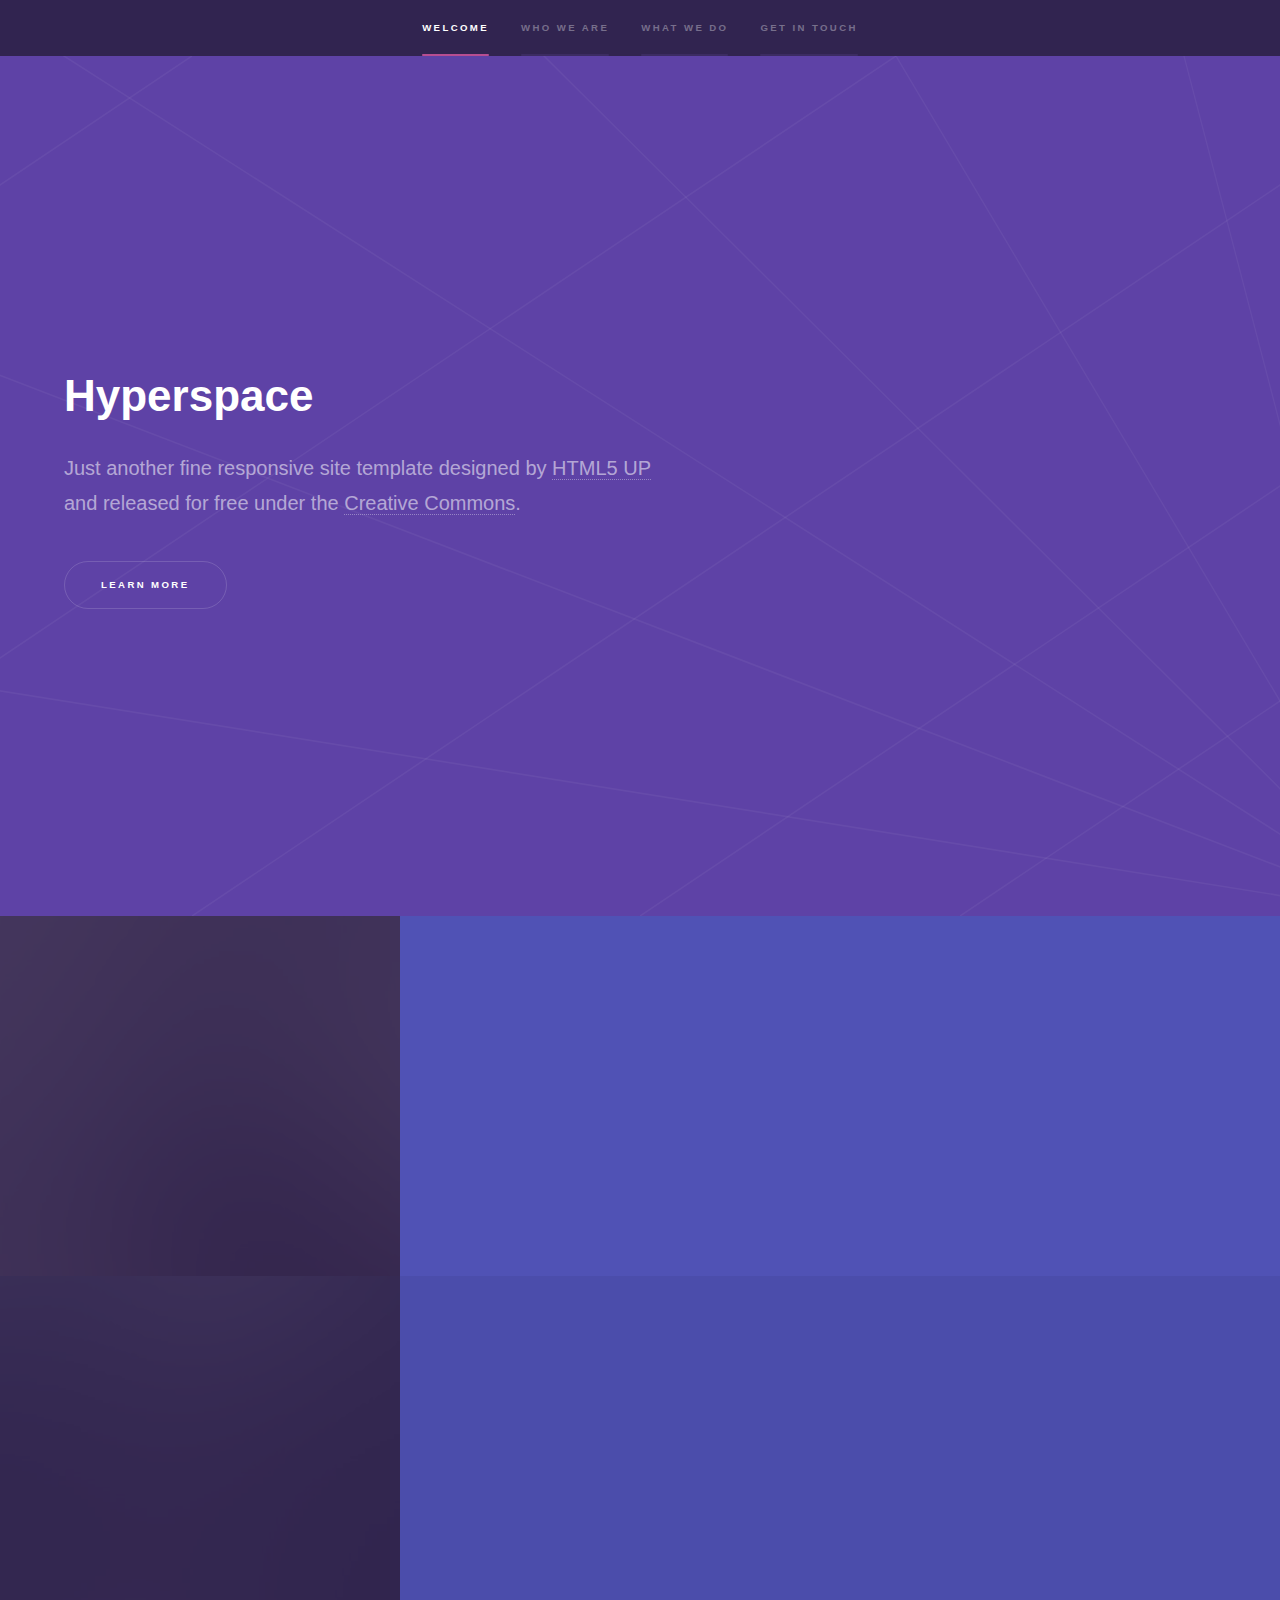
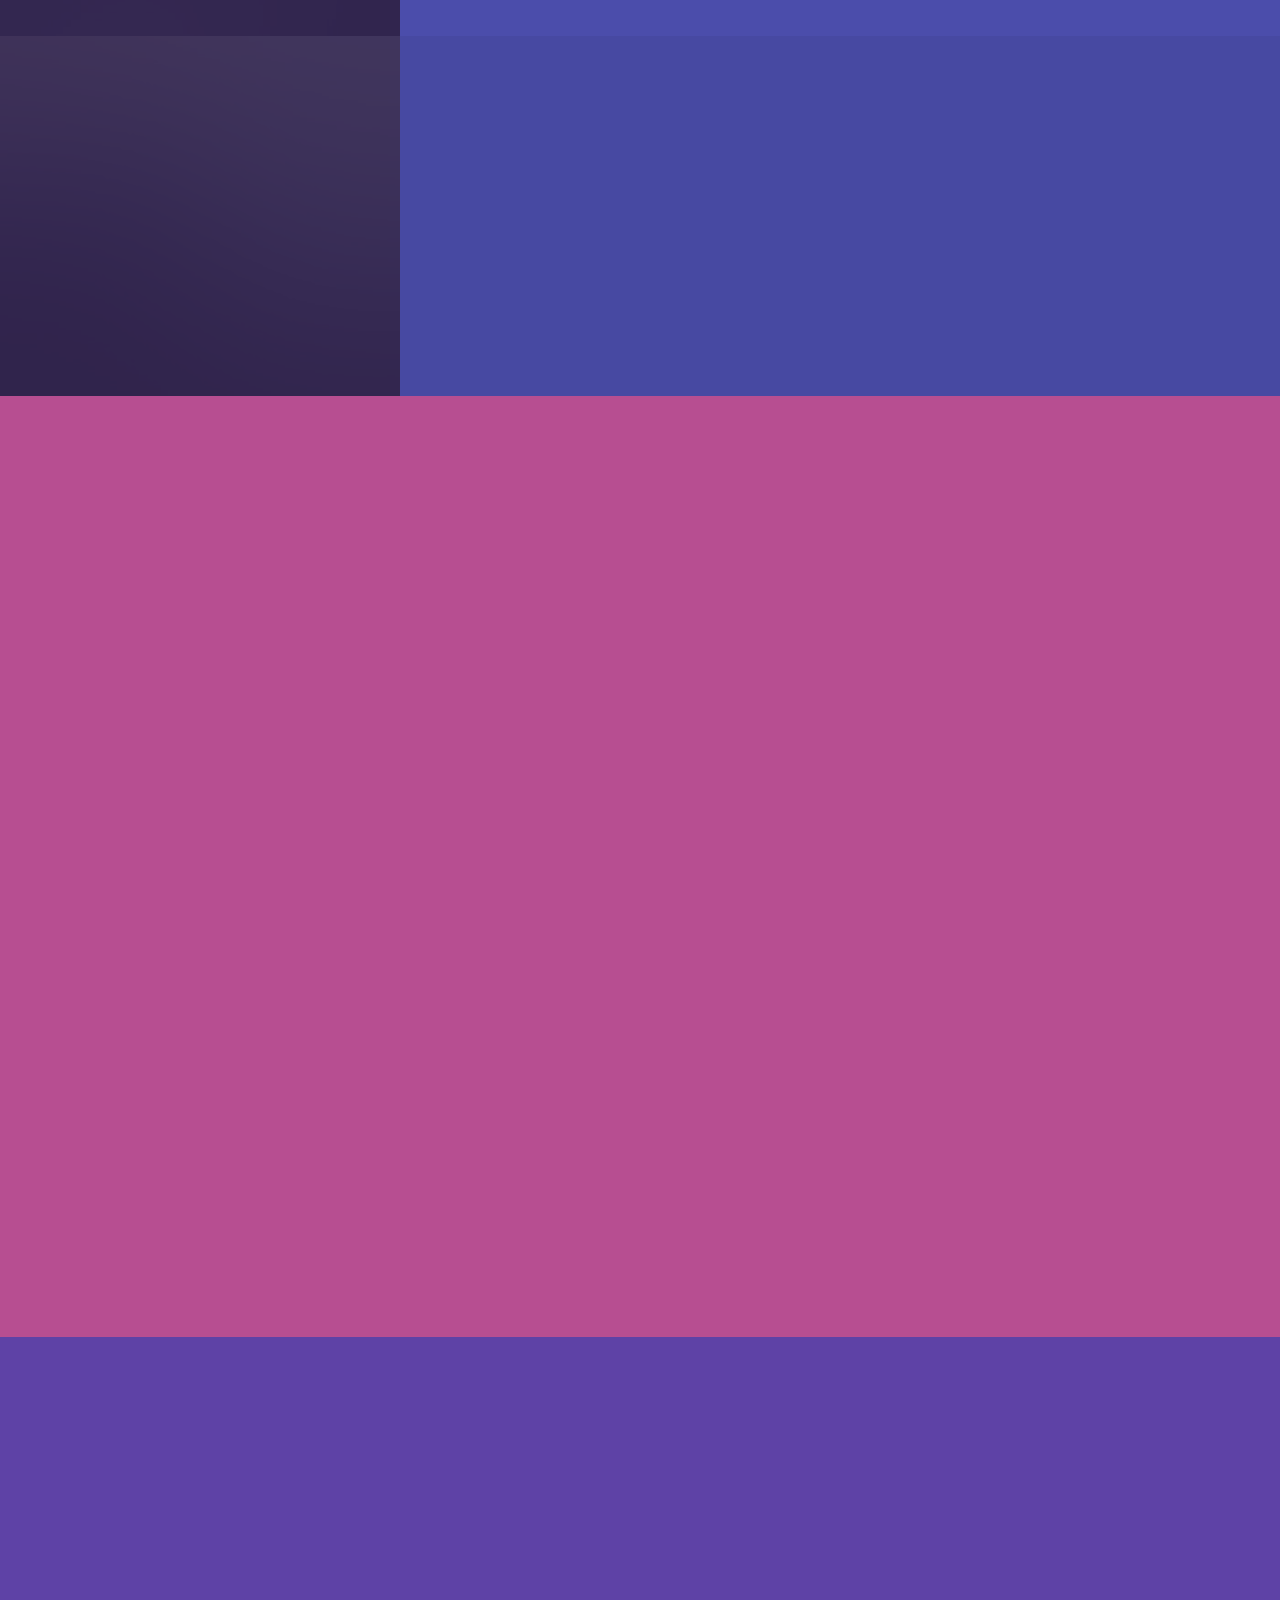
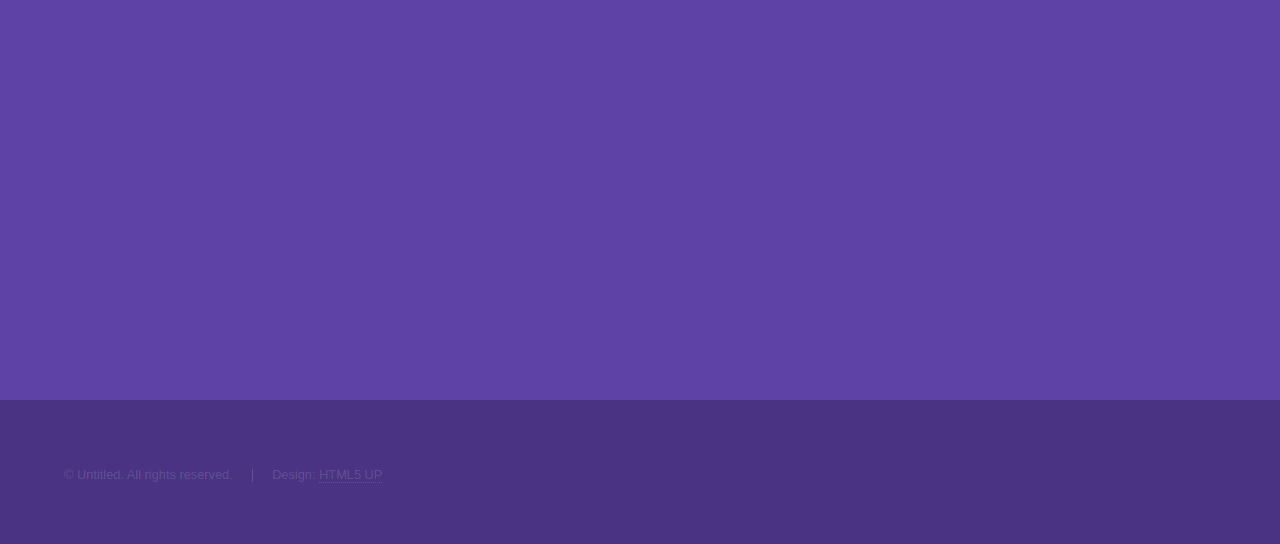
<file: index.html>
<!DOCTYPE HTML>
<!--
	Hyperspace by HTML5 UP
	html5up.net | @ajlkn
	Free for personal and commercial use under the CCA 3.0 license (html5up.net/license)
-->
<html>
	<head>
		<title>Hyperspace by HTML5 UP</title>
		<meta charset="utf-8" />
		<meta name="viewport" content="width=device-width, initial-scale=1, user-scalable=no" />
		<link rel="stylesheet" href="assets/css/main.css" />
		<noscript><link rel="stylesheet" href="assets/css/noscript.css" /></noscript>
	</head>
	<body class="is-preload">

		<!-- Sidebar -->
			<section id="sidebar">
				<div class="inner">
					<nav>
						<ul>
							<li><a href="#intro">Welcome</a></li>
							<li><a href="#one">Who we are</a></li>
							<li><a href="#two">What we do</a></li>
							<li><a href="#three">Get in touch</a></li>
						</ul>
					</nav>
				</div>
			</section>

		<!-- Wrapper -->
			<div id="wrapper">

				<!-- Intro -->
					<section id="intro" class="wrapper style1 fullscreen fade-up">
						<div class="inner">
							<h1>Hyperspace</h1>
							<p>Just another fine responsive site template designed by <a href="http://html5up.net">HTML5 UP</a><br />
							and released for free under the <a href="http://html5up.net/license">Creative Commons</a>.</p>
							<ul class="actions">
								<li><a href="#one" class="button scrolly">Learn more</a></li>
							</ul>
						</div>
					</section>

				<!-- One -->
					<section id="one" class="wrapper style2 spotlights">
						<section>
							<a href="#" class="image"><img src="images/pic01.jpg" alt="" data-position="center center" /></a>
							<div class="content">
								<div class="inner">
									<h2>Sed ipsum dolor</h2>
									<p>Phasellus convallis elit id ullamcorper pulvinar. Duis aliquam turpis mauris, eu ultricies erat malesuada quis. Aliquam dapibus.</p>
									<ul class="actions">
										<li><a href="generic.html" class="button">Learn more</a></li>
									</ul>
								</div>
							</div>
						</section>
						<section>
							<a href="#" class="image"><img src="images/pic02.jpg" alt="" data-position="top center" /></a>
							<div class="content">
								<div class="inner">
									<h2>Feugiat consequat</h2>
									<p>Phasellus convallis elit id ullamcorper pulvinar. Duis aliquam turpis mauris, eu ultricies erat malesuada quis. Aliquam dapibus.</p>
									<ul class="actions">
										<li><a href="generic.html" class="button">Learn more</a></li>
									</ul>
								</div>
							</div>
						</section>
						<section>
							<a href="#" class="image"><img src="images/pic03.jpg" alt="" data-position="25% 25%" /></a>
							<div class="content">
								<div class="inner">
									<h2>Ultricies aliquam</h2>
									<p>Phasellus convallis elit id ullamcorper pulvinar. Duis aliquam turpis mauris, eu ultricies erat malesuada quis. Aliquam dapibus.</p>
									<ul class="actions">
										<li><a href="generic.html" class="button">Learn more</a></li>
									</ul>
								</div>
							</div>
						</section>
					</section>

				<!-- Two -->
					<section id="two" class="wrapper style3 fade-up">
						<div class="inner">
							<h2>What we do</h2>
							<p>Phasellus convallis elit id ullamcorper pulvinar. Duis aliquam turpis mauris, eu ultricies erat malesuada quis. Aliquam dapibus, lacus eget hendrerit bibendum, urna est aliquam sem, sit amet imperdiet est velit quis lorem.</p>
							<div class="features">
								<section>
									<span class="icon solid major fa-code"></span>
									<h3>Lorem ipsum amet</h3>
									<p>Phasellus convallis elit id ullam corper amet et pulvinar. Duis aliquam turpis mauris, sed ultricies erat dapibus.</p>
								</section>
								<section>
									<span class="icon solid major fa-lock"></span>
									<h3>Aliquam sed nullam</h3>
									<p>Phasellus convallis elit id ullam corper amet et pulvinar. Duis aliquam turpis mauris, sed ultricies erat dapibus.</p>
								</section>
								<section>
									<span class="icon solid major fa-cog"></span>
									<h3>Sed erat ullam corper</h3>
									<p>Phasellus convallis elit id ullam corper amet et pulvinar. Duis aliquam turpis mauris, sed ultricies erat dapibus.</p>
								</section>
								<section>
									<span class="icon solid major fa-desktop"></span>
									<h3>Veroeros quis lorem</h3>
									<p>Phasellus convallis elit id ullam corper amet et pulvinar. Duis aliquam turpis mauris, sed ultricies erat dapibus.</p>
								</section>
								<section>
									<span class="icon solid major fa-link"></span>
									<h3>Urna quis bibendum</h3>
									<p>Phasellus convallis elit id ullam corper amet et pulvinar. Duis aliquam turpis mauris, sed ultricies erat dapibus.</p>
								</section>
								<section>
									<span class="icon major fa-gem"></span>
									<h3>Aliquam urna dapibus</h3>
									<p>Phasellus convallis elit id ullam corper amet et pulvinar. Duis aliquam turpis mauris, sed ultricies erat dapibus.</p>
								</section>
							</div>
							<ul class="actions">
								<li><a href="generic.html" class="button">Learn more</a></li>
							</ul>
						</div>
					</section>

				<!-- Three -->
					<section id="three" class="wrapper style1 fade-up">
						<div class="inner">
							<h2>Get in touch</h2>
							<p>Phasellus convallis elit id ullamcorper pulvinar. Duis aliquam turpis mauris, eu ultricies erat malesuada quis. Aliquam dapibus, lacus eget hendrerit bibendum, urna est aliquam sem, sit amet imperdiet est velit quis lorem.</p>
							<div class="split style1">
								<section>
									<form method="post" action="#">
										<div class="fields">
											<div class="field half">
												<label for="name">Name</label>
												<input type="text" name="name" id="name" />
											</div>
											<div class="field half">
												<label for="email">Email</label>
												<input type="text" name="email" id="email" />
											</div>
											<div class="field">
												<label for="message">Message</label>
												<textarea name="message" id="message" rows="5"></textarea>
											</div>
										</div>
										<ul class="actions">
											<li><a href="" class="button submit">Send Message</a></li>
										</ul>
									</form>
								</section>
								<section>
									<ul class="contact">
										<li>
											<h3>Address</h3>
											<span>12345 Somewhere Road #654<br />
											Nashville, TN 00000-0000<br />
											USA</span>
										</li>
										<li>
											<h3>Email</h3>
											<a href="#">user@untitled.tld</a>
										</li>
										<li>
											<h3>Phone</h3>
											<span>(000) 000-0000</span>
										</li>
										<li>
											<h3>Social</h3>
											<ul class="icons">
												<li><a href="#" class="icon brands fa-twitter"><span class="label">Twitter</span></a></li>
												<li><a href="#" class="icon brands fa-facebook-f"><span class="label">Facebook</span></a></li>
												<li><a href="#" class="icon brands fa-github"><span class="label">GitHub</span></a></li>
												<li><a href="#" class="icon brands fa-instagram"><span class="label">Instagram</span></a></li>
												<li><a href="#" class="icon brands fa-linkedin-in"><span class="label">LinkedIn</span></a></li>
											</ul>
										</li>
									</ul>
								</section>
							</div>
						</div>
					</section>

			</div>

		<!-- Footer -->
			<footer id="footer" class="wrapper style1-alt">
				<div class="inner">
					<ul class="menu">
						<li>&copy; Untitled. All rights reserved.</li><li>Design: <a href="http://html5up.net">HTML5 UP</a></li>
					</ul>
				</div>
			</footer>

		<!-- Scripts -->
			<script src="assets/js/jquery.min.js"></script>
			<script src="assets/js/jquery.scrollex.min.js"></script>
			<script src="assets/js/jquery.scrolly.min.js"></script>
			<script src="assets/js/browser.min.js"></script>
			<script src="assets/js/breakpoints.min.js"></script>
			<script src="assets/js/util.js"></script>
			<script src="assets/js/main.js"></script>

	</body>
</html>
</file>
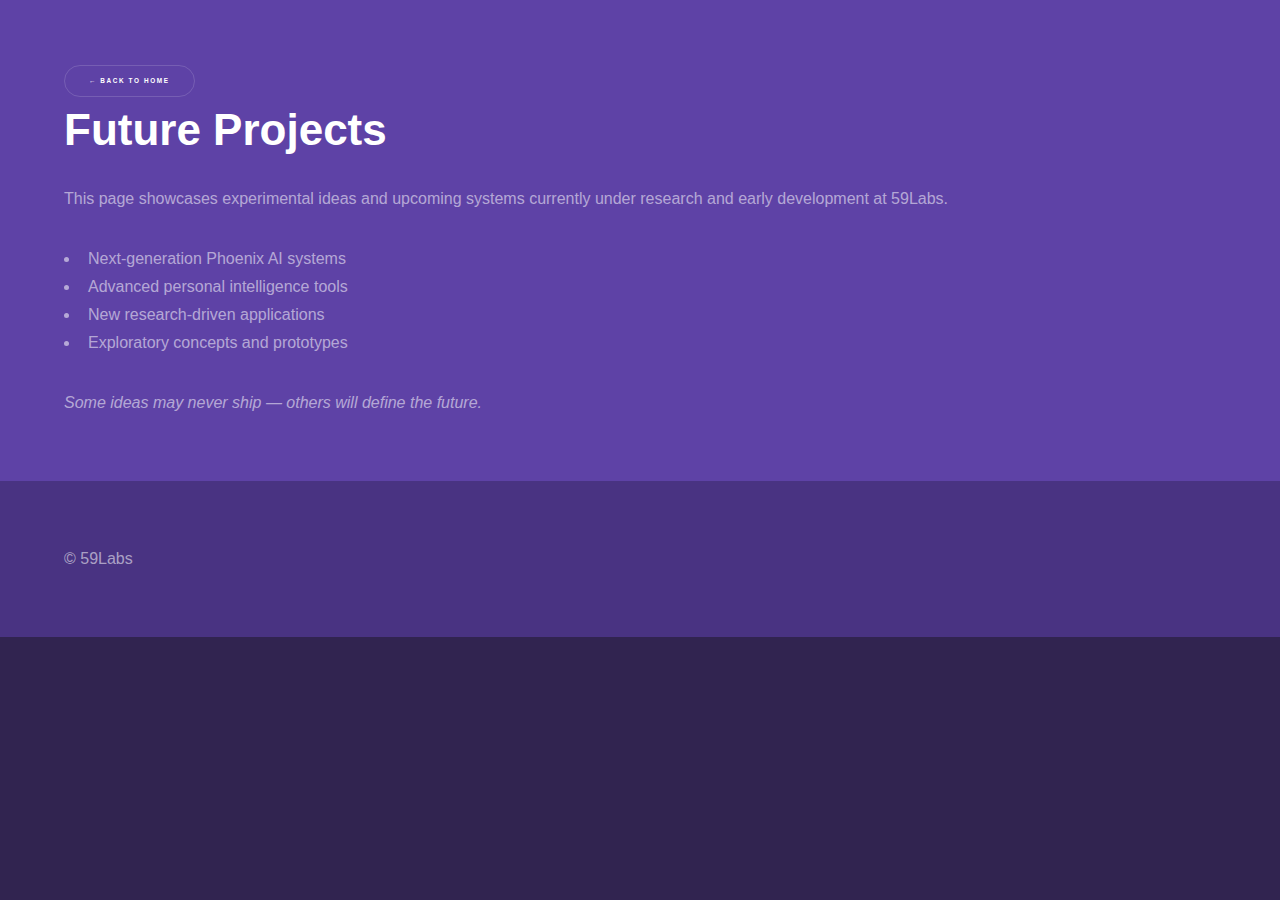
<file: future/index.html>
<!DOCTYPE html>
<html>
<head>
	<title>Future Projects — 59Labs</title>
	<meta charset="utf-8">
	<meta name="viewport" content="width=device-width, initial-scale=1">

	<meta name="description" content="Upcoming and experimental projects being developed at 59Labs." />

	<link rel="stylesheet" href="../assets/css/main.css">
</head>

<body>

<section class="wrapper style1">
	<div class="inner">
		<a href="../index.html" class="button small">← Back to Home</a>

		<h1>Future Projects</h1>
		<p>
			This page showcases experimental ideas and upcoming systems
			currently under research and early development at 59Labs.
		</p>

		<ul>
			<li>Next-generation Phoenix AI systems</li>
			<li>Advanced personal intelligence tools</li>
			<li>New research-driven applications</li>
			<li>Exploratory concepts and prototypes</li>
		</ul>

		<p><em>Some ideas may never ship — others will define the future.</em></p>
	</div>
</section>

<footer class="wrapper style1-alt">
	<div class="inner">
		<ul class="menu">
			<li>&copy; 59Labs</li>
		</ul>
	</div>
</footer>

</body>
</html>
</file>
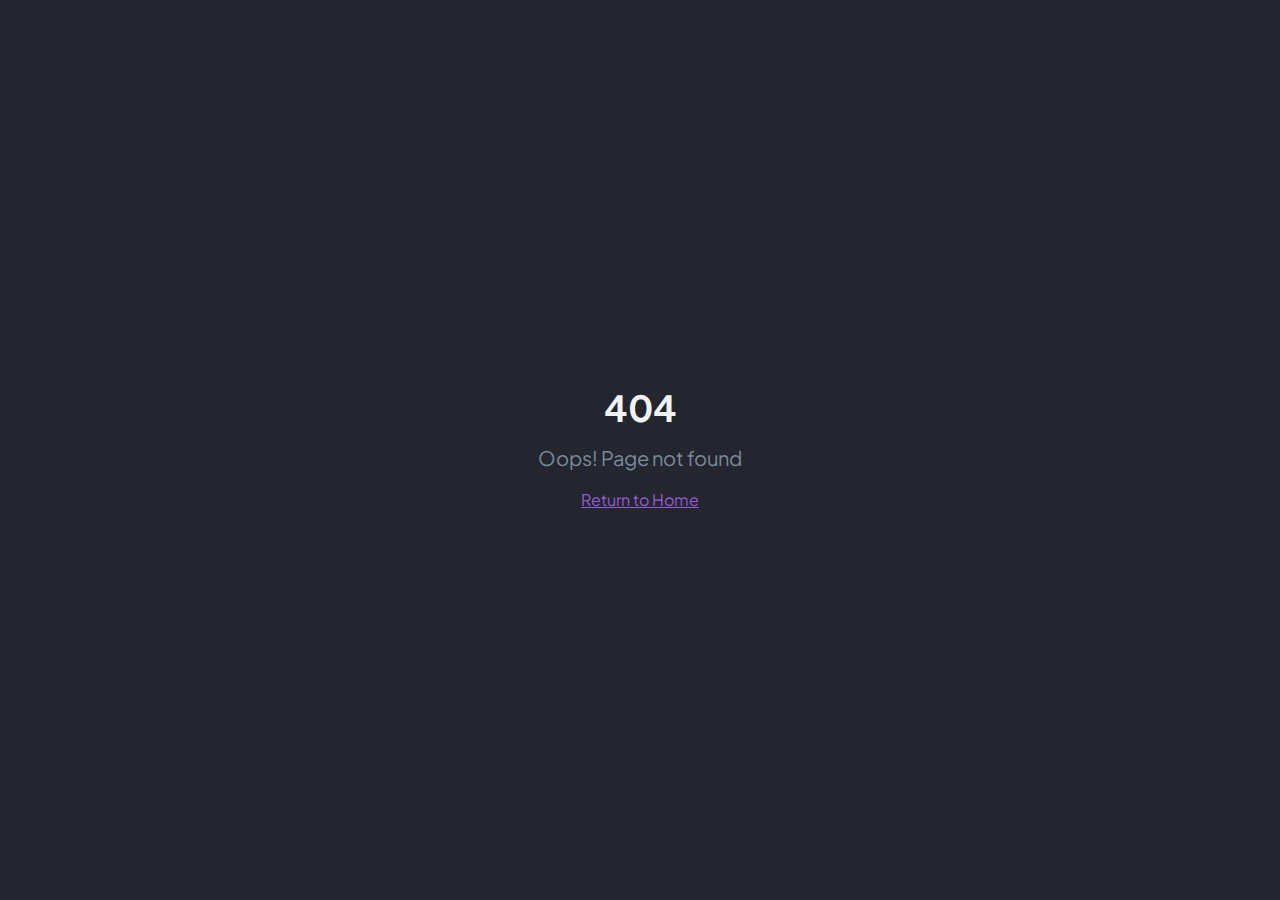
<file: lab/index.html>
<!doctype html>
<html lang="en">
  <head>
    <meta charset="UTF-8" />
    <meta name="viewport" content="width=device-width, initial-scale=1.0" />
    <title>59 Labs | They Think. We Build.</title>
    <meta name="description" content="59 Labs is an independent AI and technology lab building human-first intelligent systems. Home of Phoenix Labs and the Phoenix suite of AI tools." />
    <meta name="keywords" content="59 Labs, AI lab, artificial intelligence, Phoenix Labs, AI assistant, technology research" />
    <meta name="author" content="59 Labs" />
    <link rel="icon" type="image/png" href="./favicon.png" />

    <meta property="og:title" content="59 Labs | They Think. We Build." />
    <meta property="og:description" content="An independent AI and technology lab focused on building human-first intelligent systems. Small lab. Serious work." />
    <meta property="og:type" content="website" />
    <meta property="og:image" content="/favicon.png" />

    <meta name="twitter:card" content="summary" />
    <meta name="twitter:title" content="59 Labs | They Think. We Build." />
    <meta name="twitter:description" content="An independent AI and technology lab focused on building human-first intelligent systems." />
    <script type="module" crossorigin src="./assets/index-DlsXrVqQ.js"></script>
    <link rel="stylesheet" crossorigin href="./assets/index-B2SdcLH9.css">
  </head>

  <body>
    <div id="root"></div>
  </body>
</html>
</file>
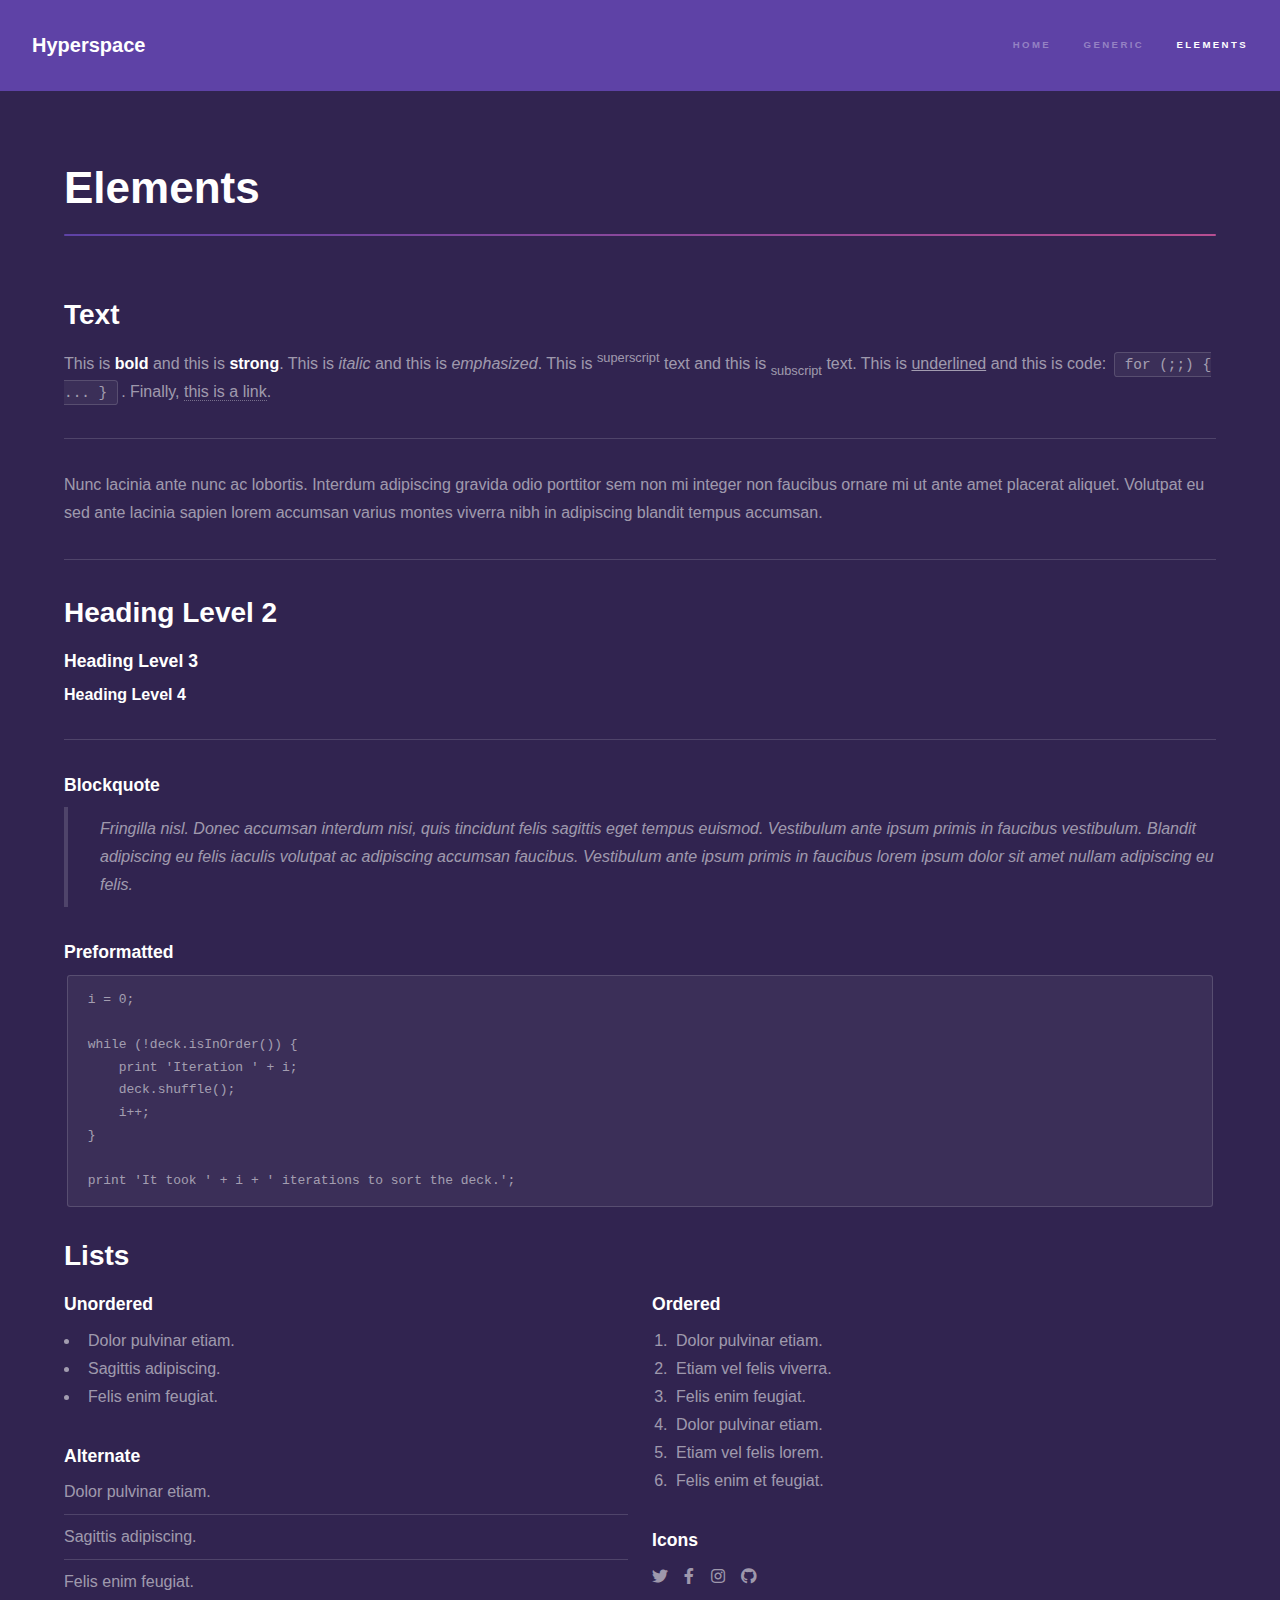
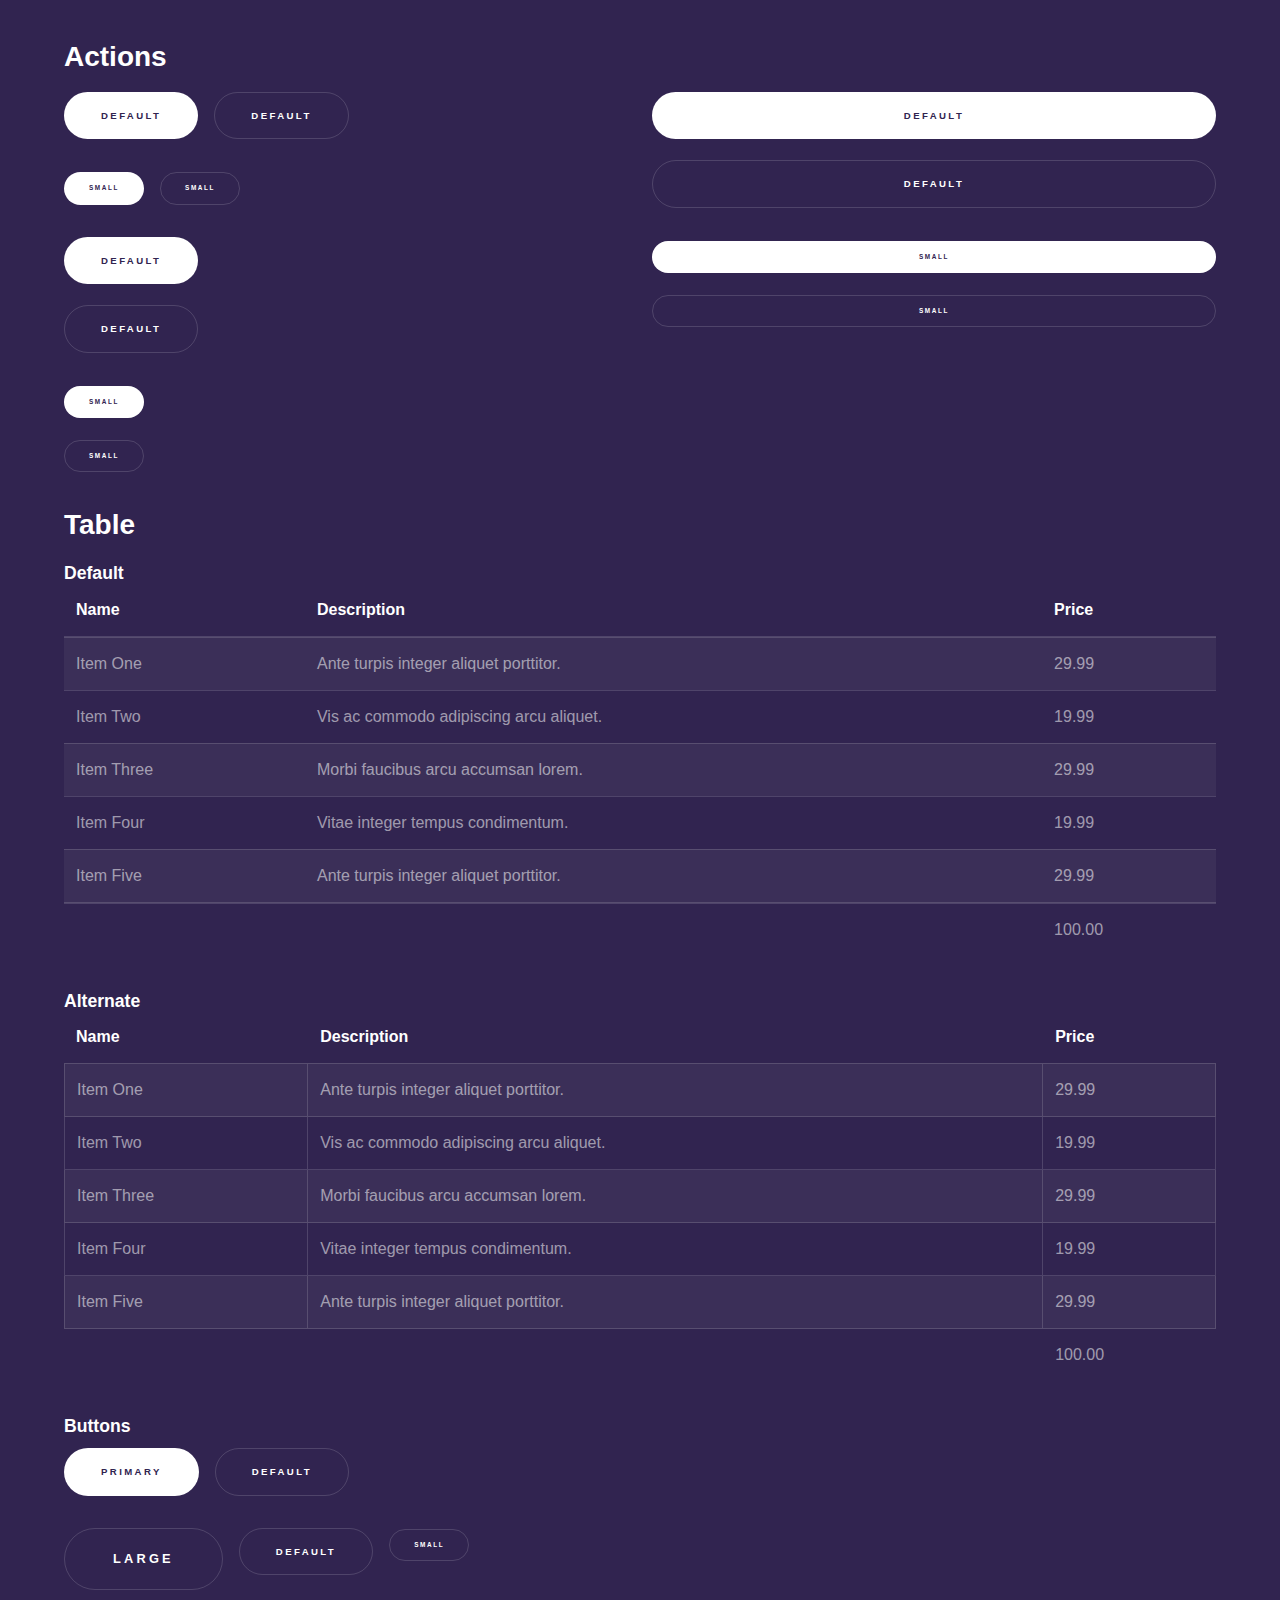
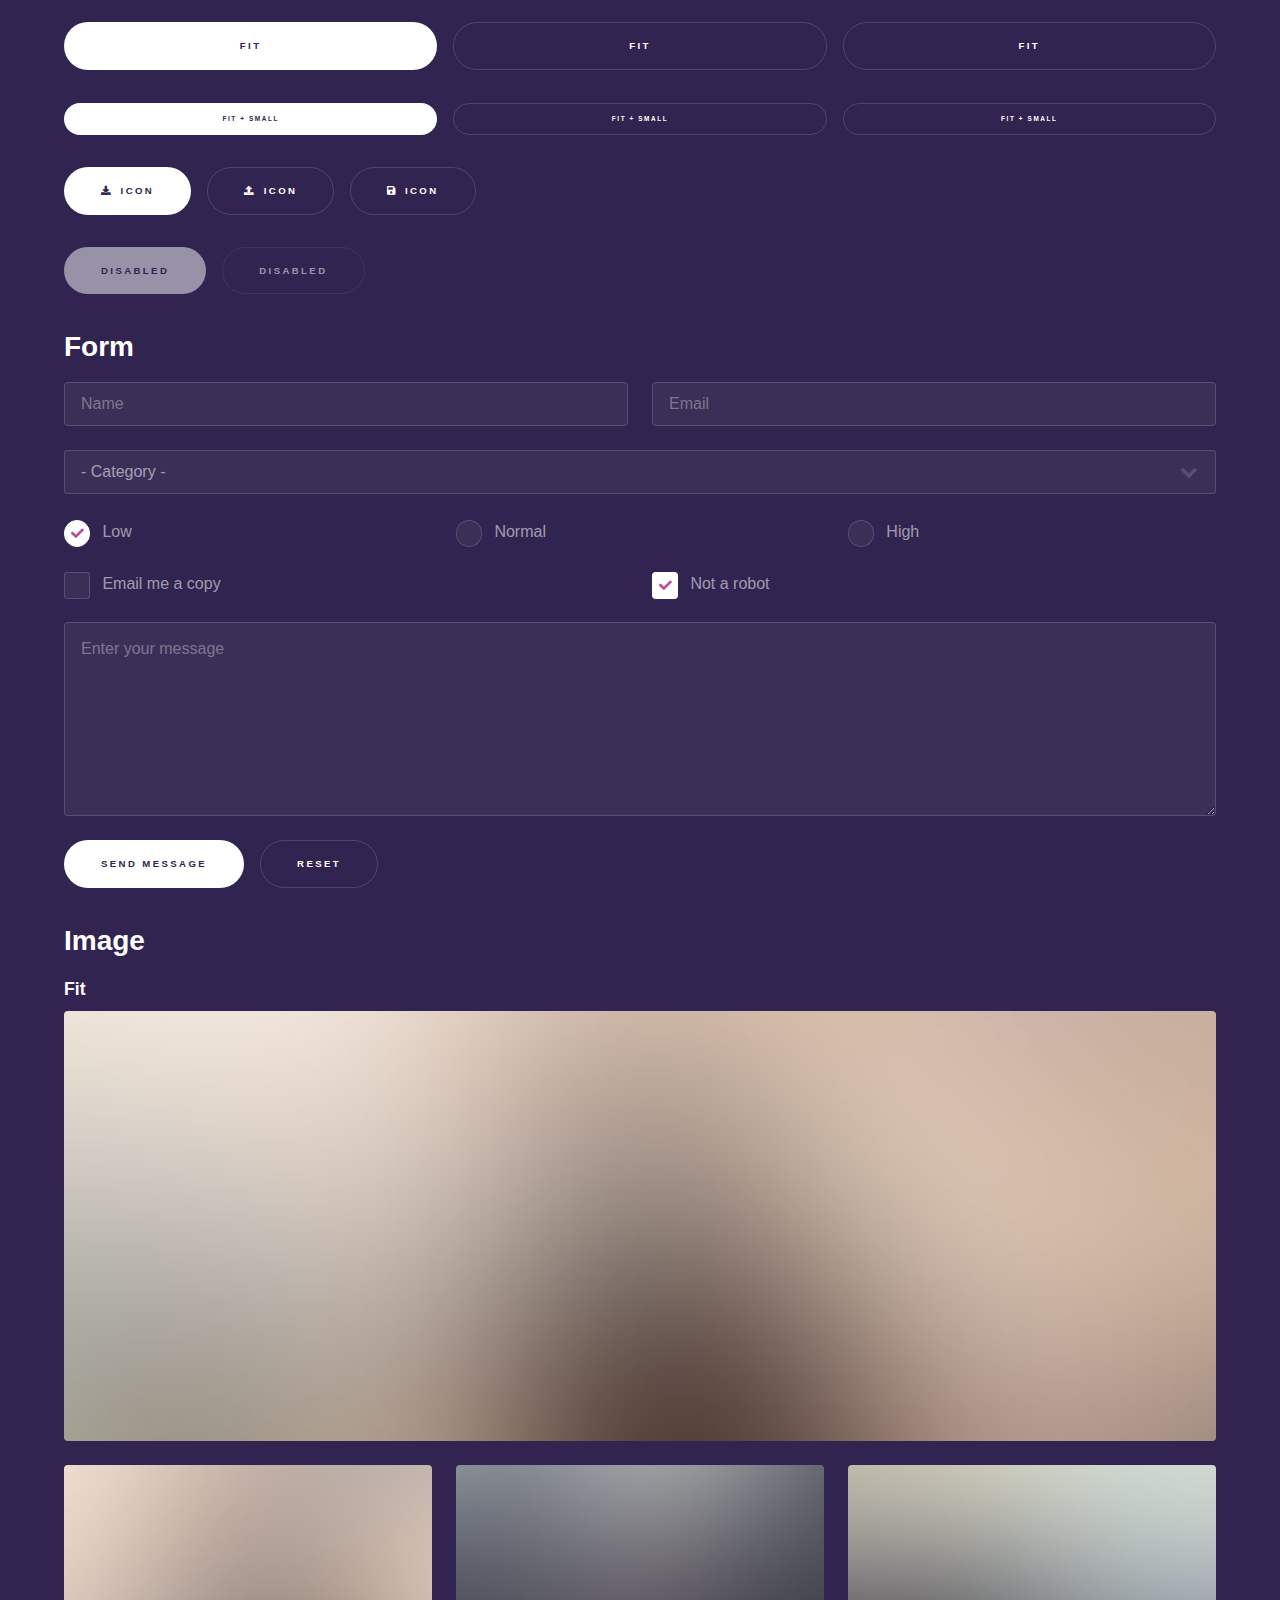
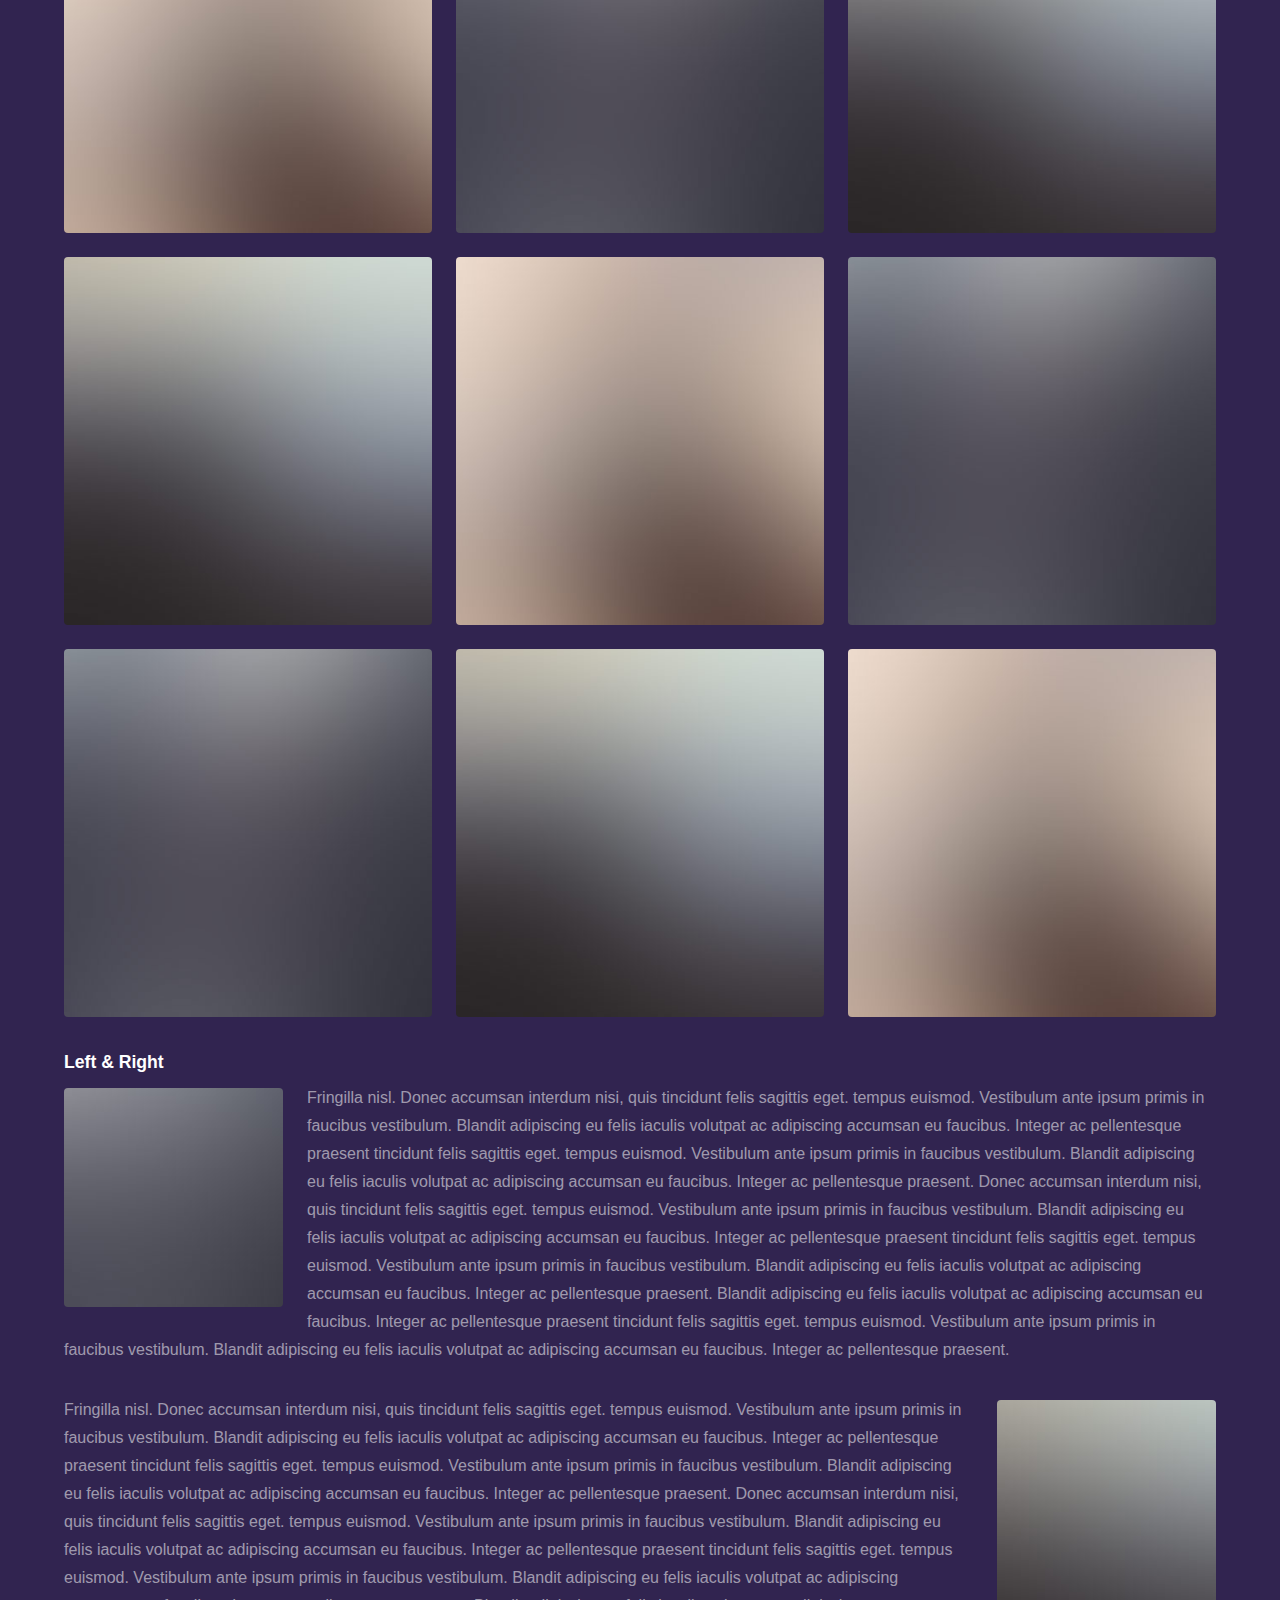
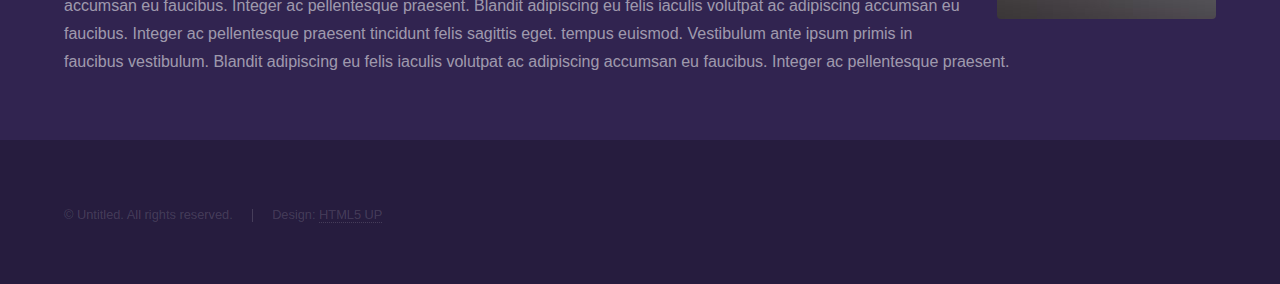
<file: elements.html>
<!DOCTYPE HTML>
<!--
	Hyperspace by HTML5 UP
	html5up.net | @ajlkn
	Free for personal and commercial use under the CCA 3.0 license (html5up.net/license)
-->
<html>
	<head>
		<title>Elements - Hyperspace by HTML5 UP</title>
		<meta charset="utf-8" />
		<meta name="viewport" content="width=device-width, initial-scale=1, user-scalable=no" />
		<link rel="stylesheet" href="assets/css/main.css" />
		<noscript><link rel="stylesheet" href="assets/css/noscript.css" /></noscript>
	</head>
	<body class="is-preload">

		<!-- Header -->
			<header id="header">
				<a href="index.html" class="title">Hyperspace</a>
				<nav>
					<ul>
						<li><a href="index.html">Home</a></li>
						<li><a href="generic.html">Generic</a></li>
						<li><a href="elements.html"  class="active">Elements</a></li>
					</ul>
				</nav>
			</header>

		<!-- Wrapper -->
			<div id="wrapper">

				<!-- Main -->
					<section id="main" class="wrapper">
						<div class="inner">
							<h1 class="major">Elements</h1>

							<!-- Text -->
								<section>
									<h2>Text</h2>
									<p>This is <b>bold</b> and this is <strong>strong</strong>. This is <i>italic</i> and this is <em>emphasized</em>.
									This is <sup>superscript</sup> text and this is <sub>subscript</sub> text.
									This is <u>underlined</u> and this is code: <code>for (;;) { ... }</code>. Finally, <a href="#">this is a link</a>.</p>
									<hr />
									<p>Nunc lacinia ante nunc ac lobortis. Interdum adipiscing gravida odio porttitor sem non mi integer non faucibus ornare mi ut ante amet placerat aliquet. Volutpat eu sed ante lacinia sapien lorem accumsan varius montes viverra nibh in adipiscing blandit tempus accumsan.</p>
									<hr />
									<h2>Heading Level 2</h2>
									<h3>Heading Level 3</h3>
									<h4>Heading Level 4</h4>
									<hr />
									<h3>Blockquote</h3>
									<blockquote>Fringilla nisl. Donec accumsan interdum nisi, quis tincidunt felis sagittis eget tempus euismod. Vestibulum ante ipsum primis in faucibus vestibulum. Blandit adipiscing eu felis iaculis volutpat ac adipiscing accumsan faucibus. Vestibulum ante ipsum primis in faucibus lorem ipsum dolor sit amet nullam adipiscing eu felis.</blockquote>
									<h3>Preformatted</h3>
									<pre><code>i = 0;

while (!deck.isInOrder()) {
    print 'Iteration ' + i;
    deck.shuffle();
    i++;
}

print 'It took ' + i + ' iterations to sort the deck.';</code></pre>
								</section>

							<!-- Lists -->
								<section>
									<h2>Lists</h2>
									<div class="row">
										<div class="col-6 col-12-medium">
											<h3>Unordered</h3>
											<ul>
												<li>Dolor pulvinar etiam.</li>
												<li>Sagittis adipiscing.</li>
												<li>Felis enim feugiat.</li>
											</ul>
											<h3>Alternate</h3>
											<ul class="alt">
												<li>Dolor pulvinar etiam.</li>
												<li>Sagittis adipiscing.</li>
												<li>Felis enim feugiat.</li>
											</ul>
										</div>
										<div class="col-6 col-12-medium">
											<h3>Ordered</h3>
											<ol>
												<li>Dolor pulvinar etiam.</li>
												<li>Etiam vel felis viverra.</li>
												<li>Felis enim feugiat.</li>
												<li>Dolor pulvinar etiam.</li>
												<li>Etiam vel felis lorem.</li>
												<li>Felis enim et feugiat.</li>
											</ol>
											<h3>Icons</h3>
											<ul class="icons">
												<li><a href="#" class="icon brands fa-twitter"><span class="label">Twitter</span></a></li>
												<li><a href="#" class="icon brands fa-facebook-f"><span class="label">Facebook</span></a></li>
												<li><a href="#" class="icon brands fa-instagram"><span class="label">Instagram</span></a></li>
												<li><a href="#" class="icon brands fa-github"><span class="label">Github</span></a></li>
											</ul>
										</div>
									</div>
									<h2>Actions</h2>
									<div class="row">
										<div class="col-6 col-12-medium">
											<ul class="actions">
												<li><a href="#" class="button primary">Default</a></li>
												<li><a href="#" class="button">Default</a></li>
											</ul>
											<ul class="actions small">
												<li><a href="#" class="button primary small">Small</a></li>
												<li><a href="#" class="button small">Small</a></li>
											</ul>
											<ul class="actions stacked">
												<li><a href="#" class="button primary">Default</a></li>
												<li><a href="#" class="button">Default</a></li>
											</ul>
											<ul class="actions stacked">
												<li><a href="#" class="button primary small">Small</a></li>
												<li><a href="#" class="button small">Small</a></li>
											</ul>
										</div>
										<div class="col-6 col-12-medium">
											<ul class="actions stacked">
												<li><a href="#" class="button primary fit">Default</a></li>
												<li><a href="#" class="button fit">Default</a></li>
											</ul>
											<ul class="actions stacked">
												<li><a href="#" class="button primary small fit">Small</a></li>
												<li><a href="#" class="button small fit">Small</a></li>
											</ul>
										</div>
									</div>
								</section>

							<!-- Table -->
								<section>
									<h2>Table</h2>
									<h3>Default</h3>
									<div class="table-wrapper">
										<table>
											<thead>
												<tr>
													<th>Name</th>
													<th>Description</th>
													<th>Price</th>
												</tr>
											</thead>
											<tbody>
												<tr>
													<td>Item One</td>
													<td>Ante turpis integer aliquet porttitor.</td>
													<td>29.99</td>
												</tr>
												<tr>
													<td>Item Two</td>
													<td>Vis ac commodo adipiscing arcu aliquet.</td>
													<td>19.99</td>
												</tr>
												<tr>
													<td>Item Three</td>
													<td> Morbi faucibus arcu accumsan lorem.</td>
													<td>29.99</td>
												</tr>
												<tr>
													<td>Item Four</td>
													<td>Vitae integer tempus condimentum.</td>
													<td>19.99</td>
												</tr>
												<tr>
													<td>Item Five</td>
													<td>Ante turpis integer aliquet porttitor.</td>
													<td>29.99</td>
												</tr>
											</tbody>
											<tfoot>
												<tr>
													<td colspan="2"></td>
													<td>100.00</td>
												</tr>
											</tfoot>
										</table>
									</div>

									<h3>Alternate</h3>
									<div class="table-wrapper">
										<table class="alt">
											<thead>
												<tr>
													<th>Name</th>
													<th>Description</th>
													<th>Price</th>
												</tr>
											</thead>
											<tbody>
												<tr>
													<td>Item One</td>
													<td>Ante turpis integer aliquet porttitor.</td>
													<td>29.99</td>
												</tr>
												<tr>
													<td>Item Two</td>
													<td>Vis ac commodo adipiscing arcu aliquet.</td>
													<td>19.99</td>
												</tr>
												<tr>
													<td>Item Three</td>
													<td> Morbi faucibus arcu accumsan lorem.</td>
													<td>29.99</td>
												</tr>
												<tr>
													<td>Item Four</td>
													<td>Vitae integer tempus condimentum.</td>
													<td>19.99</td>
												</tr>
												<tr>
													<td>Item Five</td>
													<td>Ante turpis integer aliquet porttitor.</td>
													<td>29.99</td>
												</tr>
											</tbody>
											<tfoot>
												<tr>
													<td colspan="2"></td>
													<td>100.00</td>
												</tr>
											</tfoot>
										</table>
									</div>
								</section>

							<!-- Buttons -->
								<section>
									<h3>Buttons</h3>
									<ul class="actions">
										<li><a href="#" class="button primary">Primary</a></li>
										<li><a href="#" class="button">Default</a></li>
									</ul>
									<ul class="actions">
										<li><a href="#" class="button large">Large</a></li>
										<li><a href="#" class="button">Default</a></li>
										<li><a href="#" class="button small">Small</a></li>
									</ul>
									<ul class="actions fit">
										<li><a href="#" class="button primary fit">Fit</a></li>
										<li><a href="#" class="button fit">Fit</a></li>
										<li><a href="#" class="button fit">Fit</a></li>
									</ul>
									<ul class="actions fit small">
										<li><a href="#" class="button primary fit small">Fit + Small</a></li>
										<li><a href="#" class="button fit small">Fit + Small</a></li>
										<li><a href="#" class="button fit small">Fit + Small</a></li>
									</ul>
									<ul class="actions">
										<li><a href="#" class="button primary icon solid fa-download">Icon</a></li>
										<li><a href="#" class="button icon solid fa-upload">Icon</a></li>
										<li><a href="#" class="button icon solid fa-save">Icon</a></li>
									</ul>
									<ul class="actions">
										<li><span class="button primary disabled">Disabled</span></li>
										<li><span class="button disabled">Disabled</span></li>
									</ul>
								</section>

							<!-- Form -->
								<section>
									<h2>Form</h2>
									<form method="post" action="#">
										<div class="row gtr-uniform">
											<div class="col-6 col-12-xsmall">
												<input type="text" name="demo-name" id="demo-name" value="" placeholder="Name" />
											</div>
											<div class="col-6 col-12-xsmall">
												<input type="email" name="demo-email" id="demo-email" value="" placeholder="Email" />
											</div>
											<div class="col-12">
												<select name="demo-category" id="demo-category">
													<option value="">- Category -</option>
													<option value="1">Manufacturing</option>
													<option value="1">Shipping</option>
													<option value="1">Administration</option>
													<option value="1">Human Resources</option>
												</select>
											</div>
											<div class="col-4 col-12-small">
												<input type="radio" id="demo-priority-low" name="demo-priority" checked>
												<label for="demo-priority-low">Low</label>
											</div>
											<div class="col-4 col-12-small">
												<input type="radio" id="demo-priority-normal" name="demo-priority">
												<label for="demo-priority-normal">Normal</label>
											</div>
											<div class="col-4 col-12-small">
												<input type="radio" id="demo-priority-high" name="demo-priority">
												<label for="demo-priority-high">High</label>
											</div>
											<div class="col-6 col-12-small">
												<input type="checkbox" id="demo-copy" name="demo-copy">
												<label for="demo-copy">Email me a copy</label>
											</div>
											<div class="col-6 col-12-small">
												<input type="checkbox" id="demo-human" name="demo-human" checked>
												<label for="demo-human">Not a robot</label>
											</div>
											<div class="col-12">
												<textarea name="demo-message" id="demo-message" placeholder="Enter your message" rows="6"></textarea>
											</div>
											<div class="col-12">
												<ul class="actions">
													<li><input type="submit" value="Send Message" class="primary" /></li>
													<li><input type="reset" value="Reset" /></li>
												</ul>
											</div>
										</div>
									</form>
								</section>

							<!-- Image -->
								<section>
									<h2>Image</h2>
									<h3>Fit</h3>
									<div class="box alt">
										<div class="row gtr-uniform">
											<div class="col-12"><span class="image fit"><img src="images/pic04.jpg" alt="" /></span></div>
											<div class="col-4"><span class="image fit"><img src="images/pic01.jpg" alt="" /></span></div>
											<div class="col-4"><span class="image fit"><img src="images/pic02.jpg" alt="" /></span></div>
											<div class="col-4"><span class="image fit"><img src="images/pic03.jpg" alt="" /></span></div>
											<div class="col-4"><span class="image fit"><img src="images/pic03.jpg" alt="" /></span></div>
											<div class="col-4"><span class="image fit"><img src="images/pic01.jpg" alt="" /></span></div>
											<div class="col-4"><span class="image fit"><img src="images/pic02.jpg" alt="" /></span></div>
											<div class="col-4"><span class="image fit"><img src="images/pic02.jpg" alt="" /></span></div>
											<div class="col-4"><span class="image fit"><img src="images/pic03.jpg" alt="" /></span></div>
											<div class="col-4"><span class="image fit"><img src="images/pic01.jpg" alt="" /></span></div>
										</div>
									</div>
									<h3>Left &amp; Right</h3>
									<p><span class="image left"><img src="images/pic05.jpg" alt="" /></span>Fringilla nisl. Donec accumsan interdum nisi, quis tincidunt felis sagittis eget. tempus euismod. Vestibulum ante ipsum primis in faucibus vestibulum. Blandit adipiscing eu felis iaculis volutpat ac adipiscing accumsan eu faucibus. Integer ac pellentesque praesent tincidunt felis sagittis eget. tempus euismod. Vestibulum ante ipsum primis in faucibus vestibulum. Blandit adipiscing eu felis iaculis volutpat ac adipiscing accumsan eu faucibus. Integer ac pellentesque praesent. Donec accumsan interdum nisi, quis tincidunt felis sagittis eget. tempus euismod. Vestibulum ante ipsum primis in faucibus vestibulum. Blandit adipiscing eu felis iaculis volutpat ac adipiscing accumsan eu faucibus. Integer ac pellentesque praesent tincidunt felis sagittis eget. tempus euismod. Vestibulum ante ipsum primis in faucibus vestibulum. Blandit adipiscing eu felis iaculis volutpat ac adipiscing accumsan eu faucibus. Integer ac pellentesque praesent. Blandit adipiscing eu felis iaculis volutpat ac adipiscing accumsan eu faucibus. Integer ac pellentesque praesent tincidunt felis sagittis eget. tempus euismod. Vestibulum ante ipsum primis in faucibus vestibulum. Blandit adipiscing eu felis iaculis volutpat ac adipiscing accumsan eu faucibus. Integer ac pellentesque praesent.</p>
									<p><span class="image right"><img src="images/pic06.jpg" alt="" /></span>Fringilla nisl. Donec accumsan interdum nisi, quis tincidunt felis sagittis eget. tempus euismod. Vestibulum ante ipsum primis in faucibus vestibulum. Blandit adipiscing eu felis iaculis volutpat ac adipiscing accumsan eu faucibus. Integer ac pellentesque praesent tincidunt felis sagittis eget. tempus euismod. Vestibulum ante ipsum primis in faucibus vestibulum. Blandit adipiscing eu felis iaculis volutpat ac adipiscing accumsan eu faucibus. Integer ac pellentesque praesent. Donec accumsan interdum nisi, quis tincidunt felis sagittis eget. tempus euismod. Vestibulum ante ipsum primis in faucibus vestibulum. Blandit adipiscing eu felis iaculis volutpat ac adipiscing accumsan eu faucibus. Integer ac pellentesque praesent tincidunt felis sagittis eget. tempus euismod. Vestibulum ante ipsum primis in faucibus vestibulum. Blandit adipiscing eu felis iaculis volutpat ac adipiscing accumsan eu faucibus. Integer ac pellentesque praesent. Blandit adipiscing eu felis iaculis volutpat ac adipiscing accumsan eu faucibus. Integer ac pellentesque praesent tincidunt felis sagittis eget. tempus euismod. Vestibulum ante ipsum primis in faucibus vestibulum. Blandit adipiscing eu felis iaculis volutpat ac adipiscing accumsan eu faucibus. Integer ac pellentesque praesent.</p>
								</section>

						</div>
					</section>

			</div>

		<!-- Footer -->
			<footer id="footer" class="wrapper alt">
				<div class="inner">
					<ul class="menu">
						<li>&copy; Untitled. All rights reserved.</li><li>Design: <a href="http://html5up.net">HTML5 UP</a></li>
					</ul>
				</div>
			</footer>

		<!-- Scripts -->
			<script src="assets/js/jquery.min.js"></script>
			<script src="assets/js/jquery.scrollex.min.js"></script>
			<script src="assets/js/jquery.scrolly.min.js"></script>
			<script src="assets/js/browser.min.js"></script>
			<script src="assets/js/breakpoints.min.js"></script>
			<script src="assets/js/util.js"></script>
			<script src="assets/js/main.js"></script>

	</body>
</html>
</file>
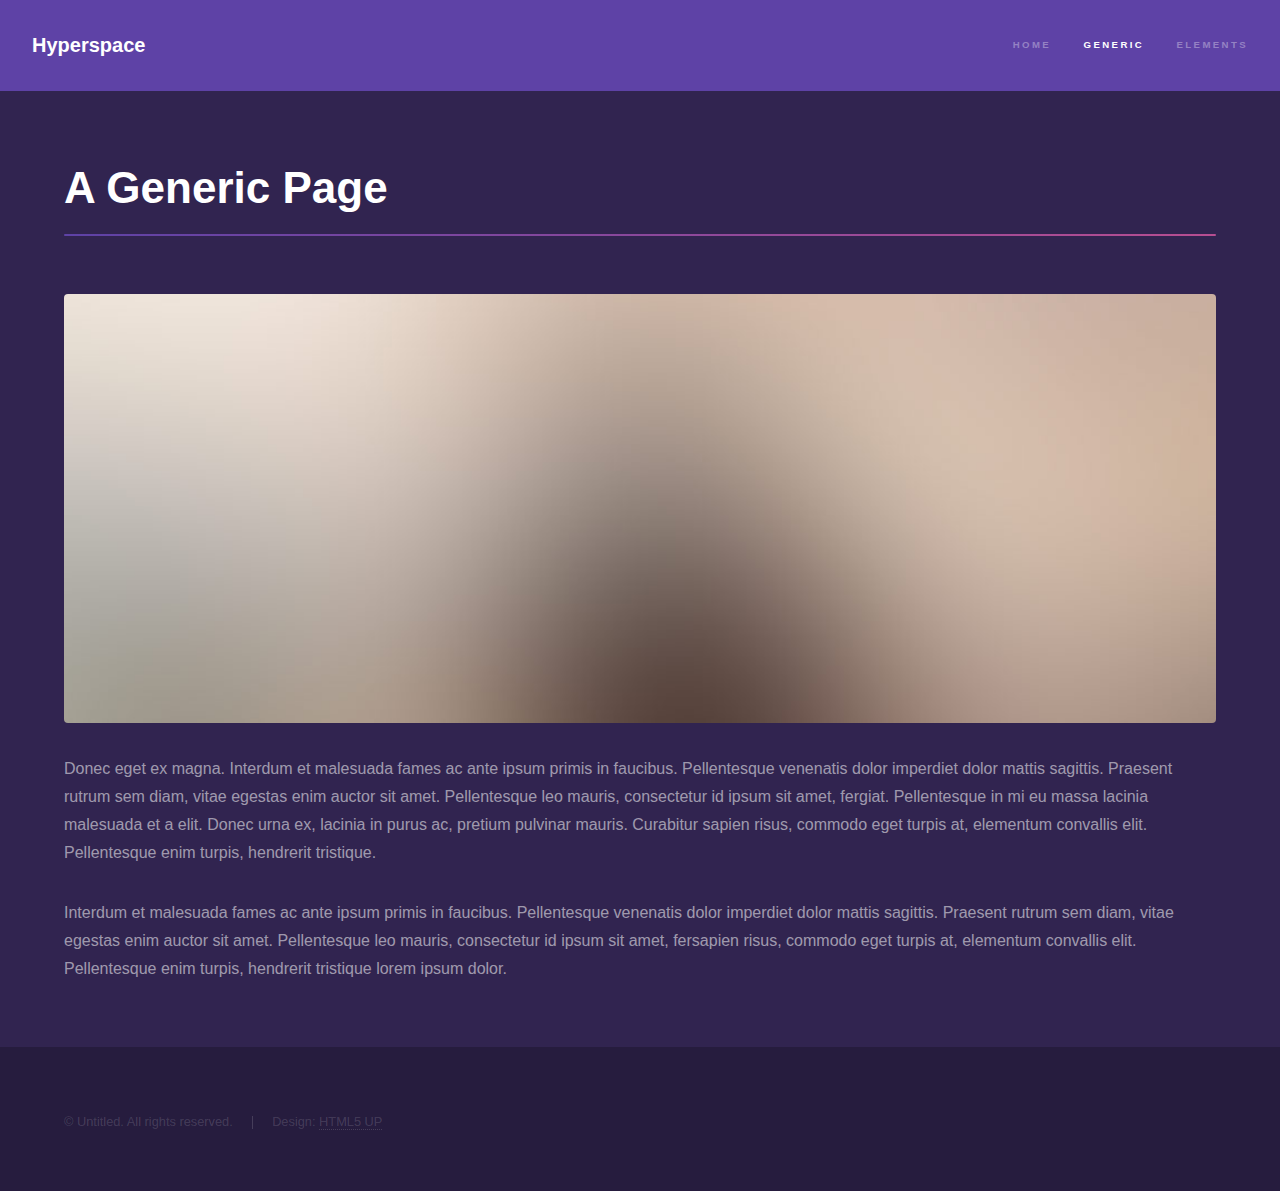
<file: generic.html>
<!DOCTYPE HTML>
<!--
	Hyperspace by HTML5 UP
	html5up.net | @ajlkn
	Free for personal and commercial use under the CCA 3.0 license (html5up.net/license)
-->
<html>
	<head>
		<title>Generic - Hyperspace by HTML5 UP</title>
		<meta charset="utf-8" />
		<meta name="viewport" content="width=device-width, initial-scale=1, user-scalable=no" />
		<link rel="stylesheet" href="assets/css/main.css" />
		<noscript><link rel="stylesheet" href="assets/css/noscript.css" /></noscript>
	</head>
	<body class="is-preload">

		<!-- Header -->
			<header id="header">
				<a href="index.html" class="title">Hyperspace</a>
				<nav>
					<ul>
						<li><a href="index.html">Home</a></li>
						<li><a href="generic.html" class="active">Generic</a></li>
						<li><a href="elements.html">Elements</a></li>
					</ul>
				</nav>
			</header>

		<!-- Wrapper -->
			<div id="wrapper">

				<!-- Main -->
					<section id="main" class="wrapper">
						<div class="inner">
							<h1 class="major">A Generic Page</h1>
							<span class="image fit"><img src="images/pic04.jpg" alt="" /></span>
							<p>Donec eget ex magna. Interdum et malesuada fames ac ante ipsum primis in faucibus. Pellentesque venenatis dolor imperdiet dolor mattis sagittis. Praesent rutrum sem diam, vitae egestas enim auctor sit amet. Pellentesque leo mauris, consectetur id ipsum sit amet, fergiat. Pellentesque in mi eu massa lacinia malesuada et a elit. Donec urna ex, lacinia in purus ac, pretium pulvinar mauris. Curabitur sapien risus, commodo eget turpis at, elementum convallis elit. Pellentesque enim turpis, hendrerit tristique.</p>
							<p>Interdum et malesuada fames ac ante ipsum primis in faucibus. Pellentesque venenatis dolor imperdiet dolor mattis sagittis. Praesent rutrum sem diam, vitae egestas enim auctor sit amet. Pellentesque leo mauris, consectetur id ipsum sit amet, fersapien risus, commodo eget turpis at, elementum convallis elit. Pellentesque enim turpis, hendrerit tristique lorem ipsum dolor.</p>
						</div>
					</section>

			</div>

		<!-- Footer -->
			<footer id="footer" class="wrapper alt">
				<div class="inner">
					<ul class="menu">
						<li>&copy; Untitled. All rights reserved.</li><li>Design: <a href="http://html5up.net">HTML5 UP</a></li>
					</ul>
				</div>
			</footer>

		<!-- Scripts -->
			<script src="assets/js/jquery.min.js"></script>
			<script src="assets/js/jquery.scrollex.min.js"></script>
			<script src="assets/js/jquery.scrolly.min.js"></script>
			<script src="assets/js/browser.min.js"></script>
			<script src="assets/js/breakpoints.min.js"></script>
			<script src="assets/js/util.js"></script>
			<script src="assets/js/main.js"></script>

	</body>
</html>
</file>
<file: assets/css/noscript.css>
/*
	Hyperspace by HTML5 UP
	html5up.net | @ajlkn
	Free for personal and commercial use under the CCA 3.0 license (html5up.net/license)
*/

/* Spotlights */

	.spotlights > section > .image:before {
		opacity: 0 !important;
	}

	.spotlights > section > .content > .inner {
		-moz-transform: none !important;
		-webkit-transform: none !important;
		-ms-transform: none !important;
		transform: none !important;
		opacity: 1 !important;
	}

/* Wrapper */

	.wrapper > .inner {
		opacity: 1 !important;
		-moz-transform: none !important;
		-webkit-transform: none !important;
		-ms-transform: none !important;
		transform: none !important;
	}

/* Sidebar */

	#sidebar > .inner {
		opacity: 1 !important;
	}

	#sidebar nav > ul > li {
		-moz-transform: none !important;
		-webkit-transform: none !important;
		-ms-transform: none !important;
		transform: none !important;
		opacity: 1 !important;
	}
</file>
<file: lab/assets/index-B2SdcLH9.css>
@import"https://fonts.googleapis.com/css2?family=Plus+Jakarta+Sans:wght@300;400;500;600;700&display=swap";*,:before,:after{--tw-border-spacing-x: 0;--tw-border-spacing-y: 0;--tw-translate-x: 0;--tw-translate-y: 0;--tw-rotate: 0;--tw-skew-x: 0;--tw-skew-y: 0;--tw-scale-x: 1;--tw-scale-y: 1;--tw-pan-x: ;--tw-pan-y: ;--tw-pinch-zoom: ;--tw-scroll-snap-strictness: proximity;--tw-gradient-from-position: ;--tw-gradient-via-position: ;--tw-gradient-to-position: ;--tw-ordinal: ;--tw-slashed-zero: ;--tw-numeric-figure: ;--tw-numeric-spacing: ;--tw-numeric-fraction: ;--tw-ring-inset: ;--tw-ring-offset-width: 0px;--tw-ring-offset-color: #fff;--tw-ring-color: rgb(59 130 246 / .5);--tw-ring-offset-shadow: 0 0 #0000;--tw-ring-shadow: 0 0 #0000;--tw-shadow: 0 0 #0000;--tw-shadow-colored: 0 0 #0000;--tw-blur: ;--tw-brightness: ;--tw-contrast: ;--tw-grayscale: ;--tw-hue-rotate: ;--tw-invert: ;--tw-saturate: ;--tw-sepia: ;--tw-drop-shadow: ;--tw-backdrop-blur: ;--tw-backdrop-brightness: ;--tw-backdrop-contrast: ;--tw-backdrop-grayscale: ;--tw-backdrop-hue-rotate: ;--tw-backdrop-invert: ;--tw-backdrop-opacity: ;--tw-backdrop-saturate: ;--tw-backdrop-sepia: ;--tw-contain-size: ;--tw-contain-layout: ;--tw-contain-paint: ;--tw-contain-style: }::backdrop{--tw-border-spacing-x: 0;--tw-border-spacing-y: 0;--tw-translate-x: 0;--tw-translate-y: 0;--tw-rotate: 0;--tw-skew-x: 0;--tw-skew-y: 0;--tw-scale-x: 1;--tw-scale-y: 1;--tw-pan-x: ;--tw-pan-y: ;--tw-pinch-zoom: ;--tw-scroll-snap-strictness: proximity;--tw-gradient-from-position: ;--tw-gradient-via-position: ;--tw-gradient-to-position: ;--tw-ordinal: ;--tw-slashed-zero: ;--tw-numeric-figure: ;--tw-numeric-spacing: ;--tw-numeric-fraction: ;--tw-ring-inset: ;--tw-ring-offset-width: 0px;--tw-ring-offset-color: #fff;--tw-ring-color: rgb(59 130 246 / .5);--tw-ring-offset-shadow: 0 0 #0000;--tw-ring-shadow: 0 0 #0000;--tw-shadow: 0 0 #0000;--tw-shadow-colored: 0 0 #0000;--tw-blur: ;--tw-brightness: ;--tw-contrast: ;--tw-grayscale: ;--tw-hue-rotate: ;--tw-invert: ;--tw-saturate: ;--tw-sepia: ;--tw-drop-shadow: ;--tw-backdrop-blur: ;--tw-backdrop-brightness: ;--tw-backdrop-contrast: ;--tw-backdrop-grayscale: ;--tw-backdrop-hue-rotate: ;--tw-backdrop-invert: ;--tw-backdrop-opacity: ;--tw-backdrop-saturate: ;--tw-backdrop-sepia: ;--tw-contain-size: ;--tw-contain-layout: ;--tw-contain-paint: ;--tw-contain-style: }*,:before,:after{box-sizing:border-box;border-width:0;border-style:solid;border-color:#e5e7eb}:before,:after{--tw-content: ""}html,:host{line-height:1.5;-webkit-text-size-adjust:100%;-moz-tab-size:4;-o-tab-size:4;tab-size:4;font-family:Plus Jakarta Sans,sans-serif;font-feature-settings:normal;font-variation-settings:normal;-webkit-tap-highlight-color:transparent}body{margin:0;line-height:inherit}hr{height:0;color:inherit;border-top-width:1px}abbr:where([title]){-webkit-text-decoration:underline dotted;text-decoration:underline dotted}h1,h2,h3,h4,h5,h6{font-size:inherit;font-weight:inherit}a{color:inherit;text-decoration:inherit}b,strong{font-weight:bolder}code,kbd,samp,pre{font-family:ui-monospace,SFMono-Regular,Menlo,Monaco,Consolas,Liberation Mono,Courier New,monospace;font-feature-settings:normal;font-variation-settings:normal;font-size:1em}small{font-size:80%}sub,sup{font-size:75%;line-height:0;position:relative;vertical-align:baseline}sub{bottom:-.25em}sup{top:-.5em}table{text-indent:0;border-color:inherit;border-collapse:collapse}button,input,optgroup,select,textarea{font-family:inherit;font-feature-settings:inherit;font-variation-settings:inherit;font-size:100%;font-weight:inherit;line-height:inherit;letter-spacing:inherit;color:inherit;margin:0;padding:0}button,select{text-transform:none}button,input:where([type=button]),input:where([type=reset]),input:where([type=submit]){-webkit-appearance:button;background-color:transparent;background-image:none}:-moz-focusring{outline:auto}:-moz-ui-invalid{box-shadow:none}progress{vertical-align:baseline}::-webkit-inner-spin-button,::-webkit-outer-spin-button{height:auto}[type=search]{-webkit-appearance:textfield;outline-offset:-2px}::-webkit-search-decoration{-webkit-appearance:none}::-webkit-file-upload-button{-webkit-appearance:button;font:inherit}summary{display:list-item}blockquote,dl,dd,h1,h2,h3,h4,h5,h6,hr,figure,p,pre{margin:0}fieldset{margin:0;padding:0}legend{padding:0}ol,ul,menu{list-style:none;margin:0;padding:0}dialog{padding:0}textarea{resize:vertical}input::-moz-placeholder,textarea::-moz-placeholder{opacity:1;color:#9ca3af}input::placeholder,textarea::placeholder{opacity:1;color:#9ca3af}button,[role=button]{cursor:pointer}:disabled{cursor:default}img,svg,video,canvas,audio,iframe,embed,object{display:block;vertical-align:middle}img,video{max-width:100%;height:auto}[hidden]:where(:not([hidden=until-found])){display:none}:root{--background: 225 25% 6%;--foreground: 210 20% 95%;--card: 225 20% 9%;--card-foreground: 210 20% 95%;--popover: 225 20% 9%;--popover-foreground: 210 20% 95%;--primary: 270 60% 60%;--primary-foreground: 0 0% 100%;--secondary: 225 15% 14%;--secondary-foreground: 210 20% 90%;--muted: 225 15% 16%;--muted-foreground: 215 15% 55%;--accent: 200 80% 55%;--accent-foreground: 0 0% 100%;--destructive: 0 70% 50%;--destructive-foreground: 210 20% 98%;--border: 225 15% 18%;--input: 225 15% 18%;--ring: 270 60% 60%;--radius: .75rem;--glass: 225 20% 12%;--glass-border: 225 15% 22%;--gradient-primary: 270 60% 60%;--gradient-secondary: 200 80% 55%;--glow: 270 60% 60%;--sidebar-background: 225 25% 6%;--sidebar-foreground: 210 20% 95%;--sidebar-primary: 270 60% 60%;--sidebar-primary-foreground: 0 0% 100%;--sidebar-accent: 225 15% 14%;--sidebar-accent-foreground: 210 20% 90%;--sidebar-border: 225 15% 18%;--sidebar-ring: 270 60% 60%}.dark{--background: 225 25% 6%;--foreground: 210 20% 95%;--card: 225 20% 9%;--card-foreground: 210 20% 95%;--popover: 225 20% 9%;--popover-foreground: 210 20% 95%;--primary: 270 60% 60%;--primary-foreground: 0 0% 100%;--secondary: 225 15% 14%;--secondary-foreground: 210 20% 90%;--muted: 225 15% 16%;--muted-foreground: 215 15% 55%;--accent: 200 80% 55%;--accent-foreground: 0 0% 100%;--destructive: 0 70% 50%;--destructive-foreground: 210 20% 98%;--border: 225 15% 18%;--input: 225 15% 18%;--ring: 270 60% 60%}*{border-color:hsl(var(--border))}body{background-color:hsl(var(--background));color:hsl(var(--foreground));-webkit-font-smoothing:antialiased;-moz-osx-font-smoothing:grayscale;font-family:Plus Jakarta Sans,sans-serif}h1,h2,h3,h4,h5,h6{font-family:Plus Jakarta Sans,sans-serif;font-weight:600}.container{width:100%;margin-right:auto;margin-left:auto;padding-right:1.5rem;padding-left:1.5rem}@media (min-width: 1280px){.container{max-width:1280px}}.fade-in-up{animation:fade-in-up .6s ease-out forwards}.fade-in-delay-1{animation:fade-in-up .6s ease-out .1s forwards;opacity:0}.fade-in-delay-2{animation:fade-in-up .6s ease-out .2s forwards;opacity:0}.fade-in-delay-3{animation:fade-in-up .6s ease-out .3s forwards;opacity:0}.sr-only{position:absolute;width:1px;height:1px;padding:0;margin:-1px;overflow:hidden;clip:rect(0,0,0,0);white-space:nowrap;border-width:0}.pointer-events-none{pointer-events:none}.pointer-events-auto{pointer-events:auto}.visible{visibility:visible}.invisible{visibility:hidden}.fixed{position:fixed}.absolute{position:absolute}.relative{position:relative}.inset-0{top:0;right:0;bottom:0;left:0}.inset-x-0{left:0;right:0}.inset-y-0{top:0;bottom:0}.-bottom-12{bottom:-3rem}.-left-12{left:-3rem}.-right-12{right:-3rem}.-top-12{top:-3rem}.bottom-0{bottom:0}.bottom-12{bottom:3rem}.left-0{left:0}.left-1{left:.25rem}.left-1\/2{left:50%}.left-2{left:.5rem}.left-\[50\%\]{left:50%}.right-0{right:0}.right-1{right:.25rem}.right-2{right:.5rem}.right-3{right:.75rem}.right-4{right:1rem}.top-0{top:0}.top-1\.5{top:.375rem}.top-1\/2{top:50%}.top-1\/4{top:25%}.top-2{top:.5rem}.top-3\.5{top:.875rem}.top-4{top:1rem}.top-\[1px\]{top:1px}.top-\[50\%\]{top:50%}.top-\[60\%\]{top:60%}.top-full{top:100%}.z-10{z-index:10}.z-20{z-index:20}.z-50{z-index:50}.z-\[100\]{z-index:100}.z-\[1\]{z-index:1}.-mx-1{margin-left:-.25rem;margin-right:-.25rem}.mx-2{margin-left:.5rem;margin-right:.5rem}.mx-3\.5{margin-left:.875rem;margin-right:.875rem}.mx-auto{margin-left:auto;margin-right:auto}.my-0\.5{margin-top:.125rem;margin-bottom:.125rem}.my-1{margin-top:.25rem;margin-bottom:.25rem}.-ml-4{margin-left:-1rem}.-mt-4{margin-top:-1rem}.mb-0\.5{margin-bottom:.125rem}.mb-1{margin-bottom:.25rem}.mb-10{margin-bottom:2.5rem}.mb-12{margin-bottom:3rem}.mb-16{margin-bottom:4rem}.mb-2{margin-bottom:.5rem}.mb-3{margin-bottom:.75rem}.mb-4{margin-bottom:1rem}.mb-8{margin-bottom:2rem}.ml-1{margin-left:.25rem}.ml-auto{margin-left:auto}.mr-2{margin-right:.5rem}.mt-1{margin-top:.25rem}.mt-1\.5{margin-top:.375rem}.mt-2{margin-top:.5rem}.mt-24{margin-top:6rem}.mt-4{margin-top:1rem}.mt-auto{margin-top:auto}.block{display:block}.inline-block{display:inline-block}.flex{display:flex}.inline-flex{display:inline-flex}.table{display:table}.grid{display:grid}.hidden{display:none}.aspect-square{aspect-ratio:1 / 1}.aspect-video{aspect-ratio:16 / 9}.size-4{width:1rem;height:1rem}.h-1\.5{height:.375rem}.h-10{height:2.5rem}.h-11{height:2.75rem}.h-12{height:3rem}.h-14{height:3.5rem}.h-16{height:4rem}.h-2{height:.5rem}.h-2\.5{height:.625rem}.h-3{height:.75rem}.h-3\.5{height:.875rem}.h-4{height:1rem}.h-5{height:1.25rem}.h-6{height:1.5rem}.h-7{height:1.75rem}.h-8{height:2rem}.h-9{height:2.25rem}.h-\[1px\]{height:1px}.h-\[800px\]{height:800px}.h-\[var\(--radix-navigation-menu-viewport-height\)\]{height:var(--radix-navigation-menu-viewport-height)}.h-\[var\(--radix-select-trigger-height\)\]{height:var(--radix-select-trigger-height)}.h-auto{height:auto}.h-full{height:100%}.h-px{height:1px}.h-svh{height:100svh}.max-h-96{max-height:24rem}.max-h-\[300px\]{max-height:300px}.max-h-screen{max-height:100vh}.min-h-0{min-height:0px}.min-h-\[80px\]{min-height:80px}.min-h-screen{min-height:100vh}.min-h-svh{min-height:100svh}.w-0{width:0px}.w-1{width:.25rem}.w-10{width:2.5rem}.w-11{width:2.75rem}.w-2{width:.5rem}.w-2\.5{width:.625rem}.w-3{width:.75rem}.w-3\.5{width:.875rem}.w-3\/4{width:75%}.w-4{width:1rem}.w-5{width:1.25rem}.w-6{width:1.5rem}.w-64{width:16rem}.w-7{width:1.75rem}.w-72{width:18rem}.w-8{width:2rem}.w-9{width:2.25rem}.w-\[--sidebar-width\]{width:var(--sidebar-width)}.w-\[100px\]{width:100px}.w-\[1px\]{width:1px}.w-\[800px\]{width:800px}.w-auto{width:auto}.w-full{width:100%}.w-max{width:-moz-max-content;width:max-content}.w-px{width:1px}.min-w-0{min-width:0px}.min-w-5{min-width:1.25rem}.min-w-\[12rem\]{min-width:12rem}.min-w-\[8rem\]{min-width:8rem}.min-w-\[var\(--radix-select-trigger-width\)\]{min-width:var(--radix-select-trigger-width)}.max-w-2xl{max-width:42rem}.max-w-3xl{max-width:48rem}.max-w-\[--skeleton-width\]{max-width:var(--skeleton-width)}.max-w-lg{max-width:32rem}.max-w-max{max-width:-moz-max-content;max-width:max-content}.max-w-xl{max-width:36rem}.flex-1{flex:1 1 0%}.shrink-0{flex-shrink:0}.grow{flex-grow:1}.grow-0{flex-grow:0}.basis-full{flex-basis:100%}.caption-bottom{caption-side:bottom}.border-collapse{border-collapse:collapse}.-translate-x-1\/2{--tw-translate-x: -50%;transform:translate(var(--tw-translate-x),var(--tw-translate-y)) rotate(var(--tw-rotate)) skew(var(--tw-skew-x)) skewY(var(--tw-skew-y)) scaleX(var(--tw-scale-x)) scaleY(var(--tw-scale-y))}.-translate-x-px{--tw-translate-x: -1px;transform:translate(var(--tw-translate-x),var(--tw-translate-y)) rotate(var(--tw-rotate)) skew(var(--tw-skew-x)) skewY(var(--tw-skew-y)) scaleX(var(--tw-scale-x)) scaleY(var(--tw-scale-y))}.-translate-y-1\/2{--tw-translate-y: -50%;transform:translate(var(--tw-translate-x),var(--tw-translate-y)) rotate(var(--tw-rotate)) skew(var(--tw-skew-x)) skewY(var(--tw-skew-y)) scaleX(var(--tw-scale-x)) scaleY(var(--tw-scale-y))}.translate-x-\[-50\%\]{--tw-translate-x: -50%;transform:translate(var(--tw-translate-x),var(--tw-translate-y)) rotate(var(--tw-rotate)) skew(var(--tw-skew-x)) skewY(var(--tw-skew-y)) scaleX(var(--tw-scale-x)) scaleY(var(--tw-scale-y))}.translate-x-px{--tw-translate-x: 1px;transform:translate(var(--tw-translate-x),var(--tw-translate-y)) rotate(var(--tw-rotate)) skew(var(--tw-skew-x)) skewY(var(--tw-skew-y)) scaleX(var(--tw-scale-x)) scaleY(var(--tw-scale-y))}.translate-y-\[-50\%\]{--tw-translate-y: -50%;transform:translate(var(--tw-translate-x),var(--tw-translate-y)) rotate(var(--tw-rotate)) skew(var(--tw-skew-x)) skewY(var(--tw-skew-y)) scaleX(var(--tw-scale-x)) scaleY(var(--tw-scale-y))}.rotate-45{--tw-rotate: 45deg;transform:translate(var(--tw-translate-x),var(--tw-translate-y)) rotate(var(--tw-rotate)) skew(var(--tw-skew-x)) skewY(var(--tw-skew-y)) scaleX(var(--tw-scale-x)) scaleY(var(--tw-scale-y))}.rotate-90{--tw-rotate: 90deg;transform:translate(var(--tw-translate-x),var(--tw-translate-y)) rotate(var(--tw-rotate)) skew(var(--tw-skew-x)) skewY(var(--tw-skew-y)) scaleX(var(--tw-scale-x)) scaleY(var(--tw-scale-y))}.transform{transform:translate(var(--tw-translate-x),var(--tw-translate-y)) rotate(var(--tw-rotate)) skew(var(--tw-skew-x)) skewY(var(--tw-skew-y)) scaleX(var(--tw-scale-x)) scaleY(var(--tw-scale-y))}@keyframes pulse{50%{opacity:.5}}.animate-pulse{animation:pulse 2s cubic-bezier(.4,0,.6,1) infinite}.cursor-default{cursor:default}.cursor-pointer{cursor:pointer}.touch-none{touch-action:none}.select-none{-webkit-user-select:none;-moz-user-select:none;user-select:none}.resize{resize:both}.list-none{list-style-type:none}.flex-row{flex-direction:row}.flex-col{flex-direction:column}.flex-col-reverse{flex-direction:column-reverse}.flex-wrap{flex-wrap:wrap}.items-start{align-items:flex-start}.items-end{align-items:flex-end}.items-center{align-items:center}.items-stretch{align-items:stretch}.justify-center{justify-content:center}.justify-between{justify-content:space-between}.gap-1{gap:.25rem}.gap-1\.5{gap:.375rem}.gap-2{gap:.5rem}.gap-3{gap:.75rem}.gap-4{gap:1rem}.gap-6{gap:1.5rem}.gap-8{gap:2rem}.space-x-1>:not([hidden])~:not([hidden]){--tw-space-x-reverse: 0;margin-right:calc(.25rem * var(--tw-space-x-reverse));margin-left:calc(.25rem * calc(1 - var(--tw-space-x-reverse)))}.space-x-4>:not([hidden])~:not([hidden]){--tw-space-x-reverse: 0;margin-right:calc(1rem * var(--tw-space-x-reverse));margin-left:calc(1rem * calc(1 - var(--tw-space-x-reverse)))}.space-y-1>:not([hidden])~:not([hidden]){--tw-space-y-reverse: 0;margin-top:calc(.25rem * calc(1 - var(--tw-space-y-reverse)));margin-bottom:calc(.25rem * var(--tw-space-y-reverse))}.space-y-1\.5>:not([hidden])~:not([hidden]){--tw-space-y-reverse: 0;margin-top:calc(.375rem * calc(1 - var(--tw-space-y-reverse)));margin-bottom:calc(.375rem * var(--tw-space-y-reverse))}.space-y-2>:not([hidden])~:not([hidden]){--tw-space-y-reverse: 0;margin-top:calc(.5rem * calc(1 - var(--tw-space-y-reverse)));margin-bottom:calc(.5rem * var(--tw-space-y-reverse))}.space-y-4>:not([hidden])~:not([hidden]){--tw-space-y-reverse: 0;margin-top:calc(1rem * calc(1 - var(--tw-space-y-reverse)));margin-bottom:calc(1rem * var(--tw-space-y-reverse))}.space-y-6>:not([hidden])~:not([hidden]){--tw-space-y-reverse: 0;margin-top:calc(1.5rem * calc(1 - var(--tw-space-y-reverse)));margin-bottom:calc(1.5rem * var(--tw-space-y-reverse))}.overflow-auto{overflow:auto}.overflow-hidden{overflow:hidden}.overflow-y-auto{overflow-y:auto}.overflow-x-hidden{overflow-x:hidden}.whitespace-nowrap{white-space:nowrap}.break-words{overflow-wrap:break-word}.rounded{border-radius:.25rem}.rounded-2xl{border-radius:1rem}.rounded-\[2px\]{border-radius:2px}.rounded-\[inherit\]{border-radius:inherit}.rounded-full{border-radius:9999px}.rounded-lg{border-radius:var(--radius)}.rounded-md{border-radius:calc(var(--radius) - 2px)}.rounded-sm{border-radius:calc(var(--radius) - 4px)}.rounded-xl{border-radius:.75rem}.rounded-t-\[10px\]{border-top-left-radius:10px;border-top-right-radius:10px}.rounded-tl-sm{border-top-left-radius:calc(var(--radius) - 4px)}.border{border-width:1px}.border-2{border-width:2px}.border-\[1\.5px\]{border-width:1.5px}.border-y{border-top-width:1px;border-bottom-width:1px}.border-b{border-bottom-width:1px}.border-l{border-left-width:1px}.border-l-2{border-left-width:2px}.border-r{border-right-width:1px}.border-t{border-top-width:1px}.border-dashed{border-style:dashed}.border-\[--color-border\]{border-color:var(--color-border)}.border-border{border-color:hsl(var(--border))}.border-border\/30{border-color:hsl(var(--border) / .3)}.border-border\/50{border-color:hsl(var(--border) / .5)}.border-destructive{border-color:hsl(var(--destructive))}.border-destructive\/50{border-color:hsl(var(--destructive) / .5)}.border-input{border-color:hsl(var(--input))}.border-primary{border-color:hsl(var(--primary))}.border-primary\/50{border-color:hsl(var(--primary) / .5)}.border-sidebar-border{border-color:hsl(var(--sidebar-border))}.border-transparent{border-color:transparent}.border-l-transparent{border-left-color:transparent}.border-t-transparent{border-top-color:transparent}.bg-\[--color-bg\]{background-color:var(--color-bg)}.bg-accent{background-color:hsl(var(--accent))}.bg-background{background-color:hsl(var(--background))}.bg-black\/80{background-color:#000c}.bg-border{background-color:hsl(var(--border))}.bg-card{background-color:hsl(var(--card))}.bg-destructive{background-color:hsl(var(--destructive))}.bg-foreground{background-color:hsl(var(--foreground))}.bg-muted{background-color:hsl(var(--muted))}.bg-muted\/50{background-color:hsl(var(--muted) / .5)}.bg-popover{background-color:hsl(var(--popover))}.bg-primary{background-color:hsl(var(--primary))}.bg-primary\/\[0\.03\]{background-color:hsl(var(--primary) / .03)}.bg-secondary{background-color:hsl(var(--secondary))}.bg-sidebar{background-color:hsl(var(--sidebar-background))}.bg-sidebar-border{background-color:hsl(var(--sidebar-border))}.bg-transparent{background-color:transparent}.bg-gradient-to-b{background-image:linear-gradient(to bottom,var(--tw-gradient-stops))}.from-muted-foreground\/40{--tw-gradient-from: hsl(var(--muted-foreground) / .4) var(--tw-gradient-from-position);--tw-gradient-to: hsl(var(--muted-foreground) / 0) var(--tw-gradient-to-position);--tw-gradient-stops: var(--tw-gradient-from), var(--tw-gradient-to)}.from-transparent{--tw-gradient-from: transparent var(--tw-gradient-from-position);--tw-gradient-to: rgb(0 0 0 / 0) var(--tw-gradient-to-position);--tw-gradient-stops: var(--tw-gradient-from), var(--tw-gradient-to)}.via-primary\/\[0\.02\]{--tw-gradient-to: hsl(var(--primary) / 0) var(--tw-gradient-to-position);--tw-gradient-stops: var(--tw-gradient-from), hsl(var(--primary) / .02) var(--tw-gradient-via-position), var(--tw-gradient-to)}.to-transparent{--tw-gradient-to: transparent var(--tw-gradient-to-position)}.fill-current{fill:currentColor}.p-0{padding:0}.p-1{padding:.25rem}.p-2{padding:.5rem}.p-3{padding:.75rem}.p-4{padding:1rem}.p-5{padding:1.25rem}.p-6{padding:1.5rem}.p-8{padding:2rem}.p-\[1px\]{padding:1px}.px-1{padding-left:.25rem;padding-right:.25rem}.px-10{padding-left:2.5rem;padding-right:2.5rem}.px-2{padding-left:.5rem;padding-right:.5rem}.px-2\.5{padding-left:.625rem;padding-right:.625rem}.px-3{padding-left:.75rem;padding-right:.75rem}.px-4{padding-left:1rem;padding-right:1rem}.px-5{padding-left:1.25rem;padding-right:1.25rem}.px-8{padding-left:2rem;padding-right:2rem}.py-0\.5{padding-top:.125rem;padding-bottom:.125rem}.py-1{padding-top:.25rem;padding-bottom:.25rem}.py-1\.5{padding-top:.375rem;padding-bottom:.375rem}.py-12{padding-top:3rem;padding-bottom:3rem}.py-2{padding-top:.5rem;padding-bottom:.5rem}.py-24{padding-top:6rem;padding-bottom:6rem}.py-3{padding-top:.75rem;padding-bottom:.75rem}.py-4{padding-top:1rem;padding-bottom:1rem}.py-6{padding-top:1.5rem;padding-bottom:1.5rem}.pb-3{padding-bottom:.75rem}.pb-4{padding-bottom:1rem}.pl-2\.5{padding-left:.625rem}.pl-4{padding-left:1rem}.pl-6{padding-left:1.5rem}.pl-8{padding-left:2rem}.pr-2{padding-right:.5rem}.pr-2\.5{padding-right:.625rem}.pr-8{padding-right:2rem}.pt-0{padding-top:0}.pt-1{padding-top:.25rem}.pt-16{padding-top:4rem}.pt-3{padding-top:.75rem}.pt-4{padding-top:1rem}.text-left{text-align:left}.text-center{text-align:center}.align-middle{vertical-align:middle}.font-mono{font-family:ui-monospace,SFMono-Regular,Menlo,Monaco,Consolas,Liberation Mono,Courier New,monospace}.text-2xl{font-size:1.5rem;line-height:2rem}.text-3xl{font-size:1.875rem;line-height:2.25rem}.text-4xl{font-size:2.25rem;line-height:2.5rem}.text-\[0\.8rem\]{font-size:.8rem}.text-\[10px\]{font-size:10px}.text-base{font-size:1rem;line-height:1.5rem}.text-lg{font-size:1.125rem;line-height:1.75rem}.text-sm{font-size:.875rem;line-height:1.25rem}.text-xl{font-size:1.25rem;line-height:1.75rem}.text-xs{font-size:.75rem;line-height:1rem}.font-bold{font-weight:700}.font-light{font-weight:300}.font-medium{font-weight:500}.font-normal{font-weight:400}.font-semibold{font-weight:600}.uppercase{text-transform:uppercase}.tabular-nums{--tw-numeric-spacing: tabular-nums;font-variant-numeric:var(--tw-ordinal) var(--tw-slashed-zero) var(--tw-numeric-figure) var(--tw-numeric-spacing) var(--tw-numeric-fraction)}.leading-none{line-height:1}.leading-relaxed{line-height:1.625}.tracking-tight{letter-spacing:-.025em}.tracking-wide{letter-spacing:.025em}.tracking-wider{letter-spacing:.05em}.tracking-widest{letter-spacing:.1em}.text-accent-foreground{color:hsl(var(--accent-foreground))}.text-card-foreground{color:hsl(var(--card-foreground))}.text-current{color:currentColor}.text-destructive{color:hsl(var(--destructive))}.text-destructive-foreground{color:hsl(var(--destructive-foreground))}.text-foreground{color:hsl(var(--foreground))}.text-foreground\/50{color:hsl(var(--foreground) / .5)}.text-muted-foreground{color:hsl(var(--muted-foreground))}.text-muted-foreground\/80{color:hsl(var(--muted-foreground) / .8)}.text-popover-foreground{color:hsl(var(--popover-foreground))}.text-primary{color:hsl(var(--primary))}.text-primary-foreground{color:hsl(var(--primary-foreground))}.text-primary\/80{color:hsl(var(--primary) / .8)}.text-secondary-foreground{color:hsl(var(--secondary-foreground))}.text-sidebar-foreground{color:hsl(var(--sidebar-foreground))}.text-sidebar-foreground\/70{color:hsl(var(--sidebar-foreground) / .7)}.underline{text-decoration-line:underline}.underline-offset-4{text-underline-offset:4px}.opacity-0{opacity:0}.opacity-50{opacity:.5}.opacity-60{opacity:.6}.opacity-70{opacity:.7}.opacity-90{opacity:.9}.shadow-\[0_0_0_1px_hsl\(var\(--sidebar-border\)\)\]{--tw-shadow: 0 0 0 1px hsl(var(--sidebar-border));--tw-shadow-colored: 0 0 0 1px var(--tw-shadow-color);box-shadow:var(--tw-ring-offset-shadow, 0 0 #0000),var(--tw-ring-shadow, 0 0 #0000),var(--tw-shadow)}.shadow-lg{--tw-shadow: 0 10px 15px -3px rgb(0 0 0 / .1), 0 4px 6px -4px rgb(0 0 0 / .1);--tw-shadow-colored: 0 10px 15px -3px var(--tw-shadow-color), 0 4px 6px -4px var(--tw-shadow-color);box-shadow:var(--tw-ring-offset-shadow, 0 0 #0000),var(--tw-ring-shadow, 0 0 #0000),var(--tw-shadow)}.shadow-md{--tw-shadow: 0 4px 6px -1px rgb(0 0 0 / .1), 0 2px 4px -2px rgb(0 0 0 / .1);--tw-shadow-colored: 0 4px 6px -1px var(--tw-shadow-color), 0 2px 4px -2px var(--tw-shadow-color);box-shadow:var(--tw-ring-offset-shadow, 0 0 #0000),var(--tw-ring-shadow, 0 0 #0000),var(--tw-shadow)}.shadow-none{--tw-shadow: 0 0 #0000;--tw-shadow-colored: 0 0 #0000;box-shadow:var(--tw-ring-offset-shadow, 0 0 #0000),var(--tw-ring-shadow, 0 0 #0000),var(--tw-shadow)}.shadow-sm{--tw-shadow: 0 1px 2px 0 rgb(0 0 0 / .05);--tw-shadow-colored: 0 1px 2px 0 var(--tw-shadow-color);box-shadow:var(--tw-ring-offset-shadow, 0 0 #0000),var(--tw-ring-shadow, 0 0 #0000),var(--tw-shadow)}.shadow-xl{--tw-shadow: 0 20px 25px -5px rgb(0 0 0 / .1), 0 8px 10px -6px rgb(0 0 0 / .1);--tw-shadow-colored: 0 20px 25px -5px var(--tw-shadow-color), 0 8px 10px -6px var(--tw-shadow-color);box-shadow:var(--tw-ring-offset-shadow, 0 0 #0000),var(--tw-ring-shadow, 0 0 #0000),var(--tw-shadow)}.outline-none{outline:2px solid transparent;outline-offset:2px}.outline{outline-style:solid}.ring-0{--tw-ring-offset-shadow: var(--tw-ring-inset) 0 0 0 var(--tw-ring-offset-width) var(--tw-ring-offset-color);--tw-ring-shadow: var(--tw-ring-inset) 0 0 0 calc(0px + var(--tw-ring-offset-width)) var(--tw-ring-color);box-shadow:var(--tw-ring-offset-shadow),var(--tw-ring-shadow),var(--tw-shadow, 0 0 #0000)}.ring-2{--tw-ring-offset-shadow: var(--tw-ring-inset) 0 0 0 var(--tw-ring-offset-width) var(--tw-ring-offset-color);--tw-ring-shadow: var(--tw-ring-inset) 0 0 0 calc(2px + var(--tw-ring-offset-width)) var(--tw-ring-color);box-shadow:var(--tw-ring-offset-shadow),var(--tw-ring-shadow),var(--tw-shadow, 0 0 #0000)}.ring-ring{--tw-ring-color: hsl(var(--ring))}.ring-sidebar-ring{--tw-ring-color: hsl(var(--sidebar-ring))}.ring-offset-background{--tw-ring-offset-color: hsl(var(--background))}.blur-\[120px\]{--tw-blur: blur(120px);filter:var(--tw-blur) var(--tw-brightness) var(--tw-contrast) var(--tw-grayscale) var(--tw-hue-rotate) var(--tw-invert) var(--tw-saturate) var(--tw-sepia) var(--tw-drop-shadow)}.filter{filter:var(--tw-blur) var(--tw-brightness) var(--tw-contrast) var(--tw-grayscale) var(--tw-hue-rotate) var(--tw-invert) var(--tw-saturate) var(--tw-sepia) var(--tw-drop-shadow)}.transition{transition-property:color,background-color,border-color,text-decoration-color,fill,stroke,opacity,box-shadow,transform,filter,-webkit-backdrop-filter;transition-property:color,background-color,border-color,text-decoration-color,fill,stroke,opacity,box-shadow,transform,filter,backdrop-filter;transition-property:color,background-color,border-color,text-decoration-color,fill,stroke,opacity,box-shadow,transform,filter,backdrop-filter,-webkit-backdrop-filter;transition-timing-function:cubic-bezier(.4,0,.2,1);transition-duration:.15s}.transition-\[left\,right\,width\]{transition-property:left,right,width;transition-timing-function:cubic-bezier(.4,0,.2,1);transition-duration:.15s}.transition-\[margin\,opa\]{transition-property:margin,opa;transition-timing-function:cubic-bezier(.4,0,.2,1);transition-duration:.15s}.transition-\[width\,height\,padding\]{transition-property:width,height,padding;transition-timing-function:cubic-bezier(.4,0,.2,1);transition-duration:.15s}.transition-\[width\]{transition-property:width;transition-timing-function:cubic-bezier(.4,0,.2,1);transition-duration:.15s}.transition-all{transition-property:all;transition-timing-function:cubic-bezier(.4,0,.2,1);transition-duration:.15s}.transition-colors{transition-property:color,background-color,border-color,text-decoration-color,fill,stroke;transition-timing-function:cubic-bezier(.4,0,.2,1);transition-duration:.15s}.transition-opacity{transition-property:opacity;transition-timing-function:cubic-bezier(.4,0,.2,1);transition-duration:.15s}.transition-transform{transition-property:transform;transition-timing-function:cubic-bezier(.4,0,.2,1);transition-duration:.15s}.duration-1000{transition-duration:1s}.duration-200{transition-duration:.2s}.duration-300{transition-duration:.3s}.ease-in-out{transition-timing-function:cubic-bezier(.4,0,.2,1)}.ease-linear{transition-timing-function:linear}.ease-out{transition-timing-function:cubic-bezier(0,0,.2,1)}@keyframes enter{0%{opacity:var(--tw-enter-opacity, 1);transform:translate3d(var(--tw-enter-translate-x, 0),var(--tw-enter-translate-y, 0),0) scale3d(var(--tw-enter-scale, 1),var(--tw-enter-scale, 1),var(--tw-enter-scale, 1)) rotate(var(--tw-enter-rotate, 0))}}@keyframes exit{to{opacity:var(--tw-exit-opacity, 1);transform:translate3d(var(--tw-exit-translate-x, 0),var(--tw-exit-translate-y, 0),0) scale3d(var(--tw-exit-scale, 1),var(--tw-exit-scale, 1),var(--tw-exit-scale, 1)) rotate(var(--tw-exit-rotate, 0))}}.animate-in{animation-name:enter;animation-duration:.15s;--tw-enter-opacity: initial;--tw-enter-scale: initial;--tw-enter-rotate: initial;--tw-enter-translate-x: initial;--tw-enter-translate-y: initial}.fade-in-0{--tw-enter-opacity: 0}.fade-in-80{--tw-enter-opacity: .8}.zoom-in-95{--tw-enter-scale: .95}.duration-1000{animation-duration:1s}.duration-200{animation-duration:.2s}.duration-300{animation-duration:.3s}.ease-in-out{animation-timing-function:cubic-bezier(.4,0,.2,1)}.ease-linear{animation-timing-function:linear}.ease-out{animation-timing-function:cubic-bezier(0,0,.2,1)}.text-gradient{-webkit-background-clip:text;background-clip:text;color:transparent;background-image:linear-gradient(135deg,hsl(var(--gradient-primary)),hsl(var(--gradient-secondary)))}.bg-gradient-subtle{background:linear-gradient(135deg,hsl(var(--gradient-primary) / .1),hsl(var(--gradient-secondary) / .05))}.glass{background:hsl(var(--glass) / .6);backdrop-filter:blur(20px);-webkit-backdrop-filter:blur(20px);border:1px solid hsl(var(--glass-border) / .5)}.glass-strong{background:hsl(var(--glass) / .8);backdrop-filter:blur(30px);-webkit-backdrop-filter:blur(30px);border:1px solid hsl(var(--glass-border) / .6)}.glow-soft{box-shadow:0 0 60px hsl(var(--glow) / .15),0 0 100px hsl(var(--glow) / .05)}.noise{position:relative}.noise:before{content:"";position:absolute;top:0;right:0;bottom:0;left:0;background-image:url("data:image/svg+xml,%3Csvg viewBox='0 0 256 256' xmlns='http://www.w3.org/2000/svg'%3E%3Cfilter id='noise'%3E%3CfeTurbulence type='fractalNoise' baseFrequency='0.9' numOctaves='4' stitchTiles='stitch'/%3E%3C/filter%3E%3Crect width='100%25' height='100%25' filter='url(%23noise)' opacity='0.03'/%3E%3C/svg%3E");pointer-events:none;opacity:.4}@keyframes fade-in{0%{opacity:0}to{opacity:1}}@keyframes fade-in-up{0%{opacity:0;transform:translateY(16px)}to{opacity:1;transform:translateY(0)}}html{scroll-behavior:smooth}::-webkit-scrollbar{width:8px}::-webkit-scrollbar-track{background:hsl(var(--background))}::-webkit-scrollbar-thumb{background:hsl(var(--muted));border-radius:4px}::-webkit-scrollbar-thumb:hover{background:hsl(var(--muted-foreground))}.data-\[motion\^\=from-\]\:fade-in[data-motion^=from-],.data-\[state\=visible\]\:fade-in[data-state=visible]{animation:fade-in .6s ease-out forwards}.file\:border-0::file-selector-button{border-width:0px}.file\:bg-transparent::file-selector-button{background-color:transparent}.file\:text-sm::file-selector-button{font-size:.875rem;line-height:1.25rem}.file\:font-medium::file-selector-button{font-weight:500}.file\:text-foreground::file-selector-button{color:hsl(var(--foreground))}.placeholder\:text-muted-foreground::-moz-placeholder{color:hsl(var(--muted-foreground))}.placeholder\:text-muted-foreground::placeholder{color:hsl(var(--muted-foreground))}.after\:absolute:after{content:var(--tw-content);position:absolute}.after\:-inset-2:after{content:var(--tw-content);top:-.5rem;right:-.5rem;bottom:-.5rem;left:-.5rem}.after\:inset-y-0:after{content:var(--tw-content);top:0;bottom:0}.after\:left-1\/2:after{content:var(--tw-content);left:50%}.after\:w-1:after{content:var(--tw-content);width:.25rem}.after\:w-\[2px\]:after{content:var(--tw-content);width:2px}.after\:-translate-x-1\/2:after{content:var(--tw-content);--tw-translate-x: -50%;transform:translate(var(--tw-translate-x),var(--tw-translate-y)) rotate(var(--tw-rotate)) skew(var(--tw-skew-x)) skewY(var(--tw-skew-y)) scaleX(var(--tw-scale-x)) scaleY(var(--tw-scale-y))}.first\:rounded-l-md:first-child{border-top-left-radius:calc(var(--radius) - 2px);border-bottom-left-radius:calc(var(--radius) - 2px)}.first\:border-l:first-child{border-left-width:1px}.last\:rounded-r-md:last-child{border-top-right-radius:calc(var(--radius) - 2px);border-bottom-right-radius:calc(var(--radius) - 2px)}.focus-within\:relative:focus-within{position:relative}.focus-within\:z-20:focus-within{z-index:20}.hover\:scale-105:hover{--tw-scale-x: 1.05;--tw-scale-y: 1.05;transform:translate(var(--tw-translate-x),var(--tw-translate-y)) rotate(var(--tw-rotate)) skew(var(--tw-skew-x)) skewY(var(--tw-skew-y)) scaleX(var(--tw-scale-x)) scaleY(var(--tw-scale-y))}.hover\:border-primary:hover{border-color:hsl(var(--primary))}.hover\:border-primary\/20:hover{border-color:hsl(var(--primary) / .2)}.hover\:border-primary\/30:hover{border-color:hsl(var(--primary) / .3)}.hover\:border-primary\/50:hover{border-color:hsl(var(--primary) / .5)}.hover\:bg-accent:hover{background-color:hsl(var(--accent))}.hover\:bg-card\/80:hover{background-color:hsl(var(--card) / .8)}.hover\:bg-destructive\/80:hover{background-color:hsl(var(--destructive) / .8)}.hover\:bg-destructive\/90:hover{background-color:hsl(var(--destructive) / .9)}.hover\:bg-muted:hover{background-color:hsl(var(--muted))}.hover\:bg-muted\/50:hover{background-color:hsl(var(--muted) / .5)}.hover\:bg-primary:hover{background-color:hsl(var(--primary))}.hover\:bg-primary\/10:hover{background-color:hsl(var(--primary) / .1)}.hover\:bg-primary\/80:hover{background-color:hsl(var(--primary) / .8)}.hover\:bg-primary\/90:hover{background-color:hsl(var(--primary) / .9)}.hover\:bg-secondary:hover{background-color:hsl(var(--secondary))}.hover\:bg-secondary\/80:hover{background-color:hsl(var(--secondary) / .8)}.hover\:bg-sidebar-accent:hover{background-color:hsl(var(--sidebar-accent))}.hover\:text-accent-foreground:hover{color:hsl(var(--accent-foreground))}.hover\:text-foreground:hover{color:hsl(var(--foreground))}.hover\:text-muted-foreground:hover{color:hsl(var(--muted-foreground))}.hover\:text-primary:hover{color:hsl(var(--primary))}.hover\:text-primary-foreground:hover{color:hsl(var(--primary-foreground))}.hover\:text-primary\/90:hover{color:hsl(var(--primary) / .9)}.hover\:text-sidebar-accent-foreground:hover{color:hsl(var(--sidebar-accent-foreground))}.hover\:underline:hover{text-decoration-line:underline}.hover\:opacity-100:hover{opacity:1}.hover\:shadow-\[0_0_0_1px_hsl\(var\(--sidebar-accent\)\)\]:hover{--tw-shadow: 0 0 0 1px hsl(var(--sidebar-accent));--tw-shadow-colored: 0 0 0 1px var(--tw-shadow-color);box-shadow:var(--tw-ring-offset-shadow, 0 0 #0000),var(--tw-ring-shadow, 0 0 #0000),var(--tw-shadow)}.hover\:shadow-\[0_0_60px_hsl\(var\(--glow-primary\)\/0\.4\)\]:hover{--tw-shadow: 0 0 60px hsl(var(--glow-primary)/.4);--tw-shadow-colored: 0 0 60px var(--tw-shadow-color);box-shadow:var(--tw-ring-offset-shadow, 0 0 #0000),var(--tw-ring-shadow, 0 0 #0000),var(--tw-shadow)}.hover\:after\:bg-sidebar-border:hover:after{content:var(--tw-content);background-color:hsl(var(--sidebar-border))}.focus\:bg-accent:focus{background-color:hsl(var(--accent))}.focus\:bg-primary:focus{background-color:hsl(var(--primary))}.focus\:text-accent-foreground:focus{color:hsl(var(--accent-foreground))}.focus\:text-primary-foreground:focus{color:hsl(var(--primary-foreground))}.focus\:opacity-100:focus{opacity:1}.focus\:outline-none:focus{outline:2px solid transparent;outline-offset:2px}.focus\:ring-2:focus{--tw-ring-offset-shadow: var(--tw-ring-inset) 0 0 0 var(--tw-ring-offset-width) var(--tw-ring-offset-color);--tw-ring-shadow: var(--tw-ring-inset) 0 0 0 calc(2px + var(--tw-ring-offset-width)) var(--tw-ring-color);box-shadow:var(--tw-ring-offset-shadow),var(--tw-ring-shadow),var(--tw-shadow, 0 0 #0000)}.focus\:ring-ring:focus{--tw-ring-color: hsl(var(--ring))}.focus\:ring-offset-2:focus{--tw-ring-offset-width: 2px}.focus-visible\:outline-none:focus-visible{outline:2px solid transparent;outline-offset:2px}.focus-visible\:ring-1:focus-visible{--tw-ring-offset-shadow: var(--tw-ring-inset) 0 0 0 var(--tw-ring-offset-width) var(--tw-ring-offset-color);--tw-ring-shadow: var(--tw-ring-inset) 0 0 0 calc(1px + var(--tw-ring-offset-width)) var(--tw-ring-color);box-shadow:var(--tw-ring-offset-shadow),var(--tw-ring-shadow),var(--tw-shadow, 0 0 #0000)}.focus-visible\:ring-2:focus-visible{--tw-ring-offset-shadow: var(--tw-ring-inset) 0 0 0 var(--tw-ring-offset-width) var(--tw-ring-offset-color);--tw-ring-shadow: var(--tw-ring-inset) 0 0 0 calc(2px + var(--tw-ring-offset-width)) var(--tw-ring-color);box-shadow:var(--tw-ring-offset-shadow),var(--tw-ring-shadow),var(--tw-shadow, 0 0 #0000)}.focus-visible\:ring-ring:focus-visible{--tw-ring-color: hsl(var(--ring))}.focus-visible\:ring-sidebar-ring:focus-visible{--tw-ring-color: hsl(var(--sidebar-ring))}.focus-visible\:ring-offset-1:focus-visible{--tw-ring-offset-width: 1px}.focus-visible\:ring-offset-2:focus-visible{--tw-ring-offset-width: 2px}.focus-visible\:ring-offset-background:focus-visible{--tw-ring-offset-color: hsl(var(--background))}.active\:bg-sidebar-accent:active{background-color:hsl(var(--sidebar-accent))}.active\:text-sidebar-accent-foreground:active{color:hsl(var(--sidebar-accent-foreground))}.disabled\:pointer-events-none:disabled{pointer-events:none}.disabled\:cursor-not-allowed:disabled{cursor:not-allowed}.disabled\:opacity-50:disabled{opacity:.5}.group\/menu-item:focus-within .group-focus-within\/menu-item\:opacity-100{opacity:1}.group:hover .group-hover\:text-primary{color:hsl(var(--primary))}.group\/menu-item:hover .group-hover\/menu-item\:opacity-100,.group:hover .group-hover\:opacity-100{opacity:1}.group.destructive .group-\[\.destructive\]\:border-muted\/40{border-color:hsl(var(--muted) / .4)}.group.toaster .group-\[\.toaster\]\:border-border{border-color:hsl(var(--border))}.group.toast .group-\[\.toast\]\:bg-muted{background-color:hsl(var(--muted))}.group.toast .group-\[\.toast\]\:bg-primary{background-color:hsl(var(--primary))}.group.toaster .group-\[\.toaster\]\:bg-background{background-color:hsl(var(--background))}.group.destructive .group-\[\.destructive\]\:text-red-300{--tw-text-opacity: 1;color:rgb(252 165 165 / var(--tw-text-opacity, 1))}.group.toast .group-\[\.toast\]\:text-muted-foreground{color:hsl(var(--muted-foreground))}.group.toast .group-\[\.toast\]\:text-primary-foreground{color:hsl(var(--primary-foreground))}.group.toaster .group-\[\.toaster\]\:text-foreground{color:hsl(var(--foreground))}.group.toaster .group-\[\.toaster\]\:shadow-lg{--tw-shadow: 0 10px 15px -3px rgb(0 0 0 / .1), 0 4px 6px -4px rgb(0 0 0 / .1);--tw-shadow-colored: 0 10px 15px -3px var(--tw-shadow-color), 0 4px 6px -4px var(--tw-shadow-color);box-shadow:var(--tw-ring-offset-shadow, 0 0 #0000),var(--tw-ring-shadow, 0 0 #0000),var(--tw-shadow)}.group.destructive .group-\[\.destructive\]\:hover\:border-destructive\/30:hover{border-color:hsl(var(--destructive) / .3)}.group.destructive .group-\[\.destructive\]\:hover\:bg-destructive:hover{background-color:hsl(var(--destructive))}.group.destructive .group-\[\.destructive\]\:hover\:text-destructive-foreground:hover{color:hsl(var(--destructive-foreground))}.group.destructive .group-\[\.destructive\]\:hover\:text-red-50:hover{--tw-text-opacity: 1;color:rgb(254 242 242 / var(--tw-text-opacity, 1))}.group.destructive .group-\[\.destructive\]\:focus\:ring-destructive:focus{--tw-ring-color: hsl(var(--destructive))}.group.destructive .group-\[\.destructive\]\:focus\:ring-red-400:focus{--tw-ring-opacity: 1;--tw-ring-color: rgb(248 113 113 / var(--tw-ring-opacity, 1))}.group.destructive .group-\[\.destructive\]\:focus\:ring-offset-red-600:focus{--tw-ring-offset-color: #dc2626}.peer\/menu-button:hover~.peer-hover\/menu-button\:text-sidebar-accent-foreground{color:hsl(var(--sidebar-accent-foreground))}.peer:disabled~.peer-disabled\:cursor-not-allowed{cursor:not-allowed}.peer:disabled~.peer-disabled\:opacity-70{opacity:.7}.has-\[\[data-variant\=inset\]\]\:bg-sidebar:has([data-variant=inset]){background-color:hsl(var(--sidebar-background))}.has-\[\:disabled\]\:opacity-50:has(:disabled){opacity:.5}.group\/menu-item:has([data-sidebar=menu-action]) .group-has-\[\[data-sidebar\=menu-action\]\]\/menu-item\:pr-8{padding-right:2rem}.aria-disabled\:pointer-events-none[aria-disabled=true]{pointer-events:none}.aria-disabled\:opacity-50[aria-disabled=true]{opacity:.5}.aria-selected\:bg-accent[aria-selected=true]{background-color:hsl(var(--accent))}.aria-selected\:bg-accent\/50[aria-selected=true]{background-color:hsl(var(--accent) / .5)}.aria-selected\:text-accent-foreground[aria-selected=true]{color:hsl(var(--accent-foreground))}.aria-selected\:text-muted-foreground[aria-selected=true]{color:hsl(var(--muted-foreground))}.aria-selected\:opacity-100[aria-selected=true]{opacity:1}.aria-selected\:opacity-30[aria-selected=true]{opacity:.3}.data-\[disabled\=true\]\:pointer-events-none[data-disabled=true],.data-\[disabled\]\:pointer-events-none[data-disabled]{pointer-events:none}.data-\[panel-group-direction\=vertical\]\:h-px[data-panel-group-direction=vertical]{height:1px}.data-\[panel-group-direction\=vertical\]\:w-full[data-panel-group-direction=vertical]{width:100%}.data-\[side\=bottom\]\:translate-y-1[data-side=bottom]{--tw-translate-y: .25rem;transform:translate(var(--tw-translate-x),var(--tw-translate-y)) rotate(var(--tw-rotate)) skew(var(--tw-skew-x)) skewY(var(--tw-skew-y)) scaleX(var(--tw-scale-x)) scaleY(var(--tw-scale-y))}.data-\[side\=left\]\:-translate-x-1[data-side=left]{--tw-translate-x: -.25rem;transform:translate(var(--tw-translate-x),var(--tw-translate-y)) rotate(var(--tw-rotate)) skew(var(--tw-skew-x)) skewY(var(--tw-skew-y)) scaleX(var(--tw-scale-x)) scaleY(var(--tw-scale-y))}.data-\[side\=right\]\:translate-x-1[data-side=right]{--tw-translate-x: .25rem;transform:translate(var(--tw-translate-x),var(--tw-translate-y)) rotate(var(--tw-rotate)) skew(var(--tw-skew-x)) skewY(var(--tw-skew-y)) scaleX(var(--tw-scale-x)) scaleY(var(--tw-scale-y))}.data-\[side\=top\]\:-translate-y-1[data-side=top]{--tw-translate-y: -.25rem;transform:translate(var(--tw-translate-x),var(--tw-translate-y)) rotate(var(--tw-rotate)) skew(var(--tw-skew-x)) skewY(var(--tw-skew-y)) scaleX(var(--tw-scale-x)) scaleY(var(--tw-scale-y))}.data-\[state\=checked\]\:translate-x-5[data-state=checked]{--tw-translate-x: 1.25rem;transform:translate(var(--tw-translate-x),var(--tw-translate-y)) rotate(var(--tw-rotate)) skew(var(--tw-skew-x)) skewY(var(--tw-skew-y)) scaleX(var(--tw-scale-x)) scaleY(var(--tw-scale-y))}.data-\[state\=unchecked\]\:translate-x-0[data-state=unchecked],.data-\[swipe\=cancel\]\:translate-x-0[data-swipe=cancel]{--tw-translate-x: 0px;transform:translate(var(--tw-translate-x),var(--tw-translate-y)) rotate(var(--tw-rotate)) skew(var(--tw-skew-x)) skewY(var(--tw-skew-y)) scaleX(var(--tw-scale-x)) scaleY(var(--tw-scale-y))}.data-\[swipe\=end\]\:translate-x-\[var\(--radix-toast-swipe-end-x\)\][data-swipe=end]{--tw-translate-x: var(--radix-toast-swipe-end-x);transform:translate(var(--tw-translate-x),var(--tw-translate-y)) rotate(var(--tw-rotate)) skew(var(--tw-skew-x)) skewY(var(--tw-skew-y)) scaleX(var(--tw-scale-x)) scaleY(var(--tw-scale-y))}.data-\[swipe\=move\]\:translate-x-\[var\(--radix-toast-swipe-move-x\)\][data-swipe=move]{--tw-translate-x: var(--radix-toast-swipe-move-x);transform:translate(var(--tw-translate-x),var(--tw-translate-y)) rotate(var(--tw-rotate)) skew(var(--tw-skew-x)) skewY(var(--tw-skew-y)) scaleX(var(--tw-scale-x)) scaleY(var(--tw-scale-y))}@keyframes accordion-up{0%{height:var(--radix-accordion-content-height)}to{height:0}}.data-\[state\=closed\]\:animate-accordion-up[data-state=closed]{animation:accordion-up .2s ease-out}@keyframes accordion-down{0%{height:0}to{height:var(--radix-accordion-content-height)}}.data-\[state\=open\]\:animate-accordion-down[data-state=open]{animation:accordion-down .2s ease-out}.data-\[panel-group-direction\=vertical\]\:flex-col[data-panel-group-direction=vertical]{flex-direction:column}.data-\[active\=true\]\:bg-sidebar-accent[data-active=true]{background-color:hsl(var(--sidebar-accent))}.data-\[active\]\:bg-accent\/50[data-active]{background-color:hsl(var(--accent) / .5)}.data-\[selected\=\'true\'\]\:bg-accent[data-selected=true]{background-color:hsl(var(--accent))}.data-\[state\=active\]\:bg-background[data-state=active]{background-color:hsl(var(--background))}.data-\[state\=checked\]\:bg-primary[data-state=checked]{background-color:hsl(var(--primary))}.data-\[state\=on\]\:bg-accent[data-state=on],.data-\[state\=open\]\:bg-accent[data-state=open]{background-color:hsl(var(--accent))}.data-\[state\=open\]\:bg-accent\/50[data-state=open]{background-color:hsl(var(--accent) / .5)}.data-\[state\=open\]\:bg-secondary[data-state=open]{background-color:hsl(var(--secondary))}.data-\[state\=selected\]\:bg-muted[data-state=selected]{background-color:hsl(var(--muted))}.data-\[state\=unchecked\]\:bg-input[data-state=unchecked]{background-color:hsl(var(--input))}.data-\[active\=true\]\:font-medium[data-active=true]{font-weight:500}.data-\[active\=true\]\:text-sidebar-accent-foreground[data-active=true]{color:hsl(var(--sidebar-accent-foreground))}.data-\[selected\=true\]\:text-accent-foreground[data-selected=true]{color:hsl(var(--accent-foreground))}.data-\[state\=active\]\:text-foreground[data-state=active]{color:hsl(var(--foreground))}.data-\[state\=checked\]\:text-primary-foreground[data-state=checked]{color:hsl(var(--primary-foreground))}.data-\[state\=on\]\:text-accent-foreground[data-state=on],.data-\[state\=open\]\:text-accent-foreground[data-state=open]{color:hsl(var(--accent-foreground))}.data-\[state\=open\]\:text-muted-foreground[data-state=open]{color:hsl(var(--muted-foreground))}.data-\[disabled\=true\]\:opacity-50[data-disabled=true],.data-\[disabled\]\:opacity-50[data-disabled]{opacity:.5}.data-\[state\=open\]\:opacity-100[data-state=open]{opacity:1}.data-\[state\=active\]\:shadow-sm[data-state=active]{--tw-shadow: 0 1px 2px 0 rgb(0 0 0 / .05);--tw-shadow-colored: 0 1px 2px 0 var(--tw-shadow-color);box-shadow:var(--tw-ring-offset-shadow, 0 0 #0000),var(--tw-ring-shadow, 0 0 #0000),var(--tw-shadow)}.data-\[swipe\=move\]\:transition-none[data-swipe=move]{transition-property:none}.data-\[state\=closed\]\:duration-300[data-state=closed]{transition-duration:.3s}.data-\[state\=open\]\:duration-500[data-state=open]{transition-duration:.5s}.data-\[motion\^\=from-\]\:animate-in[data-motion^=from-],.data-\[state\=open\]\:animate-in[data-state=open],.data-\[state\=visible\]\:animate-in[data-state=visible]{animation-name:enter;animation-duration:.15s;--tw-enter-opacity: initial;--tw-enter-scale: initial;--tw-enter-rotate: initial;--tw-enter-translate-x: initial;--tw-enter-translate-y: initial}.data-\[motion\^\=to-\]\:animate-out[data-motion^=to-],.data-\[state\=closed\]\:animate-out[data-state=closed],.data-\[state\=hidden\]\:animate-out[data-state=hidden],.data-\[swipe\=end\]\:animate-out[data-swipe=end]{animation-name:exit;animation-duration:.15s;--tw-exit-opacity: initial;--tw-exit-scale: initial;--tw-exit-rotate: initial;--tw-exit-translate-x: initial;--tw-exit-translate-y: initial}.data-\[motion\^\=from-\]\:fade-in[data-motion^=from-]{--tw-enter-opacity: 0}.data-\[motion\^\=to-\]\:fade-out[data-motion^=to-],.data-\[state\=closed\]\:fade-out-0[data-state=closed]{--tw-exit-opacity: 0}.data-\[state\=closed\]\:fade-out-80[data-state=closed]{--tw-exit-opacity: .8}.data-\[state\=hidden\]\:fade-out[data-state=hidden]{--tw-exit-opacity: 0}.data-\[state\=open\]\:fade-in-0[data-state=open],.data-\[state\=visible\]\:fade-in[data-state=visible]{--tw-enter-opacity: 0}.data-\[state\=closed\]\:zoom-out-95[data-state=closed]{--tw-exit-scale: .95}.data-\[state\=open\]\:zoom-in-90[data-state=open]{--tw-enter-scale: .9}.data-\[state\=open\]\:zoom-in-95[data-state=open]{--tw-enter-scale: .95}.data-\[motion\=from-end\]\:slide-in-from-right-52[data-motion=from-end]{--tw-enter-translate-x: 13rem}.data-\[motion\=from-start\]\:slide-in-from-left-52[data-motion=from-start]{--tw-enter-translate-x: -13rem}.data-\[motion\=to-end\]\:slide-out-to-right-52[data-motion=to-end]{--tw-exit-translate-x: 13rem}.data-\[motion\=to-start\]\:slide-out-to-left-52[data-motion=to-start]{--tw-exit-translate-x: -13rem}.data-\[side\=bottom\]\:slide-in-from-top-2[data-side=bottom]{--tw-enter-translate-y: -.5rem}.data-\[side\=left\]\:slide-in-from-right-2[data-side=left]{--tw-enter-translate-x: .5rem}.data-\[side\=right\]\:slide-in-from-left-2[data-side=right]{--tw-enter-translate-x: -.5rem}.data-\[side\=top\]\:slide-in-from-bottom-2[data-side=top]{--tw-enter-translate-y: .5rem}.data-\[state\=closed\]\:slide-out-to-bottom[data-state=closed]{--tw-exit-translate-y: 100%}.data-\[state\=closed\]\:slide-out-to-left[data-state=closed]{--tw-exit-translate-x: -100%}.data-\[state\=closed\]\:slide-out-to-left-1\/2[data-state=closed]{--tw-exit-translate-x: -50%}.data-\[state\=closed\]\:slide-out-to-right[data-state=closed],.data-\[state\=closed\]\:slide-out-to-right-full[data-state=closed]{--tw-exit-translate-x: 100%}.data-\[state\=closed\]\:slide-out-to-top[data-state=closed]{--tw-exit-translate-y: -100%}.data-\[state\=closed\]\:slide-out-to-top-\[48\%\][data-state=closed]{--tw-exit-translate-y: -48%}.data-\[state\=open\]\:slide-in-from-bottom[data-state=open]{--tw-enter-translate-y: 100%}.data-\[state\=open\]\:slide-in-from-left[data-state=open]{--tw-enter-translate-x: -100%}.data-\[state\=open\]\:slide-in-from-left-1\/2[data-state=open]{--tw-enter-translate-x: -50%}.data-\[state\=open\]\:slide-in-from-right[data-state=open]{--tw-enter-translate-x: 100%}.data-\[state\=open\]\:slide-in-from-top[data-state=open]{--tw-enter-translate-y: -100%}.data-\[state\=open\]\:slide-in-from-top-\[48\%\][data-state=open]{--tw-enter-translate-y: -48%}.data-\[state\=open\]\:slide-in-from-top-full[data-state=open]{--tw-enter-translate-y: -100%}.data-\[state\=closed\]\:duration-300[data-state=closed]{animation-duration:.3s}.data-\[state\=open\]\:duration-500[data-state=open]{animation-duration:.5s}.data-\[panel-group-direction\=vertical\]\:after\:left-0[data-panel-group-direction=vertical]:after{content:var(--tw-content);left:0}.data-\[panel-group-direction\=vertical\]\:after\:h-1[data-panel-group-direction=vertical]:after{content:var(--tw-content);height:.25rem}.data-\[panel-group-direction\=vertical\]\:after\:w-full[data-panel-group-direction=vertical]:after{content:var(--tw-content);width:100%}.data-\[panel-group-direction\=vertical\]\:after\:-translate-y-1\/2[data-panel-group-direction=vertical]:after{content:var(--tw-content);--tw-translate-y: -50%;transform:translate(var(--tw-translate-x),var(--tw-translate-y)) rotate(var(--tw-rotate)) skew(var(--tw-skew-x)) skewY(var(--tw-skew-y)) scaleX(var(--tw-scale-x)) scaleY(var(--tw-scale-y))}.data-\[panel-group-direction\=vertical\]\:after\:translate-x-0[data-panel-group-direction=vertical]:after{content:var(--tw-content);--tw-translate-x: 0px;transform:translate(var(--tw-translate-x),var(--tw-translate-y)) rotate(var(--tw-rotate)) skew(var(--tw-skew-x)) skewY(var(--tw-skew-y)) scaleX(var(--tw-scale-x)) scaleY(var(--tw-scale-y))}.data-\[state\=open\]\:hover\:bg-sidebar-accent:hover[data-state=open]{background-color:hsl(var(--sidebar-accent))}.data-\[state\=open\]\:hover\:text-sidebar-accent-foreground:hover[data-state=open]{color:hsl(var(--sidebar-accent-foreground))}.group[data-collapsible=offcanvas] .group-data-\[collapsible\=offcanvas\]\:left-\[calc\(var\(--sidebar-width\)\*-1\)\]{left:calc(var(--sidebar-width) * -1)}.group[data-collapsible=offcanvas] .group-data-\[collapsible\=offcanvas\]\:right-\[calc\(var\(--sidebar-width\)\*-1\)\]{right:calc(var(--sidebar-width) * -1)}.group[data-side=left] .group-data-\[side\=left\]\:-right-4{right:-1rem}.group[data-side=right] .group-data-\[side\=right\]\:left-0{left:0}.group[data-collapsible=icon] .group-data-\[collapsible\=icon\]\:-mt-8{margin-top:-2rem}.group[data-collapsible=icon] .group-data-\[collapsible\=icon\]\:hidden{display:none}.group[data-collapsible=icon] .group-data-\[collapsible\=icon\]\:\!size-8{width:2rem!important;height:2rem!important}.group[data-collapsible=icon] .group-data-\[collapsible\=icon\]\:w-\[--sidebar-width-icon\]{width:var(--sidebar-width-icon)}.group[data-collapsible=icon] .group-data-\[collapsible\=icon\]\:w-\[calc\(var\(--sidebar-width-icon\)_\+_theme\(spacing\.4\)\)\]{width:calc(var(--sidebar-width-icon) + 1rem)}.group[data-collapsible=icon] .group-data-\[collapsible\=icon\]\:w-\[calc\(var\(--sidebar-width-icon\)_\+_theme\(spacing\.4\)_\+2px\)\]{width:calc(var(--sidebar-width-icon) + 1rem + 2px)}.group[data-collapsible=offcanvas] .group-data-\[collapsible\=offcanvas\]\:w-0{width:0px}.group[data-collapsible=offcanvas] .group-data-\[collapsible\=offcanvas\]\:translate-x-0{--tw-translate-x: 0px;transform:translate(var(--tw-translate-x),var(--tw-translate-y)) rotate(var(--tw-rotate)) skew(var(--tw-skew-x)) skewY(var(--tw-skew-y)) scaleX(var(--tw-scale-x)) scaleY(var(--tw-scale-y))}.group[data-side=right] .group-data-\[side\=right\]\:rotate-180,.group[data-state=open] .group-data-\[state\=open\]\:rotate-180{--tw-rotate: 180deg;transform:translate(var(--tw-translate-x),var(--tw-translate-y)) rotate(var(--tw-rotate)) skew(var(--tw-skew-x)) skewY(var(--tw-skew-y)) scaleX(var(--tw-scale-x)) scaleY(var(--tw-scale-y))}.group[data-collapsible=icon] .group-data-\[collapsible\=icon\]\:overflow-hidden{overflow:hidden}.group[data-variant=floating] .group-data-\[variant\=floating\]\:rounded-lg{border-radius:var(--radius)}.group[data-variant=floating] .group-data-\[variant\=floating\]\:border{border-width:1px}.group[data-side=left] .group-data-\[side\=left\]\:border-r{border-right-width:1px}.group[data-side=right] .group-data-\[side\=right\]\:border-l{border-left-width:1px}.group[data-variant=floating] .group-data-\[variant\=floating\]\:border-sidebar-border{border-color:hsl(var(--sidebar-border))}.group[data-collapsible=icon] .group-data-\[collapsible\=icon\]\:\!p-0{padding:0!important}.group[data-collapsible=icon] .group-data-\[collapsible\=icon\]\:\!p-2{padding:.5rem!important}.group[data-collapsible=icon] .group-data-\[collapsible\=icon\]\:opacity-0{opacity:0}.group[data-variant=floating] .group-data-\[variant\=floating\]\:shadow{--tw-shadow: 0 1px 3px 0 rgb(0 0 0 / .1), 0 1px 2px -1px rgb(0 0 0 / .1);--tw-shadow-colored: 0 1px 3px 0 var(--tw-shadow-color), 0 1px 2px -1px var(--tw-shadow-color);box-shadow:var(--tw-ring-offset-shadow, 0 0 #0000),var(--tw-ring-shadow, 0 0 #0000),var(--tw-shadow)}.group[data-collapsible=offcanvas] .group-data-\[collapsible\=offcanvas\]\:after\:left-full:after{content:var(--tw-content);left:100%}.group[data-collapsible=offcanvas] .group-data-\[collapsible\=offcanvas\]\:hover\:bg-sidebar:hover{background-color:hsl(var(--sidebar-background))}.peer\/menu-button[data-size=default]~.peer-data-\[size\=default\]\/menu-button\:top-1\.5{top:.375rem}.peer\/menu-button[data-size=lg]~.peer-data-\[size\=lg\]\/menu-button\:top-2\.5{top:.625rem}.peer\/menu-button[data-size=sm]~.peer-data-\[size\=sm\]\/menu-button\:top-1{top:.25rem}.peer[data-variant=inset]~.peer-data-\[variant\=inset\]\:min-h-\[calc\(100svh-theme\(spacing\.4\)\)\]{min-height:calc(100svh - 1rem)}.peer\/menu-button[data-active=true]~.peer-data-\[active\=true\]\/menu-button\:text-sidebar-accent-foreground{color:hsl(var(--sidebar-accent-foreground))}.dark\:border-destructive:is(.dark *){border-color:hsl(var(--destructive))}@media (min-width: 640px){.sm\:bottom-0{bottom:0}.sm\:right-0{right:0}.sm\:top-auto{top:auto}.sm\:mt-0{margin-top:0}.sm\:flex{display:flex}.sm\:max-w-sm{max-width:24rem}.sm\:grid-cols-2{grid-template-columns:repeat(2,minmax(0,1fr))}.sm\:flex-row{flex-direction:row}.sm\:flex-col{flex-direction:column}.sm\:justify-end{justify-content:flex-end}.sm\:gap-2\.5{gap:.625rem}.sm\:space-x-2>:not([hidden])~:not([hidden]){--tw-space-x-reverse: 0;margin-right:calc(.5rem * var(--tw-space-x-reverse));margin-left:calc(.5rem * calc(1 - var(--tw-space-x-reverse)))}.sm\:space-x-4>:not([hidden])~:not([hidden]){--tw-space-x-reverse: 0;margin-right:calc(1rem * var(--tw-space-x-reverse));margin-left:calc(1rem * calc(1 - var(--tw-space-x-reverse)))}.sm\:space-y-0>:not([hidden])~:not([hidden]){--tw-space-y-reverse: 0;margin-top:calc(0px * calc(1 - var(--tw-space-y-reverse)));margin-bottom:calc(0px * var(--tw-space-y-reverse))}.sm\:rounded-lg{border-radius:var(--radius)}.sm\:text-left{text-align:left}.data-\[state\=open\]\:sm\:slide-in-from-bottom-full[data-state=open]{--tw-enter-translate-y: 100%}}@media (min-width: 768px){.md\:absolute{position:absolute}.md\:block{display:block}.md\:flex{display:flex}.md\:hidden{display:none}.md\:h-20{height:5rem}.md\:w-\[var\(--radix-navigation-menu-viewport-width\)\]{width:var(--radix-navigation-menu-viewport-width)}.md\:w-auto{width:auto}.md\:max-w-\[420px\]{max-width:420px}.md\:grid-cols-3{grid-template-columns:repeat(3,minmax(0,1fr))}.md\:flex-row{flex-direction:row}.md\:gap-6{gap:1.5rem}.md\:p-12{padding:3rem}.md\:p-8{padding:2rem}.md\:py-32{padding-top:8rem;padding-bottom:8rem}.md\:text-4xl{font-size:2.25rem;line-height:2.5rem}.md\:text-base{font-size:1rem;line-height:1.5rem}.md\:text-sm{font-size:.875rem;line-height:1.25rem}.md\:text-xl{font-size:1.25rem;line-height:1.75rem}.md\:opacity-0{opacity:0}.after\:md\:hidden:after{content:var(--tw-content);display:none}.peer[data-variant=inset]~.md\:peer-data-\[variant\=inset\]\:m-2{margin:.5rem}.peer[data-state=collapsed][data-variant=inset]~.md\:peer-data-\[state\=collapsed\]\:peer-data-\[variant\=inset\]\:ml-2{margin-left:.5rem}.peer[data-variant=inset]~.md\:peer-data-\[variant\=inset\]\:ml-0{margin-left:0}.peer[data-variant=inset]~.md\:peer-data-\[variant\=inset\]\:rounded-xl{border-radius:.75rem}.peer[data-variant=inset]~.md\:peer-data-\[variant\=inset\]\:shadow{--tw-shadow: 0 1px 3px 0 rgb(0 0 0 / .1), 0 1px 2px -1px rgb(0 0 0 / .1);--tw-shadow-colored: 0 1px 3px 0 var(--tw-shadow-color), 0 1px 2px -1px var(--tw-shadow-color);box-shadow:var(--tw-ring-offset-shadow, 0 0 #0000),var(--tw-ring-shadow, 0 0 #0000),var(--tw-shadow)}}@media (min-width: 1024px){.lg\:grid-cols-3{grid-template-columns:repeat(3,minmax(0,1fr))}}.\[\&\:has\(\[aria-selected\]\)\]\:bg-accent:has([aria-selected]){background-color:hsl(var(--accent))}.first\:\[\&\:has\(\[aria-selected\]\)\]\:rounded-l-md:has([aria-selected]):first-child{border-top-left-radius:calc(var(--radius) - 2px);border-bottom-left-radius:calc(var(--radius) - 2px)}.last\:\[\&\:has\(\[aria-selected\]\)\]\:rounded-r-md:has([aria-selected]):last-child{border-top-right-radius:calc(var(--radius) - 2px);border-bottom-right-radius:calc(var(--radius) - 2px)}.\[\&\:has\(\[aria-selected\]\.day-outside\)\]\:bg-accent\/50:has([aria-selected].day-outside){background-color:hsl(var(--accent) / .5)}.\[\&\:has\(\[aria-selected\]\.day-range-end\)\]\:rounded-r-md:has([aria-selected].day-range-end){border-top-right-radius:calc(var(--radius) - 2px);border-bottom-right-radius:calc(var(--radius) - 2px)}.\[\&\:has\(\[role\=checkbox\]\)\]\:pr-0:has([role=checkbox]){padding-right:0}.\[\&\>button\]\:hidden>button{display:none}.\[\&\>span\:last-child\]\:truncate>span:last-child{overflow:hidden;text-overflow:ellipsis;white-space:nowrap}.\[\&\>span\]\:line-clamp-1>span{overflow:hidden;display:-webkit-box;-webkit-box-orient:vertical;-webkit-line-clamp:1}.\[\&\>svg\+div\]\:translate-y-\[-3px\]>svg+div{--tw-translate-y: -3px;transform:translate(var(--tw-translate-x),var(--tw-translate-y)) rotate(var(--tw-rotate)) skew(var(--tw-skew-x)) skewY(var(--tw-skew-y)) scaleX(var(--tw-scale-x)) scaleY(var(--tw-scale-y))}.\[\&\>svg\]\:absolute>svg{position:absolute}.\[\&\>svg\]\:left-4>svg{left:1rem}.\[\&\>svg\]\:top-4>svg{top:1rem}.\[\&\>svg\]\:size-3\.5>svg{width:.875rem;height:.875rem}.\[\&\>svg\]\:size-4>svg{width:1rem;height:1rem}.\[\&\>svg\]\:h-2\.5>svg{height:.625rem}.\[\&\>svg\]\:h-3>svg{height:.75rem}.\[\&\>svg\]\:w-2\.5>svg{width:.625rem}.\[\&\>svg\]\:w-3>svg{width:.75rem}.\[\&\>svg\]\:shrink-0>svg{flex-shrink:0}.\[\&\>svg\]\:text-destructive>svg{color:hsl(var(--destructive))}.\[\&\>svg\]\:text-foreground>svg{color:hsl(var(--foreground))}.\[\&\>svg\]\:text-muted-foreground>svg{color:hsl(var(--muted-foreground))}.\[\&\>svg\]\:text-sidebar-accent-foreground>svg{color:hsl(var(--sidebar-accent-foreground))}.\[\&\>svg\~\*\]\:pl-7>svg~*{padding-left:1.75rem}.\[\&\>tr\]\:last\:border-b-0:last-child>tr{border-bottom-width:0px}.\[\&\[data-panel-group-direction\=vertical\]\>div\]\:rotate-90[data-panel-group-direction=vertical]>div{--tw-rotate: 90deg;transform:translate(var(--tw-translate-x),var(--tw-translate-y)) rotate(var(--tw-rotate)) skew(var(--tw-skew-x)) skewY(var(--tw-skew-y)) scaleX(var(--tw-scale-x)) scaleY(var(--tw-scale-y))}.\[\&\[data-state\=open\]\>svg\]\:rotate-180[data-state=open]>svg{--tw-rotate: 180deg;transform:translate(var(--tw-translate-x),var(--tw-translate-y)) rotate(var(--tw-rotate)) skew(var(--tw-skew-x)) skewY(var(--tw-skew-y)) scaleX(var(--tw-scale-x)) scaleY(var(--tw-scale-y))}.\[\&_\.recharts-cartesian-axis-tick_text\]\:fill-muted-foreground .recharts-cartesian-axis-tick text{fill:hsl(var(--muted-foreground))}.\[\&_\.recharts-cartesian-grid_line\[stroke\=\'\#ccc\'\]\]\:stroke-border\/50 .recharts-cartesian-grid line[stroke="#ccc"]{stroke:hsl(var(--border) / .5)}.\[\&_\.recharts-curve\.recharts-tooltip-cursor\]\:stroke-border .recharts-curve.recharts-tooltip-cursor{stroke:hsl(var(--border))}.\[\&_\.recharts-dot\[stroke\=\'\#fff\'\]\]\:stroke-transparent .recharts-dot[stroke="#fff"]{stroke:transparent}.\[\&_\.recharts-layer\]\:outline-none .recharts-layer{outline:2px solid transparent;outline-offset:2px}.\[\&_\.recharts-polar-grid_\[stroke\=\'\#ccc\'\]\]\:stroke-border .recharts-polar-grid [stroke="#ccc"]{stroke:hsl(var(--border))}.\[\&_\.recharts-radial-bar-background-sector\]\:fill-muted .recharts-radial-bar-background-sector,.\[\&_\.recharts-rectangle\.recharts-tooltip-cursor\]\:fill-muted .recharts-rectangle.recharts-tooltip-cursor{fill:hsl(var(--muted))}.\[\&_\.recharts-reference-line_\[stroke\=\'\#ccc\'\]\]\:stroke-border .recharts-reference-line [stroke="#ccc"]{stroke:hsl(var(--border))}.\[\&_\.recharts-sector\[stroke\=\'\#fff\'\]\]\:stroke-transparent .recharts-sector[stroke="#fff"]{stroke:transparent}.\[\&_\.recharts-sector\]\:outline-none .recharts-sector,.\[\&_\.recharts-surface\]\:outline-none .recharts-surface{outline:2px solid transparent;outline-offset:2px}.\[\&_\[cmdk-group-heading\]\]\:px-2 [cmdk-group-heading]{padding-left:.5rem;padding-right:.5rem}.\[\&_\[cmdk-group-heading\]\]\:py-1\.5 [cmdk-group-heading]{padding-top:.375rem;padding-bottom:.375rem}.\[\&_\[cmdk-group-heading\]\]\:text-xs [cmdk-group-heading]{font-size:.75rem;line-height:1rem}.\[\&_\[cmdk-group-heading\]\]\:font-medium [cmdk-group-heading]{font-weight:500}.\[\&_\[cmdk-group-heading\]\]\:text-muted-foreground [cmdk-group-heading]{color:hsl(var(--muted-foreground))}.\[\&_\[cmdk-group\]\:not\(\[hidden\]\)_\~\[cmdk-group\]\]\:pt-0 [cmdk-group]:not([hidden])~[cmdk-group]{padding-top:0}.\[\&_\[cmdk-group\]\]\:px-2 [cmdk-group]{padding-left:.5rem;padding-right:.5rem}.\[\&_\[cmdk-input-wrapper\]_svg\]\:h-5 [cmdk-input-wrapper] svg{height:1.25rem}.\[\&_\[cmdk-input-wrapper\]_svg\]\:w-5 [cmdk-input-wrapper] svg{width:1.25rem}.\[\&_\[cmdk-input\]\]\:h-12 [cmdk-input]{height:3rem}.\[\&_\[cmdk-item\]\]\:px-2 [cmdk-item]{padding-left:.5rem;padding-right:.5rem}.\[\&_\[cmdk-item\]\]\:py-3 [cmdk-item]{padding-top:.75rem;padding-bottom:.75rem}.\[\&_\[cmdk-item\]_svg\]\:h-5 [cmdk-item] svg{height:1.25rem}.\[\&_\[cmdk-item\]_svg\]\:w-5 [cmdk-item] svg{width:1.25rem}.\[\&_p\]\:leading-relaxed p{line-height:1.625}.\[\&_svg\]\:pointer-events-none svg{pointer-events:none}.\[\&_svg\]\:size-4 svg{width:1rem;height:1rem}.\[\&_svg\]\:shrink-0 svg{flex-shrink:0}.\[\&_tr\:last-child\]\:border-0 tr:last-child{border-width:0px}.\[\&_tr\]\:border-b tr{border-bottom-width:1px}[data-side=left][data-collapsible=offcanvas] .\[\[data-side\=left\]\[data-collapsible\=offcanvas\]_\&\]\:-right-2{right:-.5rem}[data-side=left][data-state=collapsed] .\[\[data-side\=left\]\[data-state\=collapsed\]_\&\]\:cursor-e-resize{cursor:e-resize}[data-side=left] .\[\[data-side\=left\]_\&\]\:cursor-w-resize{cursor:w-resize}[data-side=right][data-collapsible=offcanvas] .\[\[data-side\=right\]\[data-collapsible\=offcanvas\]_\&\]\:-left-2{left:-.5rem}[data-side=right][data-state=collapsed] .\[\[data-side\=right\]\[data-state\=collapsed\]_\&\]\:cursor-w-resize{cursor:w-resize}[data-side=right] .\[\[data-side\=right\]_\&\]\:cursor-e-resize{cursor:e-resize}
</file>
<file: assets/css/main.css>
@import url(fontawesome-all.min.css);

/*
	Hyperspace by HTML5 UP
	html5up.net | @ajlkn
	Free for personal and commercial use under the CCA 3.0 license (html5up.net/license)
*/

html, body, div, span, applet, object,
iframe, h1, h2, h3, h4, h5, h6, p, blockquote,
pre, a, abbr, acronym, address, big, cite,
code, del, dfn, em, img, ins, kbd, q, s, samp,
small, strike, strong, sub, sup, tt, var, b,
u, i, center, dl, dt, dd, ol, ul, li, fieldset,
form, label, legend, table, caption, tbody,
tfoot, thead, tr, th, td, article, aside,
canvas, details, embed, figure, figcaption,
footer, header, hgroup, menu, nav, output, ruby,
section, summary, time, mark, audio, video {
	margin: 0;
	padding: 0;
	border: 0;
	font-size: 100%;
	font: inherit;
	vertical-align: baseline;}

article, aside, details, figcaption, figure,
footer, header, hgroup, menu, nav, section {
	display: block;}

body {
	line-height: 1;
}

ol, ul {
	list-style: none;
}

blockquote, q {
	quotes: none;
}

	blockquote:before, blockquote:after, q:before, q:after {
		content: '';
		content: none;
	}

table {
	border-collapse: collapse;
	border-spacing: 0;
}

body {
	-webkit-text-size-adjust: none;
}

mark {
	background-color: transparent;
	color: inherit;
}

input::-moz-focus-inner {
	border: 0;
	padding: 0;
}

input, select, textarea {
	-moz-appearance: none;
	-webkit-appearance: none;
	-ms-appearance: none;
	appearance: none;
}

/* Basic */

	@-ms-viewport {
		width: device-width;
	}

	body {
		-ms-overflow-style: scrollbar;
	}

	@media screen and (max-width: 480px) {

		html, body {
			min-width: 320px;
		}

	}

	html {
		box-sizing: border-box;
	}

	*, *:before, *:after {
		box-sizing: inherit;
	}

	body {
		background: #312450;
	}

		body.is-preload *, body.is-preload *:before, body.is-preload *:after {
			-moz-animation: none !important;
			-webkit-animation: none !important;
			-ms-animation: none !important;
			animation: none !important;
			-moz-transition: none !important;
			-webkit-transition: none !important;
			-ms-transition: none !important;
			transition: none !important;
		}

/* Type */

	body, input, select, textarea {
		color: rgba(255, 255, 255, 0.55);
		font-family: Arial, Helvetica, sans-serif;
		font-size: 16.5pt;
		font-weight: normal;
		line-height: 1.75;
	}

		@media screen and (max-width: 1680px) {

			body, input, select, textarea {
				font-size: 13pt;
			}

		}

		@media screen and (max-width: 1280px) {

			body, input, select, textarea {
				font-size: 12pt;
			}

		}

		@media screen and (max-width: 360px) {

			body, input, select, textarea {
				font-size: 11pt;
			}

		}

	a {
		-moz-transition: color 0.2s ease, border-bottom-color 0.2s ease;
		-webkit-transition: color 0.2s ease, border-bottom-color 0.2s ease;
		-ms-transition: color 0.2s ease, border-bottom-color 0.2s ease;
		transition: color 0.2s ease, border-bottom-color 0.2s ease;
		border-bottom: dotted 1px rgba(255, 255, 255, 0.35);
		color: inherit;
		text-decoration: none;
	}

		a:hover {
			border-bottom-color: transparent;
			color: #ffffff;
		}

	strong, b {
		color: #ffffff;
		font-weight: bold;
	}

	em, i {
		font-style: italic;
	}

	p {
		margin: 0 0 2em 0;
	}

	h1, h2, h3, h4, h5, h6 {
		color: #ffffff;
		font-weight: bold;
		line-height: 1.5;
		margin: 0 0 0.5em 0;
	}

		h1 a, h2 a, h3 a, h4 a, h5 a, h6 a {
			color: inherit;
			text-decoration: none;
		}

	h1 {
		font-size: 2.75em;
	}

		h1.major {
			margin: 0 0 1.3em 0;
			position: relative;
			padding-bottom: 0.35em;
		}

			h1.major:after {
				background-image: -moz-linear-gradient(to right, #5e42a6, #b74e91);
				background-image: -webkit-linear-gradient(to right, #5e42a6, #b74e91);
				background-image: -ms-linear-gradient(to right, #5e42a6, #b74e91);
				background-image: linear-gradient(to right, #5e42a6, #b74e91);
				-moz-transition: max-width 0.2s ease;
				-webkit-transition: max-width 0.2s ease;
				-ms-transition: max-width 0.2s ease;
				transition: max-width 0.2s ease;
				border-radius: 0.2em;
				bottom: 0;
				content: '';
				height: 0.05em;
				position: absolute;
				right: 0;
				width: 100%;
			}

	h2 {
		font-size: 1.75em;
	}

	h3 {
		font-size: 1.1em;
	}

	h4 {
		font-size: 1em;
	}

	h5 {
		font-size: 0.8em;
	}

	h6 {
		font-size: 0.6em;
	}

	@media screen and (max-width: 736px) {

		h1 {
			font-size: 2em;
		}

		h2 {
			font-size: 1.25em;
		}

		h3 {
			font-size: 1em;
		}

		h4 {
			font-size: 0.8em;
		}

		h5 {
			font-size: 0.6em;
		}

		h6 {
			font-size: 0.6em;
		}

	}

	sub {
		font-size: 0.8em;
		position: relative;
		top: 0.5em;
	}

	sup {
		font-size: 0.8em;
		position: relative;
		top: -0.5em;
	}

	blockquote {
		border-left: solid 4px rgba(255, 255, 255, 0.15);
		font-style: italic;
		margin: 0 0 2em 0;
		padding: 0.5em 0 0.5em 2em;
	}

	code {
		background: rgba(255, 255, 255, 0.05);
		border-radius: 0.25em;
		border: solid 1px rgba(255, 255, 255, 0.15);
		font-family: "Courier New", monospace;
		font-size: 0.9em;
		margin: 0 0.25em;
		padding: 0.25em 0.65em;
	}

	pre {
		-webkit-overflow-scrolling: touch;
		font-family: "Courier New", monospace;
		font-size: 0.9em;
		margin: 0 0 2em 0;
	}

		pre code {
			display: block;
			line-height: 1.75em;
			padding: 1em 1.5em;
			overflow-x: auto;
		}

	hr {
		border: 0;
		border-bottom: solid 1px rgba(255, 255, 255, 0.15);
		margin: 2em 0;
	}

		hr.major {
			margin: 3em 0;
		}

	.align-left {
		text-align: left;
	}

	.align-center {
		text-align: center;
	}

	.align-right {
		text-align: right;
	}

/* Row */

	.row {
		display: flex;
		flex-wrap: wrap;
		box-sizing: border-box;
		align-items: stretch;
	}

		.row > * {
			box-sizing: border-box;
		}

		.row.gtr-uniform > * > :last-child {
			margin-bottom: 0;
		}

		.row.aln-left {
			justify-content: flex-start;
		}

		.row.aln-center {
			justify-content: center;
		}

		.row.aln-right {
			justify-content: flex-end;
		}

		.row.aln-top {
			align-items: flex-start;
		}

		.row.aln-middle {
			align-items: center;
		}

		.row.aln-bottom {
			align-items: flex-end;
		}

		.row > .imp {
			order: -1;
		}

		.row > .col-1 {
			width: 8.33333%;
		}

		.row > .off-1 {
			margin-left: 8.33333%;
		}

		.row > .col-2 {
			width: 16.66667%;
		}

		.row > .off-2 {
			margin-left: 16.66667%;
		}

		.row > .col-3 {
			width: 25%;
		}

		.row > .off-3 {
			margin-left: 25%;
		}

		.row > .col-4 {
			width: 33.33333%;
		}

		.row > .off-4 {
			margin-left: 33.33333%;
		}

		.row > .col-5 {
			width: 41.66667%;
		}

		.row > .off-5 {
			margin-left: 41.66667%;
		}

		.row > .col-6 {
			width: 50%;
		}

		.row > .off-6 {
			margin-left: 50%;
		}

		.row > .col-7 {
			width: 58.33333%;
		}

		.row > .off-7 {
			margin-left: 58.33333%;
		}

		.row > .col-8 {
			width: 66.66667%;
		}

		.row > .off-8 {
			margin-left: 66.66667%;
		}

		.row > .col-9 {
			width: 75%;
		}

		.row > .off-9 {
			margin-left: 75%;
		}

		.row > .col-10 {
			width: 83.33333%;
		}

		.row > .off-10 {
			margin-left: 83.33333%;
		}

		.row > .col-11 {
			width: 91.66667%;
		}

		.row > .off-11 {
			margin-left: 91.66667%;
		}

		.row > .col-12 {
			width: 100%;
		}

		.row > .off-12 {
			margin-left: 100%;
		}

		.row.gtr-0 {
			margin-top: 0;
			margin-left: 0em;
		}

			.row.gtr-0 > * {
				padding: 0 0 0 0em;
			}

			.row.gtr-0.gtr-uniform {
				margin-top: 0em;
			}

				.row.gtr-0.gtr-uniform > * {
					padding-top: 0em;
				}

		.row.gtr-25 {
			margin-top: 0;
			margin-left: -0.375em;
		}

			.row.gtr-25 > * {
				padding: 0 0 0 0.375em;
			}

			.row.gtr-25.gtr-uniform {
				margin-top: -0.375em;
			}

				.row.gtr-25.gtr-uniform > * {
					padding-top: 0.375em;
				}

		.row.gtr-50 {
			margin-top: 0;
			margin-left: -0.75em;
		}

			.row.gtr-50 > * {
				padding: 0 0 0 0.75em;
			}

			.row.gtr-50.gtr-uniform {
				margin-top: -0.75em;
			}

				.row.gtr-50.gtr-uniform > * {
					padding-top: 0.75em;
				}

		.row {
			margin-top: 0;
			margin-left: -1.5em;
		}

			.row > * {
				padding: 0 0 0 1.5em;
			}

			.row.gtr-uniform {
				margin-top: -1.5em;
			}

				.row.gtr-uniform > * {
					padding-top: 1.5em;
				}

		.row.gtr-150 {
			margin-top: 0;
			margin-left: -2.25em;
		}

			.row.gtr-150 > * {
				padding: 0 0 0 2.25em;
			}

			.row.gtr-150.gtr-uniform {
				margin-top: -2.25em;
			}

				.row.gtr-150.gtr-uniform > * {
					padding-top: 2.25em;
				}

		.row.gtr-200 {
			margin-top: 0;
			margin-left: -3em;
		}

			.row.gtr-200 > * {
				padding: 0 0 0 3em;
			}

			.row.gtr-200.gtr-uniform {
				margin-top: -3em;
			}

				.row.gtr-200.gtr-uniform > * {
					padding-top: 3em;
				}

		@media screen and (max-width: 1680px) {

			.row {
				display: flex;
				flex-wrap: wrap;
				box-sizing: border-box;
				align-items: stretch;
			}

				.row > * {
					box-sizing: border-box;
				}

				.row.gtr-uniform > * > :last-child {
					margin-bottom: 0;
				}

				.row.aln-left {
					justify-content: flex-start;
				}

				.row.aln-center {
					justify-content: center;
				}

				.row.aln-right {
					justify-content: flex-end;
				}

				.row.aln-top {
					align-items: flex-start;
				}

				.row.aln-middle {
					align-items: center;
				}

				.row.aln-bottom {
					align-items: flex-end;
				}

				.row > .imp-xlarge {
					order: -1;
				}

				.row > .col-1-xlarge {
					width: 8.33333%;
				}

				.row > .off-1-xlarge {
					margin-left: 8.33333%;
				}

				.row > .col-2-xlarge {
					width: 16.66667%;
				}

				.row > .off-2-xlarge {
					margin-left: 16.66667%;
				}

				.row > .col-3-xlarge {
					width: 25%;
				}

				.row > .off-3-xlarge {
					margin-left: 25%;
				}

				.row > .col-4-xlarge {
					width: 33.33333%;
				}

				.row > .off-4-xlarge {
					margin-left: 33.33333%;
				}

				.row > .col-5-xlarge {
					width: 41.66667%;
				}

				.row > .off-5-xlarge {
					margin-left: 41.66667%;
				}

				.row > .col-6-xlarge {
					width: 50%;
				}

				.row > .off-6-xlarge {
					margin-left: 50%;
				}

				.row > .col-7-xlarge {
					width: 58.33333%;
				}

				.row > .off-7-xlarge {
					margin-left: 58.33333%;
				}

				.row > .col-8-xlarge {
					width: 66.66667%;
				}

				.row > .off-8-xlarge {
					margin-left: 66.66667%;
				}

				.row > .col-9-xlarge {
					width: 75%;
				}

				.row > .off-9-xlarge {
					margin-left: 75%;
				}

				.row > .col-10-xlarge {
					width: 83.33333%;
				}

				.row > .off-10-xlarge {
					margin-left: 83.33333%;
				}

				.row > .col-11-xlarge {
					width: 91.66667%;
				}

				.row > .off-11-xlarge {
					margin-left: 91.66667%;
				}

				.row > .col-12-xlarge {
					width: 100%;
				}

				.row > .off-12-xlarge {
					margin-left: 100%;
				}

				.row.gtr-0 {
					margin-top: 0;
					margin-left: 0em;
				}

					.row.gtr-0 > * {
						padding: 0 0 0 0em;
					}

					.row.gtr-0.gtr-uniform {
						margin-top: 0em;
					}

						.row.gtr-0.gtr-uniform > * {
							padding-top: 0em;
						}

				.row.gtr-25 {
					margin-top: 0;
					margin-left: -0.375em;
				}

					.row.gtr-25 > * {
						padding: 0 0 0 0.375em;
					}

					.row.gtr-25.gtr-uniform {
						margin-top: -0.375em;
					}

						.row.gtr-25.gtr-uniform > * {
							padding-top: 0.375em;
						}

				.row.gtr-50 {
					margin-top: 0;
					margin-left: -0.75em;
				}

					.row.gtr-50 > * {
						padding: 0 0 0 0.75em;
					}

					.row.gtr-50.gtr-uniform {
						margin-top: -0.75em;
					}

						.row.gtr-50.gtr-uniform > * {
							padding-top: 0.75em;
						}

				.row {
					margin-top: 0;
					margin-left: -1.5em;
				}

					.row > * {
						padding: 0 0 0 1.5em;
					}

					.row.gtr-uniform {
						margin-top: -1.5em;
					}

						.row.gtr-uniform > * {
							padding-top: 1.5em;
						}

				.row.gtr-150 {
					margin-top: 0;
					margin-left: -2.25em;
				}

					.row.gtr-150 > * {
						padding: 0 0 0 2.25em;
					}

					.row.gtr-150.gtr-uniform {
						margin-top: -2.25em;
					}

						.row.gtr-150.gtr-uniform > * {
							padding-top: 2.25em;
						}

				.row.gtr-200 {
					margin-top: 0;
					margin-left: -3em;
				}

					.row.gtr-200 > * {
						padding: 0 0 0 3em;
					}

					.row.gtr-200.gtr-uniform {
						margin-top: -3em;
					}

						.row.gtr-200.gtr-uniform > * {
							padding-top: 3em;
						}

		}

		@media screen and (max-width: 1280px) {

			.row {
				display: flex;
				flex-wrap: wrap;
				box-sizing: border-box;
				align-items: stretch;
			}

				.row > * {
					box-sizing: border-box;
				}

				.row.gtr-uniform > * > :last-child {
					margin-bottom: 0;
				}

				.row.aln-left {
					justify-content: flex-start;
				}

				.row.aln-center {
					justify-content: center;
				}

				.row.aln-right {
					justify-content: flex-end;
				}

				.row.aln-top {
					align-items: flex-start;
				}

				.row.aln-middle {
					align-items: center;
				}

				.row.aln-bottom {
					align-items: flex-end;
				}

				.row > .imp-large {
					order: -1;
				}

				.row > .col-1-large {
					width: 8.33333%;
				}

				.row > .off-1-large {
					margin-left: 8.33333%;
				}

				.row > .col-2-large {
					width: 16.66667%;
				}

				.row > .off-2-large {
					margin-left: 16.66667%;
				}

				.row > .col-3-large {
					width: 25%;
				}

				.row > .off-3-large {
					margin-left: 25%;
				}

				.row > .col-4-large {
					width: 33.33333%;
				}

				.row > .off-4-large {
					margin-left: 33.33333%;
				}

				.row > .col-5-large {
					width: 41.66667%;
				}

				.row > .off-5-large {
					margin-left: 41.66667%;
				}

				.row > .col-6-large {
					width: 50%;
				}

				.row > .off-6-large {
					margin-left: 50%;
				}

				.row > .col-7-large {
					width: 58.33333%;
				}

				.row > .off-7-large {
					margin-left: 58.33333%;
				}

				.row > .col-8-large {
					width: 66.66667%;
				}

				.row > .off-8-large {
					margin-left: 66.66667%;
				}

				.row > .col-9-large {
					width: 75%;
				}

				.row > .off-9-large {
					margin-left: 75%;
				}

				.row > .col-10-large {
					width: 83.33333%;
				}

				.row > .off-10-large {
					margin-left: 83.33333%;
				}

				.row > .col-11-large {
					width: 91.66667%;
				}

				.row > .off-11-large {
					margin-left: 91.66667%;
				}

				.row > .col-12-large {
					width: 100%;
				}

				.row > .off-12-large {
					margin-left: 100%;
				}

				.row.gtr-0 {
					margin-top: 0;
					margin-left: 0em;
				}

					.row.gtr-0 > * {
						padding: 0 0 0 0em;
					}

					.row.gtr-0.gtr-uniform {
						margin-top: 0em;
					}

						.row.gtr-0.gtr-uniform > * {
							padding-top: 0em;
						}

				.row.gtr-25 {
					margin-top: 0;
					margin-left: -0.375em;
				}

					.row.gtr-25 > * {
						padding: 0 0 0 0.375em;
					}

					.row.gtr-25.gtr-uniform {
						margin-top: -0.375em;
					}

						.row.gtr-25.gtr-uniform > * {
							padding-top: 0.375em;
						}

				.row.gtr-50 {
					margin-top: 0;
					margin-left: -0.75em;
				}

					.row.gtr-50 > * {
						padding: 0 0 0 0.75em;
					}

					.row.gtr-50.gtr-uniform {
						margin-top: -0.75em;
					}

						.row.gtr-50.gtr-uniform > * {
							padding-top: 0.75em;
						}

				.row {
					margin-top: 0;
					margin-left: -1.5em;
				}

					.row > * {
						padding: 0 0 0 1.5em;
					}

					.row.gtr-uniform {
						margin-top: -1.5em;
					}

						.row.gtr-uniform > * {
							padding-top: 1.5em;
						}

				.row.gtr-150 {
					margin-top: 0;
					margin-left: -2.25em;
				}

					.row.gtr-150 > * {
						padding: 0 0 0 2.25em;
					}

					.row.gtr-150.gtr-uniform {
						margin-top: -2.25em;
					}

						.row.gtr-150.gtr-uniform > * {
							padding-top: 2.25em;
						}

				.row.gtr-200 {
					margin-top: 0;
					margin-left: -3em;
				}

					.row.gtr-200 > * {
						padding: 0 0 0 3em;
					}

					.row.gtr-200.gtr-uniform {
						margin-top: -3em;
					}

						.row.gtr-200.gtr-uniform > * {
							padding-top: 3em;
						}

		}

		@media screen and (max-width: 980px) {

			.row {
				display: flex;
				flex-wrap: wrap;
				box-sizing: border-box;
				align-items: stretch;
			}

				.row > * {
					box-sizing: border-box;
				}

				.row.gtr-uniform > * > :last-child {
					margin-bottom: 0;
				}

				.row.aln-left {
					justify-content: flex-start;
				}

				.row.aln-center {
					justify-content: center;
				}

				.row.aln-right {
					justify-content: flex-end;
				}

				.row.aln-top {
					align-items: flex-start;
				}

				.row.aln-middle {
					align-items: center;
				}

				.row.aln-bottom {
					align-items: flex-end;
				}

				.row > .imp-medium {
					order: -1;
				}

				.row > .col-1-medium {
					width: 8.33333%;
				}

				.row > .off-1-medium {
					margin-left: 8.33333%;
				}

				.row > .col-2-medium {
					width: 16.66667%;
				}

				.row > .off-2-medium {
					margin-left: 16.66667%;
				}

				.row > .col-3-medium {
					width: 25%;
				}

				.row > .off-3-medium {
					margin-left: 25%;
				}

				.row > .col-4-medium {
					width: 33.33333%;
				}

				.row > .off-4-medium {
					margin-left: 33.33333%;
				}

				.row > .col-5-medium {
					width: 41.66667%;
				}

				.row > .off-5-medium {
					margin-left: 41.66667%;
				}

				.row > .col-6-medium {
					width: 50%;
				}

				.row > .off-6-medium {
					margin-left: 50%;
				}

				.row > .col-7-medium {
					width: 58.33333%;
				}

				.row > .off-7-medium {
					margin-left: 58.33333%;
				}

				.row > .col-8-medium {
					width: 66.66667%;
				}

				.row > .off-8-medium {
					margin-left: 66.66667%;
				}

				.row > .col-9-medium {
					width: 75%;
				}

				.row > .off-9-medium {
					margin-left: 75%;
				}

				.row > .col-10-medium {
					width: 83.33333%;
				}

				.row > .off-10-medium {
					margin-left: 83.33333%;
				}

				.row > .col-11-medium {
					width: 91.66667%;
				}

				.row > .off-11-medium {
					margin-left: 91.66667%;
				}

				.row > .col-12-medium {
					width: 100%;
				}

				.row > .off-12-medium {
					margin-left: 100%;
				}

				.row.gtr-0 {
					margin-top: 0;
					margin-left: 0em;
				}

					.row.gtr-0 > * {
						padding: 0 0 0 0em;
					}

					.row.gtr-0.gtr-uniform {
						margin-top: 0em;
					}

						.row.gtr-0.gtr-uniform > * {
							padding-top: 0em;
						}

				.row.gtr-25 {
					margin-top: 0;
					margin-left: -0.375em;
				}

					.row.gtr-25 > * {
						padding: 0 0 0 0.375em;
					}

					.row.gtr-25.gtr-uniform {
						margin-top: -0.375em;
					}

						.row.gtr-25.gtr-uniform > * {
							padding-top: 0.375em;
						}

				.row.gtr-50 {
					margin-top: 0;
					margin-left: -0.75em;
				}

					.row.gtr-50 > * {
						padding: 0 0 0 0.75em;
					}

					.row.gtr-50.gtr-uniform {
						margin-top: -0.75em;
					}

						.row.gtr-50.gtr-uniform > * {
							padding-top: 0.75em;
						}

				.row {
					margin-top: 0;
					margin-left: -1.5em;
				}

					.row > * {
						padding: 0 0 0 1.5em;
					}

					.row.gtr-uniform {
						margin-top: -1.5em;
					}

						.row.gtr-uniform > * {
							padding-top: 1.5em;
						}

				.row.gtr-150 {
					margin-top: 0;
					margin-left: -2.25em;
				}

					.row.gtr-150 > * {
						padding: 0 0 0 2.25em;
					}

					.row.gtr-150.gtr-uniform {
						margin-top: -2.25em;
					}

						.row.gtr-150.gtr-uniform > * {
							padding-top: 2.25em;
						}

				.row.gtr-200 {
					margin-top: 0;
					margin-left: -3em;
				}

					.row.gtr-200 > * {
						padding: 0 0 0 3em;
					}

					.row.gtr-200.gtr-uniform {
						margin-top: -3em;
					}

						.row.gtr-200.gtr-uniform > * {
							padding-top: 3em;
						}

		}

		@media screen and (max-width: 736px) {

			.row {
				display: flex;
				flex-wrap: wrap;
				box-sizing: border-box;
				align-items: stretch;
			}

				.row > * {
					box-sizing: border-box;
				}

				.row.gtr-uniform > * > :last-child {
					margin-bottom: 0;
				}

				.row.aln-left {
					justify-content: flex-start;
				}

				.row.aln-center {
					justify-content: center;
				}

				.row.aln-right {
					justify-content: flex-end;
				}

				.row.aln-top {
					align-items: flex-start;
				}

				.row.aln-middle {
					align-items: center;
				}

				.row.aln-bottom {
					align-items: flex-end;
				}

				.row > .imp-small {
					order: -1;
				}

				.row > .col-1-small {
					width: 8.33333%;
				}

				.row > .off-1-small {
					margin-left: 8.33333%;
				}

				.row > .col-2-small {
					width: 16.66667%;
				}

				.row > .off-2-small {
					margin-left: 16.66667%;
				}

				.row > .col-3-small {
					width: 25%;
				}

				.row > .off-3-small {
					margin-left: 25%;
				}

				.row > .col-4-small {
					width: 33.33333%;
				}

				.row > .off-4-small {
					margin-left: 33.33333%;
				}

				.row > .col-5-small {
					width: 41.66667%;
				}

				.row > .off-5-small {
					margin-left: 41.66667%;
				}

				.row > .col-6-small {
					width: 50%;
				}

				.row > .off-6-small {
					margin-left: 50%;
				}

				.row > .col-7-small {
					width: 58.33333%;
				}

				.row > .off-7-small {
					margin-left: 58.33333%;
				}

				.row > .col-8-small {
					width: 66.66667%;
				}

				.row > .off-8-small {
					margin-left: 66.66667%;
				}

				.row > .col-9-small {
					width: 75%;
				}

				.row > .off-9-small {
					margin-left: 75%;
				}

				.row > .col-10-small {
					width: 83.33333%;
				}

				.row > .off-10-small {
					margin-left: 83.33333%;
				}

				.row > .col-11-small {
					width: 91.66667%;
				}

				.row > .off-11-small {
					margin-left: 91.66667%;
				}

				.row > .col-12-small {
					width: 100%;
				}

				.row > .off-12-small {
					margin-left: 100%;
				}

				.row.gtr-0 {
					margin-top: 0;
					margin-left: 0em;
				}

					.row.gtr-0 > * {
						padding: 0 0 0 0em;
					}

					.row.gtr-0.gtr-uniform {
						margin-top: 0em;
					}

						.row.gtr-0.gtr-uniform > * {
							padding-top: 0em;
						}

				.row.gtr-25 {
					margin-top: 0;
					margin-left: -0.375em;
				}

					.row.gtr-25 > * {
						padding: 0 0 0 0.375em;
					}

					.row.gtr-25.gtr-uniform {
						margin-top: -0.375em;
					}

						.row.gtr-25.gtr-uniform > * {
							padding-top: 0.375em;
						}

				.row.gtr-50 {
					margin-top: 0;
					margin-left: -0.75em;
				}

					.row.gtr-50 > * {
						padding: 0 0 0 0.75em;
					}

					.row.gtr-50.gtr-uniform {
						margin-top: -0.75em;
					}

						.row.gtr-50.gtr-uniform > * {
							padding-top: 0.75em;
						}

				.row {
					margin-top: 0;
					margin-left: -1.5em;
				}

					.row > * {
						padding: 0 0 0 1.5em;
					}

					.row.gtr-uniform {
						margin-top: -1.5em;
					}

						.row.gtr-uniform > * {
							padding-top: 1.5em;
						}

				.row.gtr-150 {
					margin-top: 0;
					margin-left: -2.25em;
				}

					.row.gtr-150 > * {
						padding: 0 0 0 2.25em;
					}

					.row.gtr-150.gtr-uniform {
						margin-top: -2.25em;
					}

						.row.gtr-150.gtr-uniform > * {
							padding-top: 2.25em;
						}

				.row.gtr-200 {
					margin-top: 0;
					margin-left: -3em;
				}

					.row.gtr-200 > * {
						padding: 0 0 0 3em;
					}

					.row.gtr-200.gtr-uniform {
						margin-top: -3em;
					}

						.row.gtr-200.gtr-uniform > * {
							padding-top: 3em;
						}

		}

		@media screen and (max-width: 480px) {

			.row {
				display: flex;
				flex-wrap: wrap;
				box-sizing: border-box;
				align-items: stretch;
			}

				.row > * {
					box-sizing: border-box;
				}

				.row.gtr-uniform > * > :last-child {
					margin-bottom: 0;
				}

				.row.aln-left {
					justify-content: flex-start;
				}

				.row.aln-center {
					justify-content: center;
				}

				.row.aln-right {
					justify-content: flex-end;
				}

				.row.aln-top {
					align-items: flex-start;
				}

				.row.aln-middle {
					align-items: center;
				}

				.row.aln-bottom {
					align-items: flex-end;
				}

				.row > .imp-xsmall {
					order: -1;
				}

				.row > .col-1-xsmall {
					width: 8.33333%;
				}

				.row > .off-1-xsmall {
					margin-left: 8.33333%;
				}

				.row > .col-2-xsmall {
					width: 16.66667%;
				}

				.row > .off-2-xsmall {
					margin-left: 16.66667%;
				}

				.row > .col-3-xsmall {
					width: 25%;
				}

				.row > .off-3-xsmall {
					margin-left: 25%;
				}

				.row > .col-4-xsmall {
					width: 33.33333%;
				}

				.row > .off-4-xsmall {
					margin-left: 33.33333%;
				}

				.row > .col-5-xsmall {
					width: 41.66667%;
				}

				.row > .off-5-xsmall {
					margin-left: 41.66667%;
				}

				.row > .col-6-xsmall {
					width: 50%;
				}

				.row > .off-6-xsmall {
					margin-left: 50%;
				}

				.row > .col-7-xsmall {
					width: 58.33333%;
				}

				.row > .off-7-xsmall {
					margin-left: 58.33333%;
				}

				.row > .col-8-xsmall {
					width: 66.66667%;
				}

				.row > .off-8-xsmall {
					margin-left: 66.66667%;
				}

				.row > .col-9-xsmall {
					width: 75%;
				}

				.row > .off-9-xsmall {
					margin-left: 75%;
				}

				.row > .col-10-xsmall {
					width: 83.33333%;
				}

				.row > .off-10-xsmall {
					margin-left: 83.33333%;
				}

				.row > .col-11-xsmall {
					width: 91.66667%;
				}

				.row > .off-11-xsmall {
					margin-left: 91.66667%;
				}

				.row > .col-12-xsmall {
					width: 100%;
				}

				.row > .off-12-xsmall {
					margin-left: 100%;
				}

				.row.gtr-0 {
					margin-top: 0;
					margin-left: 0em;
				}

					.row.gtr-0 > * {
						padding: 0 0 0 0em;
					}

					.row.gtr-0.gtr-uniform {
						margin-top: 0em;
					}

						.row.gtr-0.gtr-uniform > * {
							padding-top: 0em;
						}

				.row.gtr-25 {
					margin-top: 0;
					margin-left: -0.375em;
				}

					.row.gtr-25 > * {
						padding: 0 0 0 0.375em;
					}

					.row.gtr-25.gtr-uniform {
						margin-top: -0.375em;
					}

						.row.gtr-25.gtr-uniform > * {
							padding-top: 0.375em;
						}

				.row.gtr-50 {
					margin-top: 0;
					margin-left: -0.75em;
				}

					.row.gtr-50 > * {
						padding: 0 0 0 0.75em;
					}

					.row.gtr-50.gtr-uniform {
						margin-top: -0.75em;
					}

						.row.gtr-50.gtr-uniform > * {
							padding-top: 0.75em;
						}

				.row {
					margin-top: 0;
					margin-left: -1.5em;
				}

					.row > * {
						padding: 0 0 0 1.5em;
					}

					.row.gtr-uniform {
						margin-top: -1.5em;
					}

						.row.gtr-uniform > * {
							padding-top: 1.5em;
						}

				.row.gtr-150 {
					margin-top: 0;
					margin-left: -2.25em;
				}

					.row.gtr-150 > * {
						padding: 0 0 0 2.25em;
					}

					.row.gtr-150.gtr-uniform {
						margin-top: -2.25em;
					}

						.row.gtr-150.gtr-uniform > * {
							padding-top: 2.25em;
						}

				.row.gtr-200 {
					margin-top: 0;
					margin-left: -3em;
				}

					.row.gtr-200 > * {
						padding: 0 0 0 3em;
					}

					.row.gtr-200.gtr-uniform {
						margin-top: -3em;
					}

						.row.gtr-200.gtr-uniform > * {
							padding-top: 3em;
						}

		}

/* Box */

	.box {
		border-radius: 0.25em;
		border: solid 1px rgba(255, 255, 255, 0.15);
		margin-bottom: 2em;
		padding: 1.5em;
	}

		.box > :last-child,
		.box > :last-child > :last-child,
		.box > :last-child > :last-child > :last-child {
			margin-bottom: 0;
		}

		.box.alt {
			border: 0;
			border-radius: 0;
			padding: 0;
		}

/* Button */

	input[type="submit"],
	input[type="reset"],
	input[type="button"],
	button,
	.button {
		-moz-appearance: none;
		-webkit-appearance: none;
		-ms-appearance: none;
		appearance: none;
		-moz-transition: border-color 0.2s ease;
		-webkit-transition: border-color 0.2s ease;
		-ms-transition: border-color 0.2s ease;
		transition: border-color 0.2s ease;
		background-color: transparent;
		border: solid 1px !important;
		border-color: rgba(255, 255, 255, 0.15) !important;
		border-radius: 3em;
		color: #ffffff !important;
		cursor: pointer;
		display: inline-block;
		font-size: 0.6em;
		font-weight: bold;
		height: calc(4.75em + 2px);
		letter-spacing: 0.25em;
		line-height: 4.75em;
		outline: 0;
		padding: 0 3.75em;
		position: relative;
		text-align: center;
		text-decoration: none;
		text-transform: uppercase;
		white-space: nowrap;
	}

		input[type="submit"]:after,
		input[type="reset"]:after,
		input[type="button"]:after,
		button:after,
		.button:after {
			-moz-transform: scale(0.25);
			-webkit-transform: scale(0.25);
			-ms-transform: scale(0.25);
			transform: scale(0.25);
			pointer-events: none;
			-moz-transition: opacity 0.2s ease, -moz-transform 0.2s ease;
			-webkit-transition: opacity 0.2s ease, -webkit-transform 0.2s ease;
			-ms-transition: opacity 0.2s ease, -ms-transform 0.2s ease;
			transition: opacity 0.2s ease, transform 0.2s ease;
			background: #ffffff;
			border-radius: 3em;
			content: '';
			height: 100%;
			left: 0;
			opacity: 0;
			position: absolute;
			top: 0;
			width: 100%;
		}

		input[type="submit"].icon:before,
		input[type="reset"].icon:before,
		input[type="button"].icon:before,
		button.icon:before,
		.button.icon:before {
			margin-right: 0.75em;
		}

		input[type="submit"].fit,
		input[type="reset"].fit,
		input[type="button"].fit,
		button.fit,
		.button.fit {
			width: 100%;
		}

		input[type="submit"].small,
		input[type="reset"].small,
		input[type="button"].small,
		button.small,
		.button.small {
			font-size: 0.4em;
		}

		input[type="submit"].large,
		input[type="reset"].large,
		input[type="button"].large,
		button.large,
		.button.large {
			font-size: 0.8em;
		}

		input[type="submit"].primary,
		input[type="reset"].primary,
		input[type="button"].primary,
		button.primary,
		.button.primary {
			background-color: #ffffff;
			color: #312450 !important;
		}

			input[type="submit"].primary:after,
			input[type="reset"].primary:after,
			input[type="button"].primary:after,
			button.primary:after,
			.button.primary:after {
				display: none;
			}

		input[type="submit"].disabled, input[type="submit"]:disabled,
		input[type="reset"].disabled,
		input[type="reset"]:disabled,
		input[type="button"].disabled,
		input[type="button"]:disabled,
		button.disabled,
		button:disabled,
		.button.disabled,
		.button:disabled {
			cursor: default;
			opacity: 0.5;
			pointer-events: none;
		}

		input[type="submit"]:hover,
		input[type="reset"]:hover,
		input[type="button"]:hover,
		button:hover,
		.button:hover {
			border-color: rgba(255, 255, 255, 0.55) !important;
		}

			input[type="submit"]:hover:after,
			input[type="reset"]:hover:after,
			input[type="button"]:hover:after,
			button:hover:after,
			.button:hover:after {
				opacity: 0.05;
				-moz-transform: scale(1);
				-webkit-transform: scale(1);
				-ms-transform: scale(1);
				transform: scale(1);
			}

			input[type="submit"]:hover:active,
			input[type="reset"]:hover:active,
			input[type="button"]:hover:active,
			button:hover:active,
			.button:hover:active {
				border-color: #ffffff !important;
			}

				input[type="submit"]:hover:active:after,
				input[type="reset"]:hover:active:after,
				input[type="button"]:hover:active:after,
				button:hover:active:after,
				.button:hover:active:after {
					opacity: 0.1;
				}

/* Features */

	.features {
		display: -moz-flex;
		display: -webkit-flex;
		display: -ms-flex;
		display: flex;
		-moz-flex-wrap: wrap;
		-webkit-flex-wrap: wrap;
		-ms-flex-wrap: wrap;
		flex-wrap: wrap;
		border-radius: 0.25em;
		border: solid 1px rgba(255, 255, 255, 0.15);
		background: rgba(255, 255, 255, 0.05);
		margin: 0 0 2em 0;
	}

		.features section {
			padding: 3.5em 3em 1em 7em ;
			width: 50%;
			border-top: solid 1px rgba(255, 255, 255, 0.15);
			position: relative;
		}

			.features section:nth-child(-n + 2) {
				border-top-width: 0;
			}

			.features section:nth-child(2n) {
				border-left: solid 1px rgba(255, 255, 255, 0.15);
			}

			.features section .icon {
				-moz-transition: opacity 0.5s ease, -moz-transform 0.5s ease;
				-webkit-transition: opacity 0.5s ease, -webkit-transform 0.5s ease;
				-ms-transition: opacity 0.5s ease, -ms-transform 0.5s ease;
				transition: opacity 0.5s ease, transform 0.5s ease;
				-moz-transition-delay: 1s;
				-webkit-transition-delay: 1s;
				-ms-transition-delay: 1s;
				transition-delay: 1s;
				-moz-transform: scale(1);
				-webkit-transform: scale(1);
				-ms-transform: scale(1);
				transform: scale(1);
				position: absolute;
				left: 3em;
				top: 3em;
				opacity: 1;
			}

			.features section:nth-child(1) .icon {
				-moz-transition-delay: 0.15s;
				-webkit-transition-delay: 0.15s;
				-ms-transition-delay: 0.15s;
				transition-delay: 0.15s;
			}

			.features section:nth-child(2) .icon {
				-moz-transition-delay: 0.3s;
				-webkit-transition-delay: 0.3s;
				-ms-transition-delay: 0.3s;
				transition-delay: 0.3s;
			}

			.features section:nth-child(3) .icon {
				-moz-transition-delay: 0.45s;
				-webkit-transition-delay: 0.45s;
				-ms-transition-delay: 0.45s;
				transition-delay: 0.45s;
			}

			.features section:nth-child(4) .icon {
				-moz-transition-delay: 0.6s;
				-webkit-transition-delay: 0.6s;
				-ms-transition-delay: 0.6s;
				transition-delay: 0.6s;
			}

			.features section:nth-child(5) .icon {
				-moz-transition-delay: 0.75s;
				-webkit-transition-delay: 0.75s;
				-ms-transition-delay: 0.75s;
				transition-delay: 0.75s;
			}

			.features section:nth-child(6) .icon {
				-moz-transition-delay: 0.9s;
				-webkit-transition-delay: 0.9s;
				-ms-transition-delay: 0.9s;
				transition-delay: 0.9s;
			}

			.features section:nth-child(7) .icon {
				-moz-transition-delay: 1.05s;
				-webkit-transition-delay: 1.05s;
				-ms-transition-delay: 1.05s;
				transition-delay: 1.05s;
			}

			.features section:nth-child(8) .icon {
				-moz-transition-delay: 1.2s;
				-webkit-transition-delay: 1.2s;
				-ms-transition-delay: 1.2s;
				transition-delay: 1.2s;
			}

			.features section:nth-child(9) .icon {
				-moz-transition-delay: 1.35s;
				-webkit-transition-delay: 1.35s;
				-ms-transition-delay: 1.35s;
				transition-delay: 1.35s;
			}

			.features section:nth-child(10) .icon {
				-moz-transition-delay: 1.5s;
				-webkit-transition-delay: 1.5s;
				-ms-transition-delay: 1.5s;
				transition-delay: 1.5s;
			}

			.features section:nth-child(11) .icon {
				-moz-transition-delay: 1.65s;
				-webkit-transition-delay: 1.65s;
				-ms-transition-delay: 1.65s;
				transition-delay: 1.65s;
			}

			.features section:nth-child(12) .icon {
				-moz-transition-delay: 1.8s;
				-webkit-transition-delay: 1.8s;
				-ms-transition-delay: 1.8s;
				transition-delay: 1.8s;
			}

			.features section:nth-child(13) .icon {
				-moz-transition-delay: 1.95s;
				-webkit-transition-delay: 1.95s;
				-ms-transition-delay: 1.95s;
				transition-delay: 1.95s;
			}

			.features section:nth-child(14) .icon {
				-moz-transition-delay: 2.1s;
				-webkit-transition-delay: 2.1s;
				-ms-transition-delay: 2.1s;
				transition-delay: 2.1s;
			}

			.features section:nth-child(15) .icon {
				-moz-transition-delay: 2.25s;
				-webkit-transition-delay: 2.25s;
				-ms-transition-delay: 2.25s;
				transition-delay: 2.25s;
			}

			.features section:nth-child(16) .icon {
				-moz-transition-delay: 2.4s;
				-webkit-transition-delay: 2.4s;
				-ms-transition-delay: 2.4s;
				transition-delay: 2.4s;
			}

			.features section:nth-child(17) .icon {
				-moz-transition-delay: 2.55s;
				-webkit-transition-delay: 2.55s;
				-ms-transition-delay: 2.55s;
				transition-delay: 2.55s;
			}

			.features section:nth-child(18) .icon {
				-moz-transition-delay: 2.7s;
				-webkit-transition-delay: 2.7s;
				-ms-transition-delay: 2.7s;
				transition-delay: 2.7s;
			}

			.features section:nth-child(19) .icon {
				-moz-transition-delay: 2.85s;
				-webkit-transition-delay: 2.85s;
				-ms-transition-delay: 2.85s;
				transition-delay: 2.85s;
			}

			.features section:nth-child(20) .icon {
				-moz-transition-delay: 3s;
				-webkit-transition-delay: 3s;
				-ms-transition-delay: 3s;
				transition-delay: 3s;
			}

		.features.inactive section .icon {
			-moz-transform: scale(0.5);
			-webkit-transform: scale(0.5);
			-ms-transform: scale(0.5);
			transform: scale(0.5);
			opacity: 0;
		}

		@media screen and (max-width: 980px) {

			.features {
				display: block;
			}

				.features section {
					border-top-width: 1px !important;
					border-left-width: 0 !important;
					width: 100%;
				}

					.features section:first-child {
						border-top-width: 0 !important;
					}

		}

		@media screen and (max-width: 736px) {

			.features section {
				padding: 2.5em 1.5em 0.1em 5.5em ;
			}

				.features section .icon {
					left: 1.5em;
					top: 2em;
				}

		}

		@media screen and (max-width: 480px) {

			.features section {
				padding: 2em 1.5em 0.1em 1.5em ;
			}

				.features section .icon {
					left: 0;
					position: relative;
					top: 0;
				}

		}

/* Form */

	form {
		margin: 0 0 2em 0;
	}

		form > :last-child {
			margin-bottom: 0;
		}

		form > .fields {
			display: -moz-flex;
			display: -webkit-flex;
			display: -ms-flex;
			display: flex;
			-moz-flex-wrap: wrap;
			-webkit-flex-wrap: wrap;
			-ms-flex-wrap: wrap;
			flex-wrap: wrap;
			width: calc(100% + 3em);
			margin: -1.5em 0 2em -1.5em;
		}

			form > .fields > .field {
				-moz-flex-grow: 0;
				-webkit-flex-grow: 0;
				-ms-flex-grow: 0;
				flex-grow: 0;
				-moz-flex-shrink: 0;
				-webkit-flex-shrink: 0;
				-ms-flex-shrink: 0;
				flex-shrink: 0;
				padding: 1.5em 0 0 1.5em;
				width: calc(100% - 1.5em);
			}

				form > .fields > .field.half {
					width: calc(50% - 0.75em);
				}

				form > .fields > .field.third {
					width: calc(100%/3 - 0.5em);
				}

				form > .fields > .field.quarter {
					width: calc(25% - 0.375em);
				}

		@media screen and (max-width: 480px) {

			form > .fields {
				width: calc(100% + 3em);
				margin: -1.5em 0 2em -1.5em;
			}

				form > .fields > .field {
					padding: 1.5em 0 0 1.5em;
					width: calc(100% - 1.5em);
				}

					form > .fields > .field.half {
						width: calc(100% - 1.5em);
					}

					form > .fields > .field.third {
						width: calc(100% - 1.5em);
					}

					form > .fields > .field.quarter {
						width: calc(100% - 1.5em);
					}

		}

	label {
		color: #ffffff;
		font-weight: bold;
		line-height: 1.5;
		margin: 0 0 0.7em 0;
		display: block;
		font-size: 1.1em;
	}

	input[type="text"],
	input[type="password"],
	input[type="email"],
	input[type="tel"],
	select,
	textarea {
		-moz-appearance: none;
		-webkit-appearance: none;
		-ms-appearance: none;
		appearance: none;
		background: rgba(255, 255, 255, 0.05);
		border-radius: 0.25em;
		border: none;
		border: solid 1px rgba(255, 255, 255, 0.15);
		color: inherit;
		display: block;
		outline: 0;
		padding: 0 1em;
		text-decoration: none;
		width: 100%;
	}

		input[type="text"]:invalid,
		input[type="password"]:invalid,
		input[type="email"]:invalid,
		input[type="tel"]:invalid,
		select:invalid,
		textarea:invalid {
			box-shadow: none;
		}

		input[type="text"]:focus,
		input[type="password"]:focus,
		input[type="email"]:focus,
		input[type="tel"]:focus,
		select:focus,
		textarea:focus {
			border-color: #ffffff;
			box-shadow: 0 0 0 1px #ffffff;
		}

	select {
		background-image: url("data:image/svg+xml;charset=utf8,%3Csvg xmlns='http://www.w3.org/2000/svg' width='40' height='40' preserveAspectRatio='none' viewBox='0 0 40 40'%3E%3Cpath d='M9.4,12.3l10.4,10.4l10.4-10.4c0.2-0.2,0.5-0.4,0.9-0.4c0.3,0,0.6,0.1,0.9,0.4l3.3,3.3c0.2,0.2,0.4,0.5,0.4,0.9 c0,0.4-0.1,0.6-0.4,0.9L20.7,31.9c-0.2,0.2-0.5,0.4-0.9,0.4c-0.3,0-0.6-0.1-0.9-0.4L4.3,17.3c-0.2-0.2-0.4-0.5-0.4-0.9 c0-0.4,0.1-0.6,0.4-0.9l3.3-3.3c0.2-0.2,0.5-0.4,0.9-0.4S9.1,12.1,9.4,12.3z' fill='rgba(255, 255, 255, 0.15)' /%3E%3C/svg%3E");
		background-size: 1.25rem;
		background-repeat: no-repeat;
		background-position: calc(100% - 1rem) center;
		height: 2.75em;
		padding-right: 2.75em;
		text-overflow: ellipsis;
	}

		select option {
			color: #ffffff;
			background: #312450;
		}

		select:focus::-ms-value {
			background-color: transparent;
		}

		select::-ms-expand {
			display: none;
		}

	input[type="text"],
	input[type="password"],
	input[type="email"],
	select {
		height: 2.75em;
	}

	textarea {
		padding: 0.75em 1em;
	}

		body.is-ie textarea {
			min-height: 10em;
		}

	input[type="checkbox"],
	input[type="radio"] {
		-moz-appearance: none;
		-webkit-appearance: none;
		-ms-appearance: none;
		appearance: none;
		display: block;
		float: left;
		margin-right: -2em;
		opacity: 0;
		width: 1em;
		z-index: -1;
	}

		input[type="checkbox"] + label,
		input[type="radio"] + label {
			text-decoration: none;
			color: rgba(255, 255, 255, 0.55);
			cursor: pointer;
			display: inline-block;
			font-size: 1em;
			font-weight: normal;
			padding-left: 2.4em;
			padding-right: 0.75em;
			position: relative;
		}

			input[type="checkbox"] + label:before,
			input[type="radio"] + label:before {
				-moz-osx-font-smoothing: grayscale;
				-webkit-font-smoothing: antialiased;
				display: inline-block;
				font-style: normal;
				font-variant: normal;
				text-rendering: auto;
				line-height: 1;
				text-transform: none !important;
				font-family: 'Font Awesome 5 Free';
				font-weight: 900;
			}

			input[type="checkbox"] + label:before,
			input[type="radio"] + label:before {
				background: rgba(255, 255, 255, 0.05);
				border-radius: 0.25em;
				border: solid 1px rgba(255, 255, 255, 0.15);
				content: '';
				display: inline-block;
				font-size: 0.8em;
				height: 2.0625em;
				left: 0;
				line-height: 2.0625em;
				position: absolute;
				text-align: center;
				top: 0;
				width: 2.0625em;
			}

		input[type="checkbox"]:checked + label:before,
		input[type="radio"]:checked + label:before {
			background: #ffffff;
			border-color: #ffffff;
			color: #b74e91;
			content: '\f00c';
		}

		input[type="checkbox"]:focus + label:before,
		input[type="radio"]:focus + label:before {
			border-color: #ffffff;
			box-shadow: 0 0 0 1px #ffffff;
		}

	input[type="checkbox"] + label:before {
		border-radius: 0.25em;
	}

	input[type="radio"] + label:before {
		border-radius: 100%;
	}

	::-webkit-input-placeholder {
		color: rgba(255, 255, 255, 0.35) !important;
		opacity: 1.0;
	}

	:-moz-placeholder {
		color: rgba(255, 255, 255, 0.35) !important;
		opacity: 1.0;
	}

	::-moz-placeholder {
		color: rgba(255, 255, 255, 0.35) !important;
		opacity: 1.0;
	}

	:-ms-input-placeholder {
		color: rgba(255, 255, 255, 0.35) !important;
		opacity: 1.0;
	}

/* Icon */

	.icon {
		text-decoration: none;
		border-bottom: none;
		position: relative;
	}

		.icon:before {
			-moz-osx-font-smoothing: grayscale;
			-webkit-font-smoothing: antialiased;
			display: inline-block;
			font-style: normal;
			font-variant: normal;
			text-rendering: auto;
			line-height: 1;
			text-transform: none !important;
			font-family: 'Font Awesome 5 Free';
			font-weight: 400;
		}

		.icon > .label {
			display: none;
		}

		.icon:before {
			line-height: inherit;
		}

		.icon.solid:before {
			font-weight: 900;
		}

		.icon.brands:before {
			font-family: 'Font Awesome 5 Brands';
		}

		.icon.major {
			width: 2.5em;
			height: 2.5em;
			display: block;
			background: #ffffff;
			border-radius: 100%;
			color: #312450;
			text-align: center;
			line-height: 2.5em;
			margin: 0 0 1.3em 0;
		}

			.icon.major:before {
				font-size: 1.25em;
			}

				.wrapper.style1 .icon.major:before {
					color: #5e42a6;
				}

				.wrapper.style1-alt .icon.major:before {
					color: #493382;
				}

				.wrapper.style2 .icon.major:before {
					color: #5052b5;
				}

				.wrapper.style2-alt .icon.major:before {
					color: #3e4094;
				}

				.wrapper.style3 .icon.major:before {
					color: #b74e91;
				}

				.wrapper.style3-alt .icon.major:before {
					color: #953d75;
				}

/* Image */

	.image {
		border-radius: 0.25em;
		border: 0;
		display: inline-block;
		position: relative;
	}

		.image img {
			border-radius: 0.25em;
			display: block;
		}

		.image.left, .image.right {
			max-width: 40%;
		}

			.image.left img, .image.right img {
				width: 100%;
			}

		.image.left {
			float: left;
			margin: 0 1.5em 1em 0;
			top: 0.25em;
		}

		.image.right {
			float: right;
			margin: 0 0 1em 1.5em;
			top: 0.25em;
		}

		.image.fit {
			display: block;
			margin: 0 0 2em 0;
			width: 100%;
		}

			.image.fit img {
				width: 100%;
			}

		.image.main {
			display: block;
			margin: 0 0 3em 0;
			width: 100%;
		}

			.image.main img {
				width: 100%;
			}

/* List */

	ol {
		list-style: decimal;
		margin: 0 0 2em 0;
		padding-left: 1.25em;
	}

		ol li {
			padding-left: 0.25em;
		}

	ul {
		list-style: disc;
		margin: 0 0 2em 0;
		padding-left: 1em;
	}

		ul li {
			padding-left: 0.5em;
		}

		ul.alt {
			list-style: none;
			padding-left: 0;
		}

			ul.alt li {
				border-top: solid 1px rgba(255, 255, 255, 0.15);
				padding: 0.5em 0;
			}

				ul.alt li:first-child {
					border-top: 0;
					padding-top: 0;
				}

	dl {
		margin: 0 0 2em 0;
	}

		dl dt {
			display: block;
			font-weight: bold;
			margin: 0 0 1em 0;
		}

		dl dd {
			margin-left: 2em;
		}

/* Actions */

	ul.actions {
		display: -moz-flex;
		display: -webkit-flex;
		display: -ms-flex;
		display: flex;
		cursor: default;
		list-style: none;
		margin-left: -1em;
		padding-left: 0;
	}

		ul.actions li {
			padding: 0 0 0 1em;
			vertical-align: middle;
		}

		ul.actions.special {
			-moz-justify-content: center;
			-webkit-justify-content: center;
			-ms-justify-content: center;
			justify-content: center;
			width: 100%;
			margin-left: 0;
		}

			ul.actions.special li:first-child {
				padding-left: 0;
			}

		ul.actions.stacked {
			-moz-flex-direction: column;
			-webkit-flex-direction: column;
			-ms-flex-direction: column;
			flex-direction: column;
			margin-left: 0;
		}

			ul.actions.stacked li {
				padding: 1.3em 0 0 0;
			}

				ul.actions.stacked li:first-child {
					padding-top: 0;
				}

		ul.actions.fit {
			width: calc(100% + 1em);
		}

			ul.actions.fit li {
				-moz-flex-grow: 1;
				-webkit-flex-grow: 1;
				-ms-flex-grow: 1;
				flex-grow: 1;
				-moz-flex-shrink: 1;
				-webkit-flex-shrink: 1;
				-ms-flex-shrink: 1;
				flex-shrink: 1;
				width: 100%;
			}

				ul.actions.fit li > * {
					width: 100%;
				}

			ul.actions.fit.stacked {
				width: 100%;
			}

		@media screen and (max-width: 480px) {

			ul.actions:not(.fixed) {
				-moz-flex-direction: column;
				-webkit-flex-direction: column;
				-ms-flex-direction: column;
				flex-direction: column;
				margin-left: 0;
				width: 100% !important;
			}

				ul.actions:not(.fixed) li {
					-moz-flex-grow: 1;
					-webkit-flex-grow: 1;
					-ms-flex-grow: 1;
					flex-grow: 1;
					-moz-flex-shrink: 1;
					-webkit-flex-shrink: 1;
					-ms-flex-shrink: 1;
					flex-shrink: 1;
					padding: 1em 0 0 0;
					text-align: center;
					width: 100%;
				}

					ul.actions:not(.fixed) li > * {
						width: 100%;
					}

					ul.actions:not(.fixed) li:first-child {
						padding-top: 0;
					}

					ul.actions:not(.fixed) li input[type="submit"],
					ul.actions:not(.fixed) li input[type="reset"],
					ul.actions:not(.fixed) li input[type="button"],
					ul.actions:not(.fixed) li button,
					ul.actions:not(.fixed) li .button {
						width: 100%;
					}

						ul.actions:not(.fixed) li input[type="submit"].icon:before,
						ul.actions:not(.fixed) li input[type="reset"].icon:before,
						ul.actions:not(.fixed) li input[type="button"].icon:before,
						ul.actions:not(.fixed) li button.icon:before,
						ul.actions:not(.fixed) li .button.icon:before {
							margin-left: -0.5rem;
						}

		}

/* Contact */

	ul.contact {
		list-style: none;
		padding: 0;
	}

		ul.contact > li {
			padding: 0;
			margin: 1.5em 0 0 0;
		}

			ul.contact > li:first-child {
				margin-top: 0;
			}

/* Icons */

	ul.icons {
		cursor: default;
		list-style: none;
		padding-left: 0;
	}

		ul.icons li {
			display: inline-block;
			padding: 0 0.75em 0 0;
		}

			ul.icons li:last-child {
				padding-right: 0;
			}

			ul.icons li > a, ul.icons li > span {
				border: 0;
			}

				ul.icons li > a .label, ul.icons li > span .label {
					display: none;
				}

/* Menu */

	ul.menu {
		list-style: none;
		padding: 0;
	}

		ul.menu > li {
			border-left: solid 1px rgba(255, 255, 255, 0.15);
			display: inline-block;
			line-height: 1;
			margin-left: 1.5em;
			padding: 0 0 0 1.5em;
		}

			ul.menu > li:first-child {
				border-left: 0;
				margin: 0;
				padding-left: 0;
			}

		@media screen and (max-width: 480px) {

			ul.menu > li {
				border-left: 0;
				display: block;
				line-height: inherit;
				margin: 0.5em 0 0 0;
				padding-left: 0;
			}

		}

/* Section/Article */

	section.special, article.special {
		text-align: center;
	}

	header p {
		color: rgba(255, 255, 255, 0.35);
		position: relative;
		margin: 0 0 1.5em 0;
	}

	header h2 + p {
		font-size: 1.25em;
		margin-top: -1em;
		line-height: 1.5em;
	}

	header h3 + p {
		font-size: 1.1em;
		margin-top: -0.8em;
		line-height: 1.5em;
	}

	header h4 + p,
	header h5 + p,
	header h6 + p {
		font-size: 0.9em;
		margin-top: -0.6em;
		line-height: 1.5em;
	}

/* Split */

	.split {
		display: -moz-flex;
		display: -webkit-flex;
		display: -ms-flex;
		display: flex;
	}

		.split > * {
			width: calc(50% - 2.5em);
		}

		.split > :nth-child(2n - 1) {
			padding-right: 2.5em;
			border-right: solid 1px rgba(255, 255, 255, 0.15);
		}

		.split > :nth-child(2n) {
			padding-left: 2.5em;
		}

		.split.style1 > :nth-child(2n - 1) {
			width: calc(66.66666% - 2.5em);
		}

		.split.style1 > :nth-child(2n) {
			width: calc(33.33333% - 2.5em);
		}

		@media screen and (max-width: 1680px) {

			.split > * {
				width: calc(50% - 2em);
			}

			.split > :nth-child(2n - 1) {
				padding-right: 2em;
			}

			.split > :nth-child(2n) {
				padding-left: 2em;
			}

			.split.style1 > :nth-child(2n - 1) {
				width: calc(66.66666% - 2em);
			}

			.split.style1 > :nth-child(2n) {
				width: calc(33.33333% - 2em);
			}

		}

		@media screen and (max-width: 980px) {

			.split {
				display: block;
			}

				.split > * {
					border-top: solid 1px rgba(255, 255, 255, 0.15);
					margin: 4em 0 0 0;
					padding: 4em 0 0 0;
					width: 100% !important;
				}

				.split > :nth-child(2n - 1) {
					border-right: 0;
					padding-right: 0;
				}

				.split > :nth-child(2n) {
					padding-left: 0;
				}

				.split > :first-child {
					border-top: 0;
					margin-top: 0;
					padding-top: 0;
				}

		}

		@media screen and (max-width: 736px) {

			.split > * {
				margin: 3em 0 0 0;
				padding: 3em 0 0 0;
			}

		}

/* Spotlights */

	.spotlights > section {
		display: -moz-flex;
		display: -webkit-flex;
		display: -ms-flex;
		display: flex;
		-moz-flex-direction: row;
		-webkit-flex-direction: row;
		-ms-flex-direction: row;
		flex-direction: row;
		min-height: 22.5em;
	}

		body.is-ie .spotlights > section {
			min-height: 0;
		}

		.spotlights > section > .image {
			background-position: center center;
			background-size: cover;
			border-radius: 0;
			display: block;
			position: relative;
			width: 25em;
		}

			.spotlights > section > .image img {
				border-radius: 0;
				display: block;
			}

			.spotlights > section > .image:before {
				-moz-transition: opacity 1s ease;
				-webkit-transition: opacity 1s ease;
				-ms-transition: opacity 1s ease;
				transition: opacity 1s ease;
				background: rgba(49, 36, 80, 0.9);
				content: '';
				display: block;
				height: 100%;
				left: 0;
				opacity: 0;
				position: absolute;
				top: 0;
				width: 100%;
			}

		.spotlights > section > .content {
			padding: 4em 5em 2em 5em ;
			display: -moz-flex;
			display: -webkit-flex;
			display: -ms-flex;
			display: flex;
			-moz-flex-direction: column;
			-webkit-flex-direction: column;
			-ms-flex-direction: column;
			flex-direction: column;
			-moz-justify-content: center;
			-webkit-justify-content: center;
			-ms-justify-content: center;
			justify-content: center;
			width: 50em;
			-ms-flex: 1;
		}

			.spotlights > section > .content > .inner {
				-moz-transform: translateX(0) translateY(0);
				-webkit-transform: translateX(0) translateY(0);
				-ms-transform: translateX(0) translateY(0);
				transform: translateX(0) translateY(0);
				-moz-transition: opacity 1s ease, -moz-transform 1s ease;
				-webkit-transition: opacity 1s ease, -webkit-transform 1s ease;
				-ms-transition: opacity 1s ease, -ms-transform 1s ease;
				transition: opacity 1s ease, transform 1s ease;
				opacity: 1;
			}

		.spotlights > section:nth-child(2) {
			background-color: rgba(0, 0, 0, 0.05);
		}

		.spotlights > section:nth-child(3) {
			background-color: rgba(0, 0, 0, 0.1);
		}

		.spotlights > section.inactive > .image:before,
		body.is-preload .spotlights > section > .image:before {
			opacity: 1;
		}

		.spotlights > section.inactive > .content > .inner,
		body.is-preload .spotlights > section > .content > .inner {
			-moz-transform: translateX(-1em);
			-webkit-transform: translateX(-1em);
			-ms-transform: translateX(-1em);
			transform: translateX(-1em);
			opacity: 0;
		}

		@media screen and (max-width: 1680px) {

			.spotlights > section > .content {
				padding: 4em 4em 2em 4em ;
			}

		}

		@media screen and (max-width: 980px) {

			.spotlights > section {
				display: block;
			}

				.spotlights > section > .image {
					width: 100%;
					height: 50vh;
				}

				.spotlights > section > .content {
					width: 100%;
				}

				.spotlights > section.inactive > .content > .inner,
				body.is-preload .spotlights > section > .content > .inner {
					-moz-transform: translateY(1em);
					-webkit-transform: translateY(1em);
					-ms-transform: translateY(1em);
					transform: translateY(1em);
				}

		}

		@media screen and (max-width: 736px) {

			.spotlights > section > .image {
				height: 50vh;
				min-height: 15em;
			}

			.spotlights > section > .content {
				padding: 3em 2em 1em 2em ;
			}

		}

/* Table */

	.table-wrapper {
		-webkit-overflow-scrolling: touch;
		overflow-x: auto;
	}

	table {
		margin: 0 0 2em 0;
		width: 100%;
	}

		table tbody tr {
			border: solid 1px rgba(255, 255, 255, 0.15);
			border-left: 0;
			border-right: 0;
		}

			table tbody tr:nth-child(2n + 1) {
				background-color: rgba(255, 255, 255, 0.05);
			}

		table td {
			padding: 0.75em 0.75em;
		}

		table th {
			color: #ffffff;
			font-size: 1em;
			font-weight: bold;
			padding: 0 0.75em 0.75em 0.75em;
			text-align: left;
		}

		table thead {
			border-bottom: solid 2px rgba(255, 255, 255, 0.15);
		}

		table tfoot {
			border-top: solid 2px rgba(255, 255, 255, 0.15);
		}

		table.alt {
			border-collapse: separate;
		}

			table.alt tbody tr td {
				border: solid 1px rgba(255, 255, 255, 0.15);
				border-left-width: 0;
				border-top-width: 0;
			}

				table.alt tbody tr td:first-child {
					border-left-width: 1px;
				}

			table.alt tbody tr:first-child td {
				border-top-width: 1px;
			}

			table.alt thead {
				border-bottom: 0;
			}

			table.alt tfoot {
				border-top: 0;
			}

/* Wrapper */

	.wrapper {
		position: relative;
	}

		.wrapper > .inner {
			padding: 5em 5em 3em 5em ;
			max-width: 100%;
			width: 75em;
		}

			@media screen and (max-width: 1680px) {

				.wrapper > .inner {
					padding: 4em 4em 2em 4em ;
				}

			}

			@media screen and (max-width: 1280px) {

				.wrapper > .inner {
					width: 100%;
				}

			}

			@media screen and (max-width: 736px) {

				.wrapper > .inner {
					padding: 3em 2em 1em 2em ;
				}

			}

		.wrapper.alt {
			background-color: #261c3e;
		}

		.wrapper.style1 {
			background-color: #5e42a6;
		}

		.wrapper.style1-alt {
			background-color: #493382;
		}

		.wrapper.style2 {
			background-color: #5052b5;
		}

		.wrapper.style2-alt {
			background-color: #3e4094;
		}

		.wrapper.style3 {
			background-color: #b74e91;
		}

		.wrapper.style3-alt {
			background-color: #953d75;
		}

		.wrapper.fullscreen {
			display: -moz-flex;
			display: -webkit-flex;
			display: -ms-flex;
			display: flex;
			-moz-flex-direction: column;
			-webkit-flex-direction: column;
			-ms-flex-direction: column;
			flex-direction: column;
			-moz-justify-content: center;
			-webkit-justify-content: center;
			-ms-justify-content: center;
			justify-content: center;
			min-height: 100vh;
		}

			body.is-ie .wrapper.fullscreen {
				height: 100vh;
			}

			@media screen and (max-width: 1280px) {

				.wrapper.fullscreen {
					min-height: calc(100vh - 2.5em);
				}

					body.is-ie .wrapper.fullscreen {
						height: calc(100vh - 2.5em);
					}

			}

			@media screen and (max-width: 736px) {

				.wrapper.fullscreen {
					padding: 2em 0;
					min-height: 0;
				}

					body.is-ie .wrapper.fullscreen {
						height: auto;
					}

			}

		.wrapper.fade-up > .inner {
			-moz-transform: translateY(0);
			-webkit-transform: translateY(0);
			-ms-transform: translateY(0);
			transform: translateY(0);
			-moz-transition: opacity 1s ease, -moz-transform 1s ease;
			-webkit-transition: opacity 1s ease, -webkit-transform 1s ease;
			-ms-transition: opacity 1s ease, -ms-transform 1s ease;
			transition: opacity 1s ease, transform 1s ease;
			opacity: 1.0;
		}

		.wrapper.fade-up.inactive > .inner,
		body.is-preload .wrapper.fade-up > .inner {
			opacity: 0;
			-moz-transform: translateY(1em);
			-webkit-transform: translateY(1em);
			-ms-transform: translateY(1em);
			transform: translateY(1em);
		}

		.wrapper.fade-down > .inner {
			-moz-transform: translateY(0);
			-webkit-transform: translateY(0);
			-ms-transform: translateY(0);
			transform: translateY(0);
			-moz-transition: opacity 1s ease, -moz-transform 1s ease;
			-webkit-transition: opacity 1s ease, -webkit-transform 1s ease;
			-ms-transition: opacity 1s ease, -ms-transform 1s ease;
			transition: opacity 1s ease, transform 1s ease;
			opacity: 1.0;
		}

		.wrapper.fade-down.inactive > .inner,
		body.is-preload .wrapper.fade-down > .inner {
			opacity: 0;
			-moz-transform: translateY(-1em);
			-webkit-transform: translateY(-1em);
			-ms-transform: translateY(-1em);
			transform: translateY(-1em);
		}

		.wrapper.fade > .inner {
			-moz-transition: opacity 1s ease;
			-webkit-transition: opacity 1s ease;
			-ms-transition: opacity 1s ease;
			transition: opacity 1s ease;
			opacity: 1.0;
		}

		.wrapper.fade.inactive > .inner,
		body.is-preload .wrapper.fade > .inner {
			opacity: 0;
		}

/* Header */

	#header {
		display: -moz-flex;
		display: -webkit-flex;
		display: -ms-flex;
		display: flex;
		background-color: #5e42a6;
		cursor: default;
		padding: 1.75em 2em;
	}

		#header > .title {
			border: 0;
			color: #ffffff;
			display: block;
			font-size: 1.25em;
			font-weight: bold;
		}

		#header > nav {
			-moz-flex: 1;
			-webkit-flex: 1;
			-ms-flex: 1;
			flex: 1;
			text-align: right;
		}

			#header > nav > ul {
				margin: 0;
				padding: 0;
			}

				#header > nav > ul > li {
					display: inline-block;
					margin-left: 1.75em;
					padding: 0;
					vertical-align: middle;
				}

					#header > nav > ul > li:first-child {
						margin-left: 0;
					}

					#header > nav > ul > li a {
						border: 0;
						color: rgba(255, 255, 255, 0.35);
						display: inline-block;
						font-size: 0.6em;
						font-weight: bold;
						letter-spacing: 0.25em;
						text-transform: uppercase;
					}

						#header > nav > ul > li a:hover {
							color: rgba(255, 255, 255, 0.55);
						}

						#header > nav > ul > li a.active {
							color: #ffffff;
						}

		@media screen and (max-width: 736px) {

			#header {
				padding: 1em 2em;
			}

		}

		@media screen and (max-width: 480px) {

			#header {
				display: block;
				padding: 0 2em;
				text-align: left;
			}

				#header .title {
					font-size: 1.25em;
					padding: 1em 0;
				}

				#header > nav {
					border-top: solid 1px rgba(255, 255, 255, 0.15);
					text-align: inherit;
				}

					#header > nav > ul > li {
						margin-left: 1.5em;
					}

						#header > nav > ul > li a {
							height: 6em;
							line-height: 6em;
						}

		}

/* Wrapper (main) */

	#sidebar + #wrapper {
		margin-left: 18em;
	}

		@media screen and (max-width: 1280px) {

			#sidebar + #wrapper {
				margin-left: 0;
				padding-top: 3.5em;
			}

		}

		@media screen and (max-width: 736px) {

			#sidebar + #wrapper {
				padding-top: 0;
			}

		}

	#header + #wrapper > .wrapper > .inner {
		margin: 0 auto;
	}

/* Footer */

	#sidebar + #wrapper + #footer {
		margin-left: 18em;
	}

		@media screen and (max-width: 1280px) {

			#sidebar + #wrapper + #footer {
				margin-left: 0;
			}

		}

	#footer > .inner a {
		border-bottom-color: rgba(255, 255, 255, 0.15);
	}

		#footer > .inner a:hover {
			border-bottom-color: transparent;
		}

	#footer > .inner .menu {
		font-size: 0.8em;
		color: rgba(255, 255, 255, 0.15);
	}

	#header + #wrapper + #footer > .inner {
		margin: 0 auto;
	}

/* Sidebar */

	#sidebar {
		padding: 2.5em 2.5em 0.5em 2.5em ;
		background: #312450;
		cursor: default;
		height: 100vh;
		left: 0;
		overflow-x: hidden;
		overflow-y: auto;
		position: fixed;
		text-align: right;
		top: 0;
		width: 18em;
		z-index: 10000;
	}

		#sidebar > .inner {
			display: -moz-flex;
			display: -webkit-flex;
			display: -ms-flex;
			display: flex;
			-moz-flex-direction: column;
			-webkit-flex-direction: column;
			-ms-flex-direction: column;
			flex-direction: column;
			-moz-justify-content: center;
			-webkit-justify-content: center;
			-ms-justify-content: center;
			justify-content: center;
			-moz-transform: translateY(0);
			-webkit-transform: translateY(0);
			-ms-transform: translateY(0);
			transform: translateY(0);
			-moz-transition: opacity 1s ease;
			-webkit-transition: opacity 1s ease;
			-ms-transition: opacity 1s ease;
			transition: opacity 1s ease;
			min-height: 100%;
			opacity: 1;
			width: 100%;
		}

			body.is-ie #sidebar > .inner {
				height: 100%;
			}

		#sidebar nav > ul {
			list-style: none;
			padding: 0;
		}

			#sidebar nav > ul > li {
				-moz-transform: translateY(0);
				-webkit-transform: translateY(0);
				-ms-transform: translateY(0);
				transform: translateY(0);
				-moz-transition: opacity 0.15s ease, -moz-transform 0.75s ease;
				-webkit-transition: opacity 0.15s ease, -webkit-transform 0.75s ease;
				-ms-transition: opacity 0.15s ease, -ms-transform 0.75s ease;
				transition: opacity 0.15s ease, transform 0.75s ease;
				margin: 1.5em 0 0 0;
				opacity: 1;
				padding: 0;
				position: relative;
			}

				#sidebar nav > ul > li:first-child {
					margin: 0;
				}

				#sidebar nav > ul > li:nth-child(1) {
					-moz-transition-delay: 0.45s;
					-webkit-transition-delay: 0.45s;
					-ms-transition-delay: 0.45s;
					transition-delay: 0.45s;
				}

				#sidebar nav > ul > li:nth-child(2) {
					-moz-transition-delay: 0.65s;
					-webkit-transition-delay: 0.65s;
					-ms-transition-delay: 0.65s;
					transition-delay: 0.65s;
				}

				#sidebar nav > ul > li:nth-child(3) {
					-moz-transition-delay: 0.85s;
					-webkit-transition-delay: 0.85s;
					-ms-transition-delay: 0.85s;
					transition-delay: 0.85s;
				}

				#sidebar nav > ul > li:nth-child(4) {
					-moz-transition-delay: 1.05s;
					-webkit-transition-delay: 1.05s;
					-ms-transition-delay: 1.05s;
					transition-delay: 1.05s;
				}

				#sidebar nav > ul > li:nth-child(5) {
					-moz-transition-delay: 1.25s;
					-webkit-transition-delay: 1.25s;
					-ms-transition-delay: 1.25s;
					transition-delay: 1.25s;
				}

				#sidebar nav > ul > li:nth-child(6) {
					-moz-transition-delay: 1.45s;
					-webkit-transition-delay: 1.45s;
					-ms-transition-delay: 1.45s;
					transition-delay: 1.45s;
				}

				#sidebar nav > ul > li:nth-child(7) {
					-moz-transition-delay: 1.65s;
					-webkit-transition-delay: 1.65s;
					-ms-transition-delay: 1.65s;
					transition-delay: 1.65s;
				}

				#sidebar nav > ul > li:nth-child(8) {
					-moz-transition-delay: 1.85s;
					-webkit-transition-delay: 1.85s;
					-ms-transition-delay: 1.85s;
					transition-delay: 1.85s;
				}

				#sidebar nav > ul > li:nth-child(9) {
					-moz-transition-delay: 2.05s;
					-webkit-transition-delay: 2.05s;
					-ms-transition-delay: 2.05s;
					transition-delay: 2.05s;
				}

				#sidebar nav > ul > li:nth-child(10) {
					-moz-transition-delay: 2.25s;
					-webkit-transition-delay: 2.25s;
					-ms-transition-delay: 2.25s;
					transition-delay: 2.25s;
				}

				#sidebar nav > ul > li:nth-child(11) {
					-moz-transition-delay: 2.45s;
					-webkit-transition-delay: 2.45s;
					-ms-transition-delay: 2.45s;
					transition-delay: 2.45s;
				}

				#sidebar nav > ul > li:nth-child(12) {
					-moz-transition-delay: 2.65s;
					-webkit-transition-delay: 2.65s;
					-ms-transition-delay: 2.65s;
					transition-delay: 2.65s;
				}

				#sidebar nav > ul > li:nth-child(13) {
					-moz-transition-delay: 2.85s;
					-webkit-transition-delay: 2.85s;
					-ms-transition-delay: 2.85s;
					transition-delay: 2.85s;
				}

				#sidebar nav > ul > li:nth-child(14) {
					-moz-transition-delay: 3.05s;
					-webkit-transition-delay: 3.05s;
					-ms-transition-delay: 3.05s;
					transition-delay: 3.05s;
				}

				#sidebar nav > ul > li:nth-child(15) {
					-moz-transition-delay: 3.25s;
					-webkit-transition-delay: 3.25s;
					-ms-transition-delay: 3.25s;
					transition-delay: 3.25s;
				}

				#sidebar nav > ul > li:nth-child(16) {
					-moz-transition-delay: 3.45s;
					-webkit-transition-delay: 3.45s;
					-ms-transition-delay: 3.45s;
					transition-delay: 3.45s;
				}

				#sidebar nav > ul > li:nth-child(17) {
					-moz-transition-delay: 3.65s;
					-webkit-transition-delay: 3.65s;
					-ms-transition-delay: 3.65s;
					transition-delay: 3.65s;
				}

				#sidebar nav > ul > li:nth-child(18) {
					-moz-transition-delay: 3.85s;
					-webkit-transition-delay: 3.85s;
					-ms-transition-delay: 3.85s;
					transition-delay: 3.85s;
				}

				#sidebar nav > ul > li:nth-child(19) {
					-moz-transition-delay: 4.05s;
					-webkit-transition-delay: 4.05s;
					-ms-transition-delay: 4.05s;
					transition-delay: 4.05s;
				}

				#sidebar nav > ul > li:nth-child(20) {
					-moz-transition-delay: 4.25s;
					-webkit-transition-delay: 4.25s;
					-ms-transition-delay: 4.25s;
					transition-delay: 4.25s;
				}

		#sidebar nav a {
			-moz-transition: color 0.2s ease;
			-webkit-transition: color 0.2s ease;
			-ms-transition: color 0.2s ease;
			transition: color 0.2s ease;
			border: 0;
			color: rgba(255, 255, 255, 0.35);
			display: block;
			font-size: 0.6em;
			font-weight: bold;
			letter-spacing: 0.25em;
			line-height: 1.75;
			outline: 0;
			padding: 1.35em 0;
			position: relative;
			text-decoration: none;
			text-transform: uppercase;
		}

			#sidebar nav a:before, #sidebar nav a:after {
				border-radius: 0.2em;
				bottom: 0;
				content: '';
				height: 0.2em;
				position: absolute;
				right: 0;
				width: 100%;
			}

			#sidebar nav a:before {
				background: #3c2c62;
			}

			#sidebar nav a:after {
				background-image: -moz-linear-gradient(to right, #5e42a6, #b74e91);
				background-image: -webkit-linear-gradient(to right, #5e42a6, #b74e91);
				background-image: -ms-linear-gradient(to right, #5e42a6, #b74e91);
				background-image: linear-gradient(to right, #5e42a6, #b74e91);
				-moz-transition: max-width 0.2s ease;
				-webkit-transition: max-width 0.2s ease;
				-ms-transition: max-width 0.2s ease;
				transition: max-width 0.2s ease;
				max-width: 0;
			}

			#sidebar nav a:hover {
				color: rgba(255, 255, 255, 0.55);
			}

			#sidebar nav a.active {
				color: #ffffff;
			}

				#sidebar nav a.active:after {
					max-width: 100%;
				}

		body.is-preload #sidebar > .inner {
			opacity: 0;
		}

		body.is-preload #sidebar nav ul li {
			-moz-transform: translateY(2em);
			-webkit-transform: translateY(2em);
			-ms-transform: translateY(2em);
			transform: translateY(2em);
			opacity: 0;
		}

		@media screen and (max-width: 1280px) {

			#sidebar {
				height: 3.5em;
				left: 0;
				line-height: 3.5em;
				overflow: hidden;
				padding: 0;
				text-align: center;
				top: 0;
				width: 100%;
			}

				#sidebar > .inner {
					-moz-flex-direction: row;
					-webkit-flex-direction: row;
					-ms-flex-direction: row;
					flex-direction: row;
					-moz-align-items: -moz-stretch;
					-webkit-align-items: -webkit-stretch;
					-ms-align-items: -ms-stretch;
					align-items: stretch;
					height: inherit;
					line-height: inherit;
				}

				#sidebar nav {
					height: inherit;
					line-height: inherit;
				}

					#sidebar nav ul {
						display: -moz-flex;
						display: -webkit-flex;
						display: -ms-flex;
						display: flex;
						height: inherit;
						line-height: inherit;
						margin: 0;
					}

						#sidebar nav ul li {
							display: block;
							height: inherit;
							line-height: inherit;
							margin: 0 0 0 2em;
							padding: 0;
						}

					#sidebar nav a {
						height: inherit;
						line-height: inherit;
						padding: 0;
					}

						#sidebar nav a:after {
							background-image: none;
							background-color: #b74e91;
						}

		}

		@media screen and (max-width: 736px) {

			#sidebar {
				display: none;
			}

		}

/* Intro */

	#intro {
		background-attachment: fixed;
		background-image: url("images/intro.svg");
		background-position: top right;
		background-repeat: no-repeat;
		background-size: 100% 100%;
	}

		#intro p {
			font-size: 1.25em;
		}

			@media screen and (max-width: 980px) {

				#intro p br {
					display: none;
				}

			}

			@media screen and (max-width: 736px) {

				#intro p {
					font-size: 1em;
				}

			}

		@media screen and (max-width: 1280px) {

			#intro {
				background-attachment: scroll;
			}

		}
</file>
